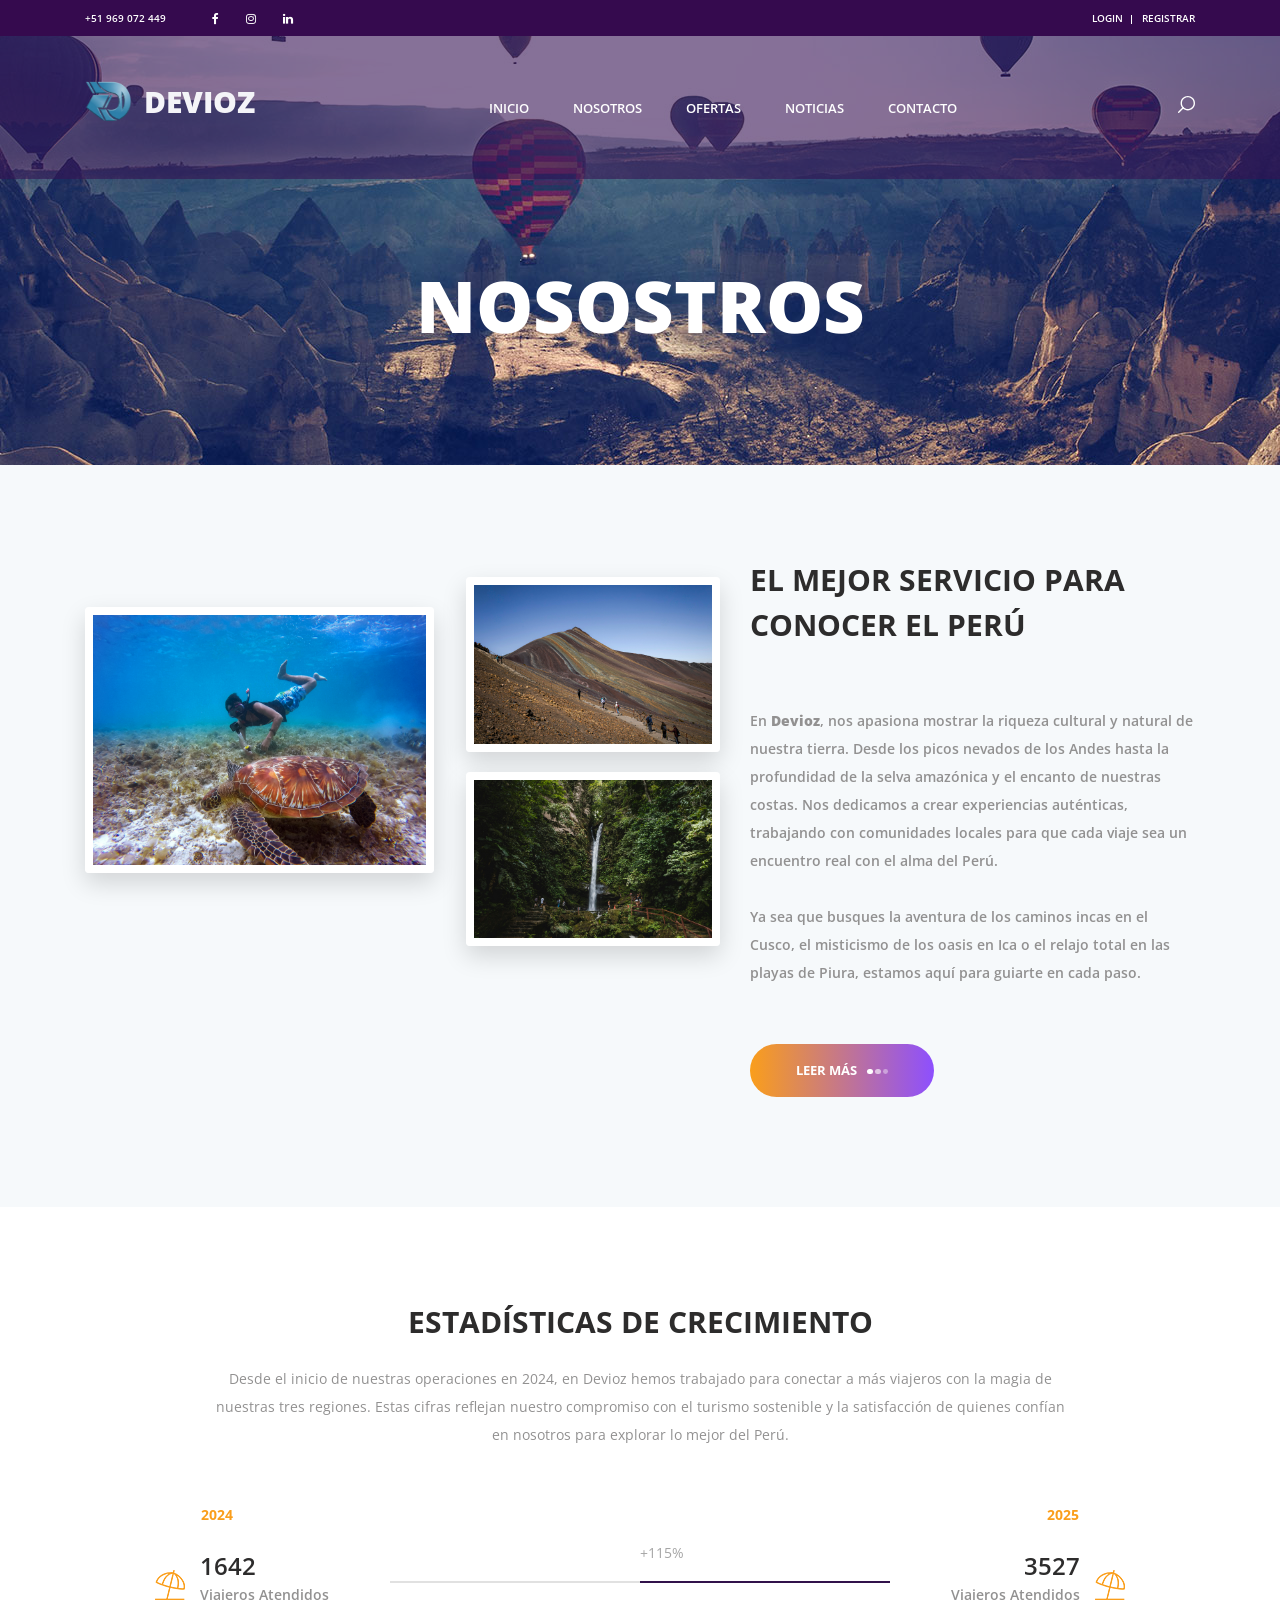
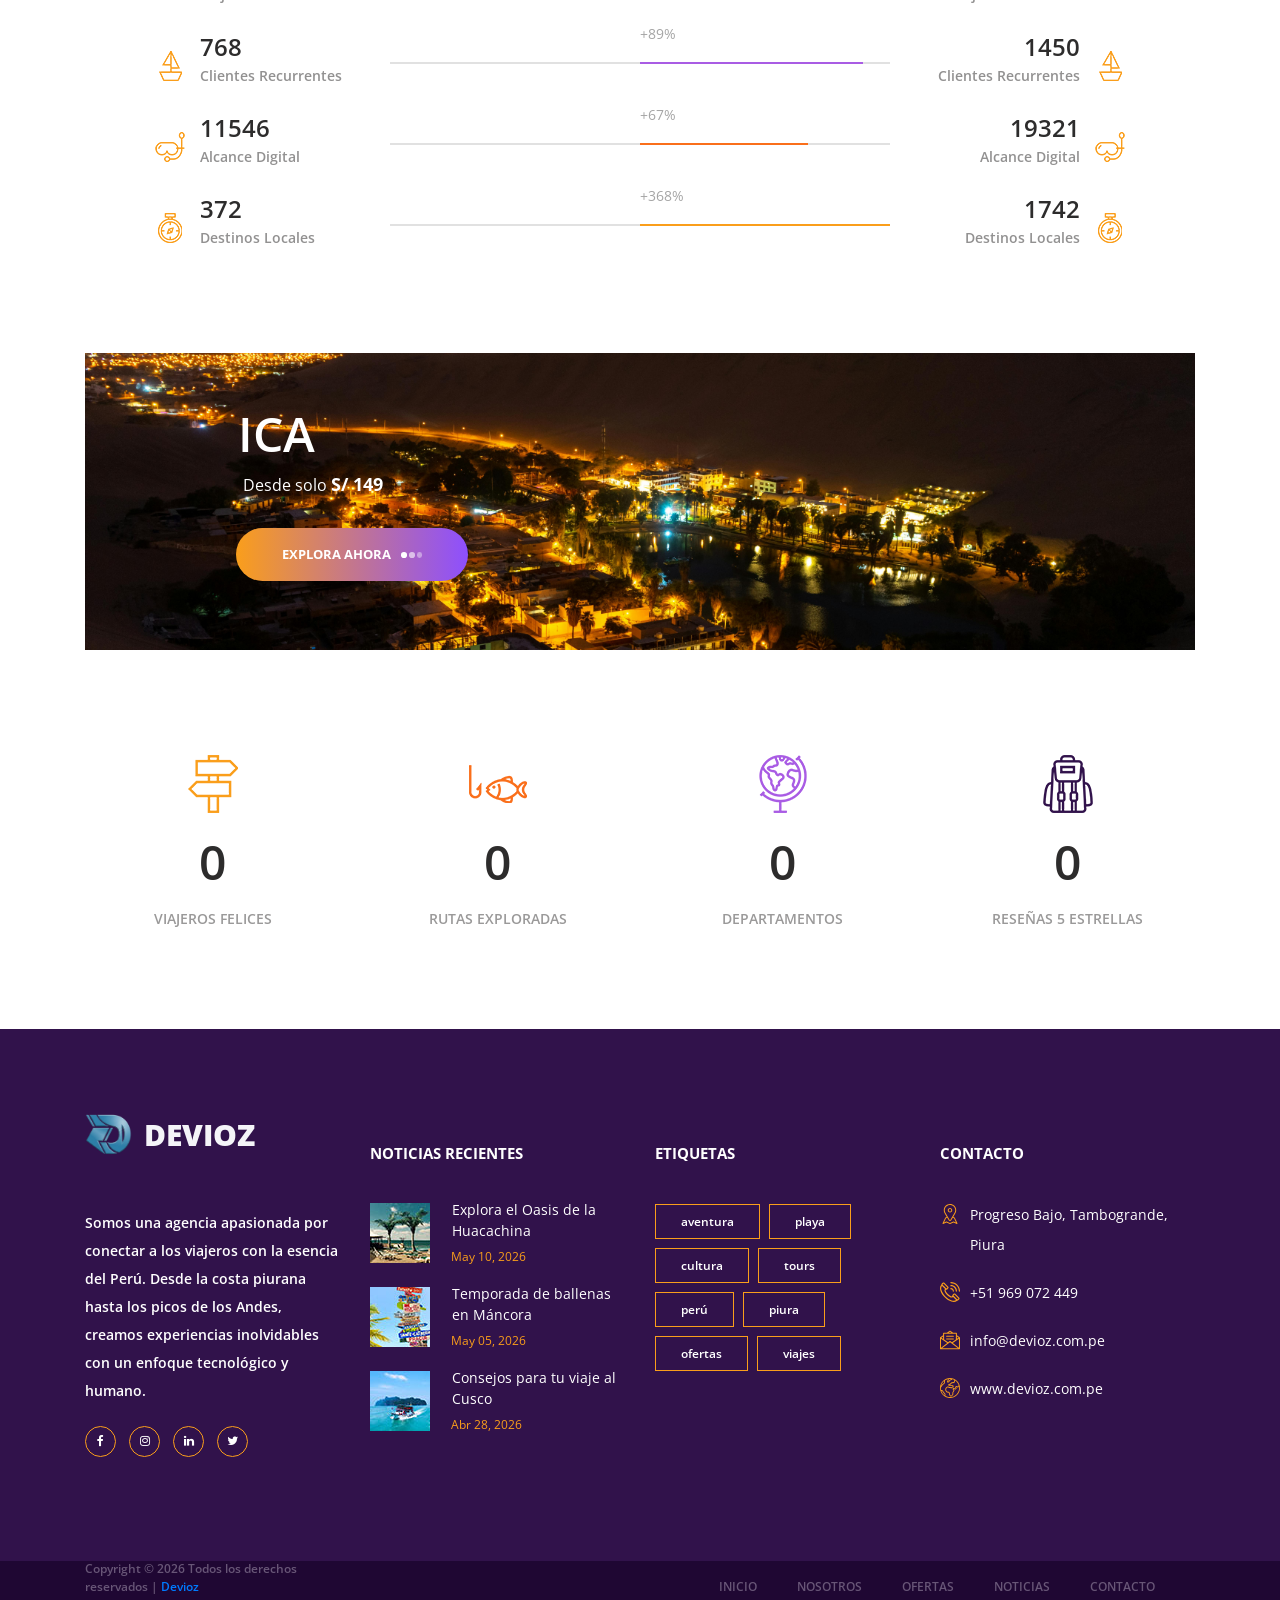
<file: about.html>
<!DOCTYPE html>
<html lang="en">

<head>
	<title>About Us</title>
	<meta charset="utf-8">
	<meta http-equiv="X-UA-Compatible" content="IE=edge">
	<meta name="description" content="Travelix Project">
	<meta name="viewport" content="width=device-width, initial-scale=1">
	<link rel="stylesheet" type="text/css" href="styles/bootstrap4/bootstrap.min.css">
	<link href="plugins/font-awesome-4.7.0/css/font-awesome.min.css" rel="stylesheet" type="text/css">
	<link rel="stylesheet" type="text/css" href="plugins/OwlCarousel2-2.2.1/owl.carousel.css">
	<link rel="stylesheet" type="text/css" href="plugins/OwlCarousel2-2.2.1/owl.theme.default.css">
	<link rel="stylesheet" type="text/css" href="plugins/OwlCarousel2-2.2.1/animate.css">
	<link rel="stylesheet" type="text/css" href="styles/about_styles.css">
	<link rel="stylesheet" type="text/css" href="styles/about_responsive.css">
</head>

<body>

	<div class="super_container">

		<!-- Header -->

		<header class="header">

			<div class="top_bar">
				<div class="container">
					<div class="row">
						<div class="col d-flex flex-row">
							<div class="phone">+51 969 072 449</div>
							<div class="social">
								<ul class="social_list">
									<li class="social_list_item"><a href="https://www.facebook.com/DeviozTI"><i
												class="fa fa-facebook" aria-hidden="true"></i></a></li>
									<li class="social_list_item"><a href="https://www.instagram.com/deviozti/"><i
												class="fa fa-instagram" aria-hidden="true"></i></a></li>
									<li class="social_list_item"><a href="#"><i class="fa fa-linkedin"
												aria-hidden="true"></i></a></li>
								</ul>
							</div>
							<div class="user_box ml-auto">
								<div class="user_box_login user_box_link"><a href="#">login</a></div>
								<div class="user_box_register user_box_link"><a href="#">registrar</a></div>
							</div>
						</div>
					</div>
				</div>
			</div>

			<!-- Main Navigation -->

			<nav class="main_nav">
				<div class="container">
					<div class="row">
						<div class="col main_nav_col d-flex flex-row align-items-center justify-content-start">
							<div class="logo_container">
								<div class="logo"><a href="#"><img src="images/logo.png" alt="">Devioz</a></div>
							</div>
							<div class="main_nav_container ml-auto">
								<ul class="main_nav_list">
									<li class="main_nav_item"><a href="index.html">inicio</a></li>
									<li class="main_nav_item"><a href="#">nosotros</a></li>
									<li class="main_nav_item"><a href="offers.html">ofertas</a></li>
									<li class="main_nav_item"><a href="blog.html">noticias</a></li>
									<li class="main_nav_item"><a href="contact.html">contacto</a></li>
								</ul>
							</div>
							<div class="content_search ml-lg-0 ml-auto">
								<svg version="1.1" id="Layer_1" xmlns="http://www.w3.org/2000/svg"
									xmlns:xlink="http://www.w3.org/1999/xlink" x="0px" y="0px" width="17px"
									height="17px" viewBox="0 0 512 512" enable-background="new 0 0 512 512"
									xml:space="preserve">
									<g>
										<g>
											<g>
												<path class="mag_glass" fill="#FFFFFF" d="M78.438,216.78c0,57.906,22.55,112.343,63.493,153.287c40.945,40.944,95.383,63.494,153.287,63.494
											s112.344-22.55,153.287-63.494C489.451,329.123,512,274.686,512,216.78c0-57.904-22.549-112.342-63.494-153.286
											C407.563,22.549,353.124,0,295.219,0c-57.904,0-112.342,22.549-153.287,63.494C100.988,104.438,78.439,158.876,78.438,216.78z
											M119.804,216.78c0-96.725,78.69-175.416,175.415-175.416s175.418,78.691,175.418,175.416
											c0,96.725-78.691,175.416-175.416,175.416C198.495,392.195,119.804,313.505,119.804,216.78z" />
											</g>
										</g>
										<g>
											<g>
												<path class="mag_glass" fill="#FFFFFF" d="M6.057,505.942c4.038,4.039,9.332,6.058,14.625,6.058s10.587-2.019,14.625-6.058L171.268,369.98
											c8.076-8.076,8.076-21.172,0-29.248c-8.076-8.078-21.172-8.078-29.249,0L6.057,476.693
											C-2.019,484.77-2.019,497.865,6.057,505.942z" />
											</g>
										</g>
									</g>
								</svg>
							</div>

							<form id="search_form" class="search_form bez_1">
								<input type="search" class="search_content_input bez_1">
							</form>

							<div class="hamburger">
								<i class="fa fa-bars trans_200"></i>
							</div>
						</div>
					</div>
				</div>
			</nav>

		</header>

		<div class="menu trans_500">
			<div class="menu_content d-flex flex-column align-items-center justify-content-center text-center">
				<div class="menu_close_container">
					<div class="menu_close"></div>
				</div>
				<div class="logo menu_logo"><a href="#"><img src="images/logo.png" alt=""></a></div>
				<ul>
					<li class="menu_item"><a href="index.html">inicio</a></li>
					<li class="menu_item"><a href="#">nosotros</a></li>
					<li class="menu_item"><a href="offers.html">ofertas</a></li>
					<li class="menu_item"><a href="blog.html">noticias</a></li>
					<li class="menu_item"><a href="contact.html">contacto</a></li>
				</ul>
			</div>
		</div>

		<!-- Home -->

		<div class="home">
			<div class="home_background parallax-window" data-parallax="scroll"
				data-image-src="images/about_background.jpg"></div>
			<div class="home_content">
				<div class="home_title">nosostros</div>
			</div>
		</div>

		<!-- Intro -->

		<div class="intro">
			<div class="container">
				<div class="row">
					<div class="col-lg-7">
						<div class="peru_collage_container">
							<div class="collage_main">
								<img src="images/collage1.jpg" alt="Sierra Peruana">
							</div>
							<div class="collage_side">
								<img src="images/collage2.jpg" alt="Costa Ica">
								<img src="images/collage3.jpg" alt="Playa Piura">
							</div>
						</div>
					</div>
					<div class="col-lg-5">
						<div class="intro_content">
							<div class="intro_title">el mejor servicio para conocer el perú</div>
							<p class="intro_text">
								En <strong>Devioz</strong>, nos apasiona mostrar la riqueza cultural y natural de
								nuestra tierra.
								Desde los picos nevados de los Andes hasta la profundidad de la selva amazónica y el
								encanto de nuestras costas.
								Nos dedicamos a crear experiencias auténticas, trabajando con comunidades locales para
								que cada viaje sea un encuentro real con el alma del Perú.
								<br><br>
								Ya sea que busques la aventura de los caminos incas en el Cusco, el misticismo de los
								oasis en Ica o el relajo total en las playas de Piura, estamos aquí para guiarte en cada
								paso.
							</p>
							<div class="button intro_button">
								<div class="button_bcg"></div><a href="#">leer
									más<span></span><span></span><span></span></a>
							</div>
						</div>
					</div>
				</div>
			</div>
		</div>
		<!-- Stats -->

		<div class="stats">
			<div class="container">
				<div class="row">
					<div class="col text-center">
						<div class="section_title">ESTADÍSTICAS DE CRECIMIENTO</div>
					</div>
				</div>
				<div class="row">
					<div class="col-lg-10 offset-lg-1 text-center">
						<p class="stats_text">Desde el inicio de nuestras operaciones en 2024, en Devioz hemos trabajado
							para conectar a más viajeros con la magia de nuestras tres regiones. Estas cifras reflejan
							nuestro compromiso con el turismo sostenible y la satisfacción de quienes confían en
							nosotros para explorar lo mejor del Perú.</p>
					</div>
				</div>
				<div class="row">
					<div class="col">
						<div class="stats_years">
							<div class="stats_years_last">2024</div>
							<div class="stats_years_new float-right">2025</div>
						</div>
					</div>
				</div>
				<div class="row">
					<div class="col">
						<div class="stats_contents">

							<div class="stats_item d-flex flex-md-row flex-column clearfix">
								<div class="stats_last order-md-1 order-3">
									<div
										class="stats_last_icon d-flex flex-column align-items-center justify-content-end">
										<img src="images/stats_1.png" alt="">
									</div>
									<div class="stats_last_content">
										<div class="stats_number">1642</div>
										<div class="stats_type">Viajeros Atendidos</div>
									</div>
								</div>
								<div class="stats_bar order-md-2 order-2" data-x="1642" data-y="3527"
									data-color="#31124b">
									<div class="stats_bar_perc">
										<div>
											<div class="stats_bar_value"></div>
										</div>
									</div>
								</div>
								<div class="stats_new order-md-3 order-1 text-right">
									<div
										class="stats_new_icon d-flex flex-column align-items-center justify-content-end">
										<img src="images/stats_1.png" alt="">
									</div>
									<div class="stats_new_content">
										<div class="stats_number">3527</div>
										<div class="stats_type">Viajeros Atendidos</div>
									</div>
								</div>
							</div>

							<div class="stats_item d-flex flex-md-row flex-column clearfix">
								<div class="stats_last order-md-1 order-3">
									<div
										class="stats_last_icon d-flex flex-column align-items-center justify-content-end">
										<img src="images/stats_2.png" alt="">
									</div>
									<div class="stats_last_content">
										<div class="stats_number">768</div>
										<div class="stats_type">Clientes Recurrentes</div>
									</div>
								</div>
								<div class="stats_bar order-md-2 order-2" data-x="768" data-y="1450"
									data-color="#a95ce4">
									<div class="stats_bar_perc">
										<div>
											<div class="stats_bar_value"></div>
										</div>
									</div>
								</div>
								<div class="stats_new order-md-3 order-1 text-right">
									<div
										class="stats_new_icon d-flex flex-column align-items-center justify-content-end">
										<img src="images/stats_2.png" alt="">
									</div>
									<div class="stats_new_content">
										<div class="stats_number">1450</div>
										<div class="stats_type">Clientes Recurrentes</div>
									</div>
								</div>
							</div>

							<div class="stats_item d-flex flex-md-row flex-column clearfix">
								<div class="stats_last order-md-1 order-3">
									<div
										class="stats_last_icon d-flex flex-column align-items-center justify-content-end">
										<img src="images/stats_3.png" alt="">
									</div>
									<div class="stats_last_content">
										<div class="stats_number">11546</div>
										<div class="stats_type">Alcance Digital</div>
									</div>
								</div>
								<div class="stats_bar order-md-2 order-2" data-x="11546" data-y="19321"
									data-color="#fa6f1b">
									<div class="stats_bar_perc">
										<div>
											<div class="stats_bar_value"></div>
										</div>
									</div>
								</div>
								<div class="stats_new order-md-3 order-1 text-right">
									<div
										class="stats_new_icon d-flex flex-column align-items-center justify-content-end">
										<img src="images/stats_3.png" alt="">
									</div>
									<div class="stats_new_content">
										<div class="stats_number">19321</div>
										<div class="stats_type">Alcance Digital</div>
									</div>
								</div>
							</div>

							<div class="stats_item d-flex flex-md-row flex-column clearfix">
								<div class="stats_last order-md-1 order-3">
									<div
										class="stats_last_icon d-flex flex-column align-items-center justify-content-end">
										<img src="images/stats_4.png" alt="">
									</div>
									<div class="stats_last_content">
										<div class="stats_number">372</div>
										<div class="stats_type">Destinos Locales</div>
									</div>
								</div>
								<div class="stats_bar order-md-2 order-2" data-x="372" data-y="1742"
									data-color="#fa9e1b">
									<div class="stats_bar_perc">
										<div>
											<div class="stats_bar_value"></div>
										</div>
									</div>
								</div>
								<div class="stats_new order-md-3 order-1 text-right">
									<div
										class="stats_new_icon d-flex flex-column align-items-center justify-content-end">
										<img src="images/stats_4.png" alt="">
									</div>
									<div class="stats_new_content">
										<div class="stats_number">1742</div>
										<div class="stats_type">Destinos Locales</div>
									</div>
								</div>
							</div>

						</div>
					</div>
				</div>
			</div>
		</div>
		<!-- Add -->

		<div class="add">
			<div class="container">
				<div class="row">
					<div class="col">
						<div class="add_container">
							<div class="add_background" style="background-image:url(images/add2.jpg)">
							</div>
							<div class="add_content">
								<h1 class="add_title">ica</h1>
								<div class="add_subtitle">Desde solo <span>S/ 149</span></div>
								<div class="button add_button">
									<div class="button_bcg"></div><a href="#">explora
										ahora<span></span><span></span><span></span></a>
								</div>
							</div>
						</div>
					</div>
				</div>
			</div>
		</div>

		<!-- Milestones -->

		<div class="milestones">
			<div class="container">
				<div class="row">

					<div class="col-lg-3 milestone_col">
						<div class="milestone text-center">
							<div class="milestone_icon"><img src="images/milestone_1.png" alt=""></div>
							<div class="milestone_counter" data-end-value="1250">0</div>
							<div class="milestone_text">Viajeros Felices</div>
						</div>
					</div>

					<div class="col-lg-3 milestone_col">
						<div class="milestone text-center">
							<div class="milestone_icon"><img src="images/milestone_2.png" alt=""></div>
							<div class="milestone_counter" data-end-value="85">0</div>
							<div class="milestone_text">Rutas Exploradas</div>
						</div>
					</div>

					<div class="col-lg-3 milestone_col">
						<div class="milestone text-center">
							<div class="milestone_icon"><img src="images/milestone_3.png" alt=""></div>
							<div class="milestone_counter" data-end-value="24">0</div>
							<div class="milestone_text">Departamentos</div>
						</div>
					</div>

					<div class="col-lg-3 milestone_col">
						<div class="milestone text-center">
							<div class="milestone_icon"><img src="images/milestone_4.png" alt=""></div>
							<div class="milestone_counter" data-end-value="1500">0</div>
							<div class="milestone_text">Reseñas 5 Estrellas</div>
						</div>
					</div>

				</div>
			</div>
		</div>

		<!-- Footer -->

		<footer class="footer">
			<div class="container">
				<div class="row">

					<div class="col-lg-3 footer_column">
						<div class="footer_col">
							<div class="footer_content footer_about">
								<div class="logo_container footer_logo">
									<div class="logo"><a href="#"><img src="images/logo.png" alt="">devioz</a></div>
								</div>
								<p class="footer_about_text">Somos una agencia apasionada por conectar a los viajeros
									con la esencia del Perú. Desde la costa piurana hasta los picos de los Andes,
									creamos experiencias inolvidables con un enfoque tecnológico y humano.</p>
								<ul class="footer_social_list">
									<li class="footer_social_item"><a href="https://www.facebook.com/DeviozTI"><i
												class="fa fa-facebook-f"></i></a></li>
									<li class="footer_social_item"><a href="https://www.instagram.com/deviozti/"><i
												class="fa fa-instagram"></i></a></li>
									<li class="footer_social_item"><a href="#"><i class="fa fa-linkedin"></i></a></li>
									<li class="footer_social_item"><a href="#"><i class="fa fa-twitter"></i></a></li>
								</ul>
							</div>
						</div>
					</div>

					<div class="col-lg-3 footer_column">
						<div class="footer_col">
							<div class="footer_title">noticias recientes</div>
							<div class="footer_content footer_blog">

								<div class="footer_blog_item clearfix">
									<div class="footer_blog_image"><img src="images/footer_blog_1.jpg"
											alt="Aventura en Ica"></div>
									<div class="footer_blog_content">
										<div class="footer_blog_title"><a href="blog.html">Explora el Oasis de la
												Huacachina</a></div>
										<div class="footer_blog_date">May 10, 2026</div>
									</div>
								</div>

								<div class="footer_blog_item clearfix">
									<div class="footer_blog_image"><img src="images/footer_blog_2.jpg"
											alt="Playas de Piura"></div>
									<div class="footer_blog_content">
										<div class="footer_blog_title"><a href="blog.html">Temporada de ballenas en
												Máncora</a></div>
										<div class="footer_blog_date">May 05, 2026</div>
									</div>
								</div>

								<div class="footer_blog_item clearfix">
									<div class="footer_blog_image"><img src="images/footer_blog_3.jpg"
											alt="Cusco Místico"></div>
									<div class="footer_blog_content">
										<div class="footer_blog_title"><a href="blog.html">Consejos para tu viaje al
												Cusco</a></div>
										<div class="footer_blog_date">Abr 28, 2026</div>
									</div>
								</div>

							</div>
						</div>
					</div>

					<div class="col-lg-3 footer_column">
						<div class="footer_col">
							<div class="footer_title">etiquetas</div>
							<div class="footer_content footer_tags">
								<ul class="tags_list clearfix">
									<li class="tag_item"><a href="#">aventura</a></li>
									<li class="tag_item"><a href="#">playa</a></li>
									<li class="tag_item"><a href="#">cultura</a></li>
									<li class="tag_item"><a href="#">tours</a></li>
									<li class="tag_item"><a href="#">perú</a></li>
									<li class="tag_item"><a href="#">piura</a></li>
									<li class="tag_item"><a href="#">ofertas</a></li>
									<li class="tag_item"><a href="#">viajes</a></li>
								</ul>
							</div>
						</div>
					</div>

					<div class="col-lg-3 footer_column">
						<div class="footer_col">
							<div class="footer_title">contacto</div>
							<div class="footer_content footer_contact">
								<ul class="contact_info_list">
									<li class="contact_info_item d-flex flex-row">
										<div>
											<div class="contact_info_icon"><img src="images/placeholder.svg" alt="">
											</div>
										</div>
										<div class="contact_info_text">Progreso Bajo, Tambogrande, Piura</div>
									</li>
									<li class="contact_info_item d-flex flex-row">
										<div>
											<div class="contact_info_icon"><img src="images/phone-call.svg" alt="">
											</div>
										</div>
										<div class="contact_info_text">+51 969 072 449</div>
									</li>
									<li class="contact_info_item d-flex flex-row">
										<div>
											<div class="contact_info_icon"><img src="images/message.svg" alt=""></div>
										</div>
										<div class="contact_info_text"><a
												href="mailto:info@devioz.com.pe">info@devioz.com.pe</a></div>
									</li>
									<li class="contact_info_item d-flex flex-row">
										<div>
											<div class="contact_info_icon"><img src="images/planet-earth.svg" alt="">
											</div>
										</div>
										<div class="contact_info_text"><a
												href="https://devioz.com.pe">www.devioz.com.pe</a></div>
									</li>
								</ul>
							</div>
						</div>
					</div>

				</div>
			</div>
		</footer>

		<!-- Copyright -->

		<div class="copyright">
			<div class="container">
				<div class="row">
					<div class="col-lg-3 order-lg-1 order-2">
						<div class="copyright_content d-flex flex-row align-items-center">
							<div>
								Copyright &copy;
								<script>document.write(new Date().getFullYear());</script>
								Todos los derechos reservados |
								<a href="https://devioz.com.pe" target="_blank">Devioz</a>
								<br>
								<small style="opacity: 0.6;">Template by <a href="https://colorlib.com"
										target="_blank">Colorlib</a></small>
							</div>
						</div>
					</div>
					<div class="col-lg-9 order-lg-2 order-1">
						<div class="footer_nav_container d-flex flex-row align-items-center justify-content-lg-end">
							<div class="footer_nav">
								<ul class="footer_nav_list">
									<li class="footer_nav_item"><a href="index.html">inicio</a></li>
									<li class="footer_nav_item"><a href="about.html">nosotros</a></li>
									<li class="footer_nav_item"><a href="offers.html">ofertas</a></li>
									<li class="footer_nav_item"><a href="blog.html">noticias</a></li>
									<li class="footer_nav_item"><a href="contact.html">contacto</a></li>
								</ul>
							</div>
						</div>
					</div>
				</div>
			</div>
		</div>

	</div>

	<script src="js/jquery-3.2.1.min.js"></script>
	<script src="styles/bootstrap4/popper.js"></script>
	<script src="styles/bootstrap4/bootstrap.min.js"></script>
	<script src="plugins/greensock/TweenMax.min.js"></script>
	<script src="plugins/greensock/TimelineMax.min.js"></script>
	<script src="plugins/scrollmagic/ScrollMagic.min.js"></script>
	<script src="plugins/greensock/animation.gsap.min.js"></script>
	<script src="plugins/greensock/ScrollToPlugin.min.js"></script>
	<script src="plugins/OwlCarousel2-2.2.1/owl.carousel.js"></script>
	<script src="plugins/easing/easing.js"></script>
	<script src="plugins/parallax-js-master/parallax.min.js"></script>
	<script src="js/about_custom.js"></script>

</body>

</html>
</file>
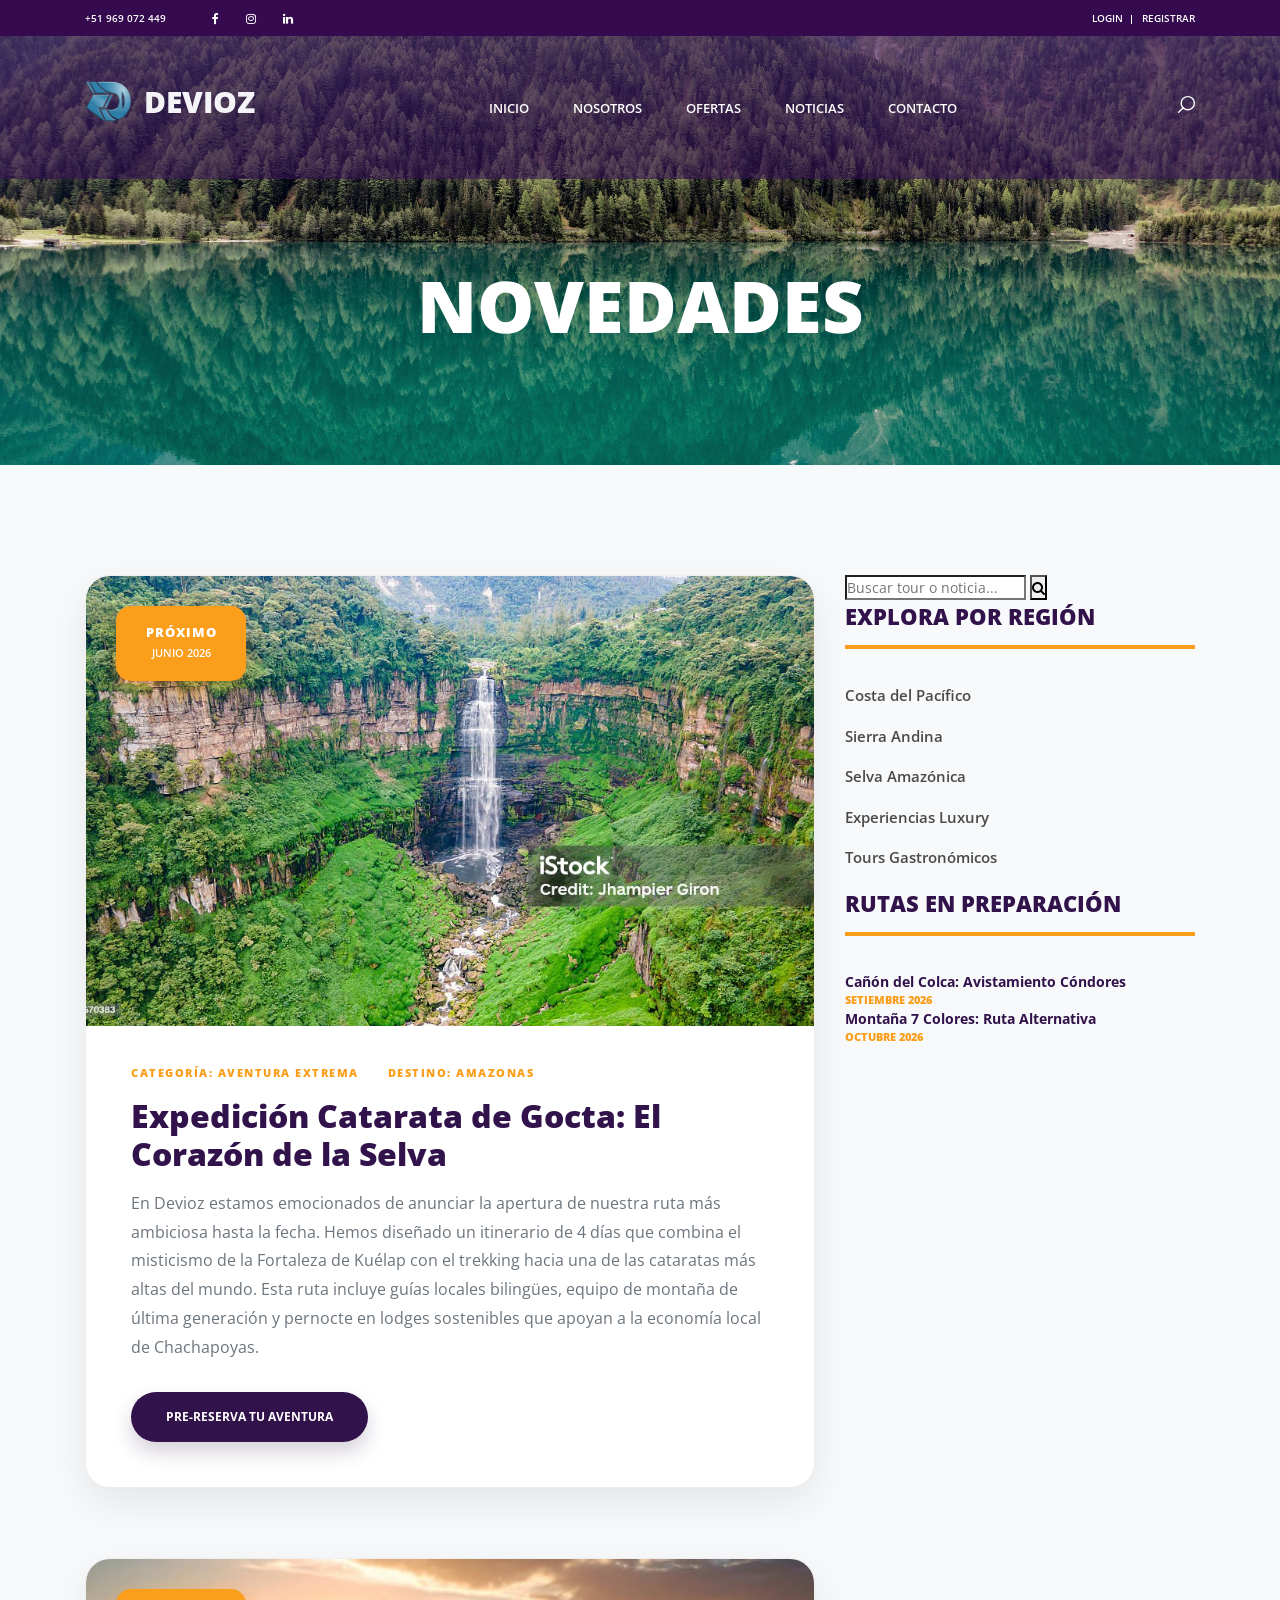
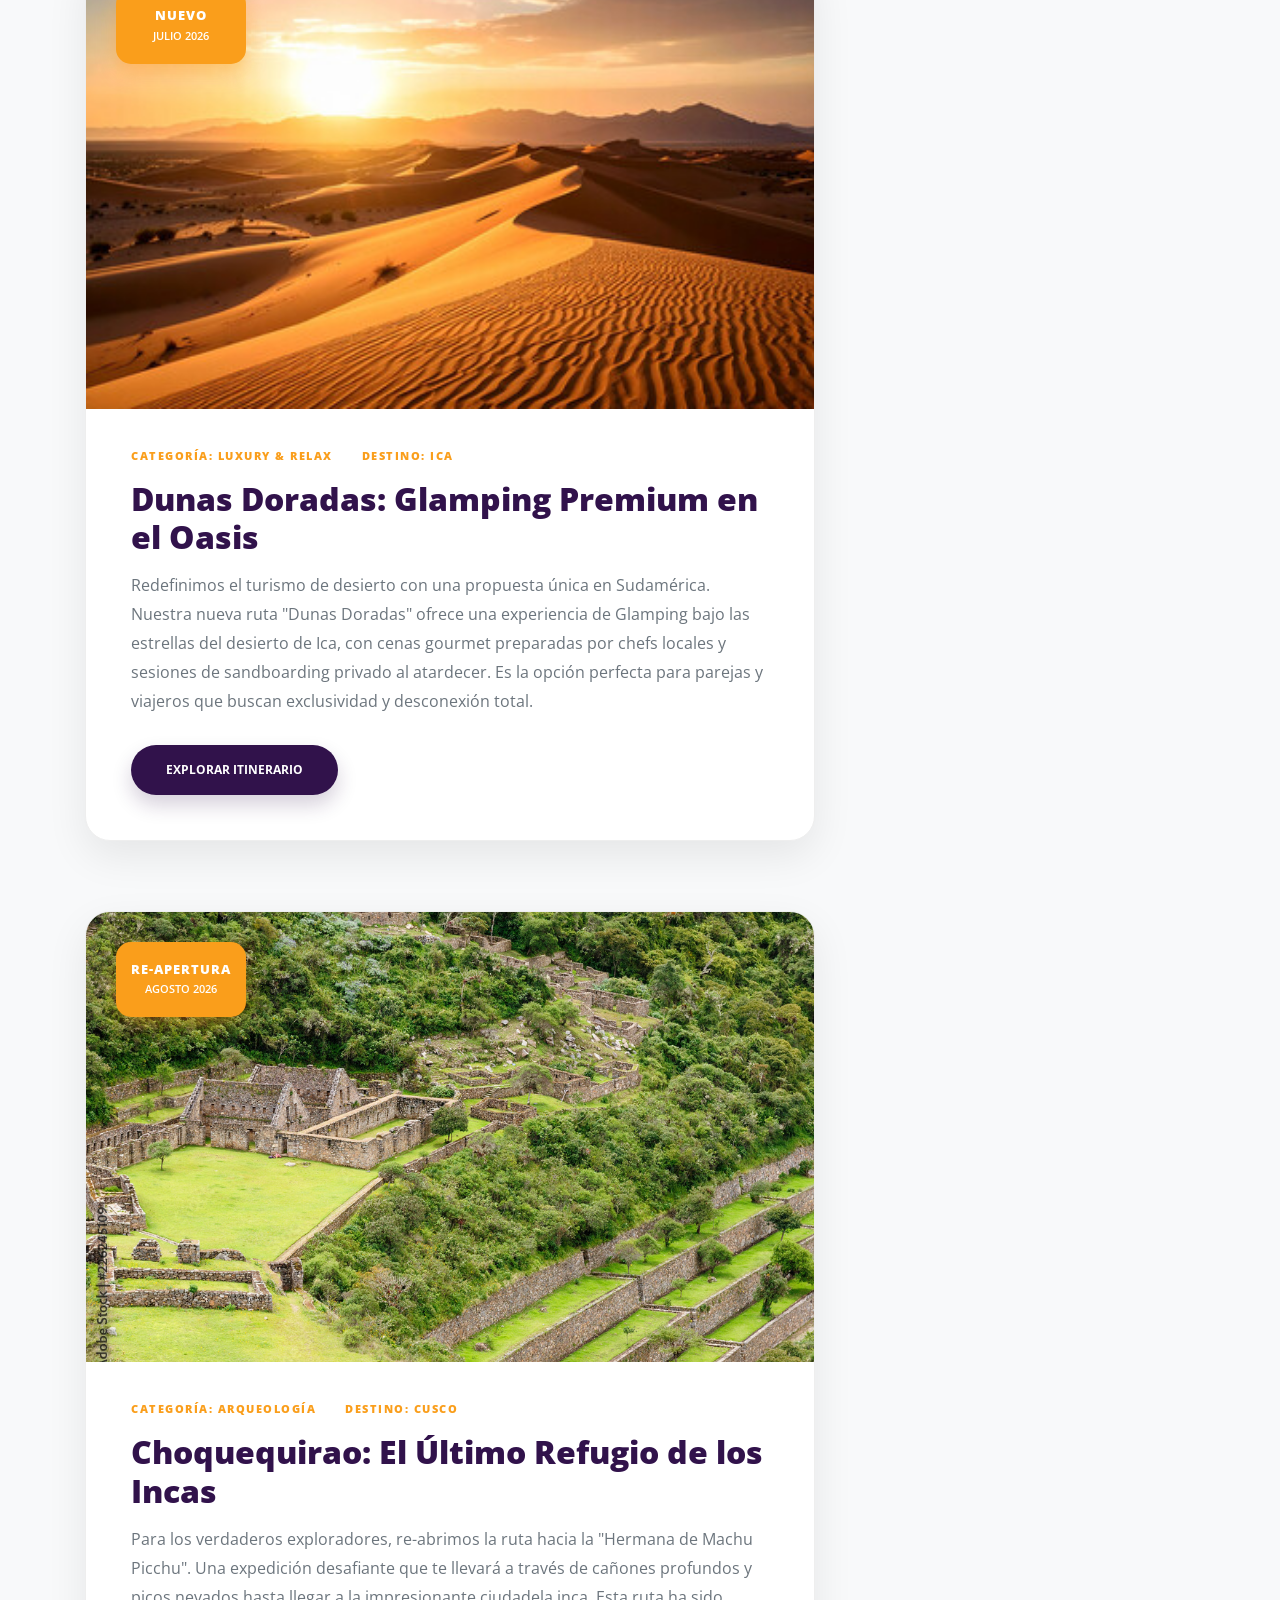
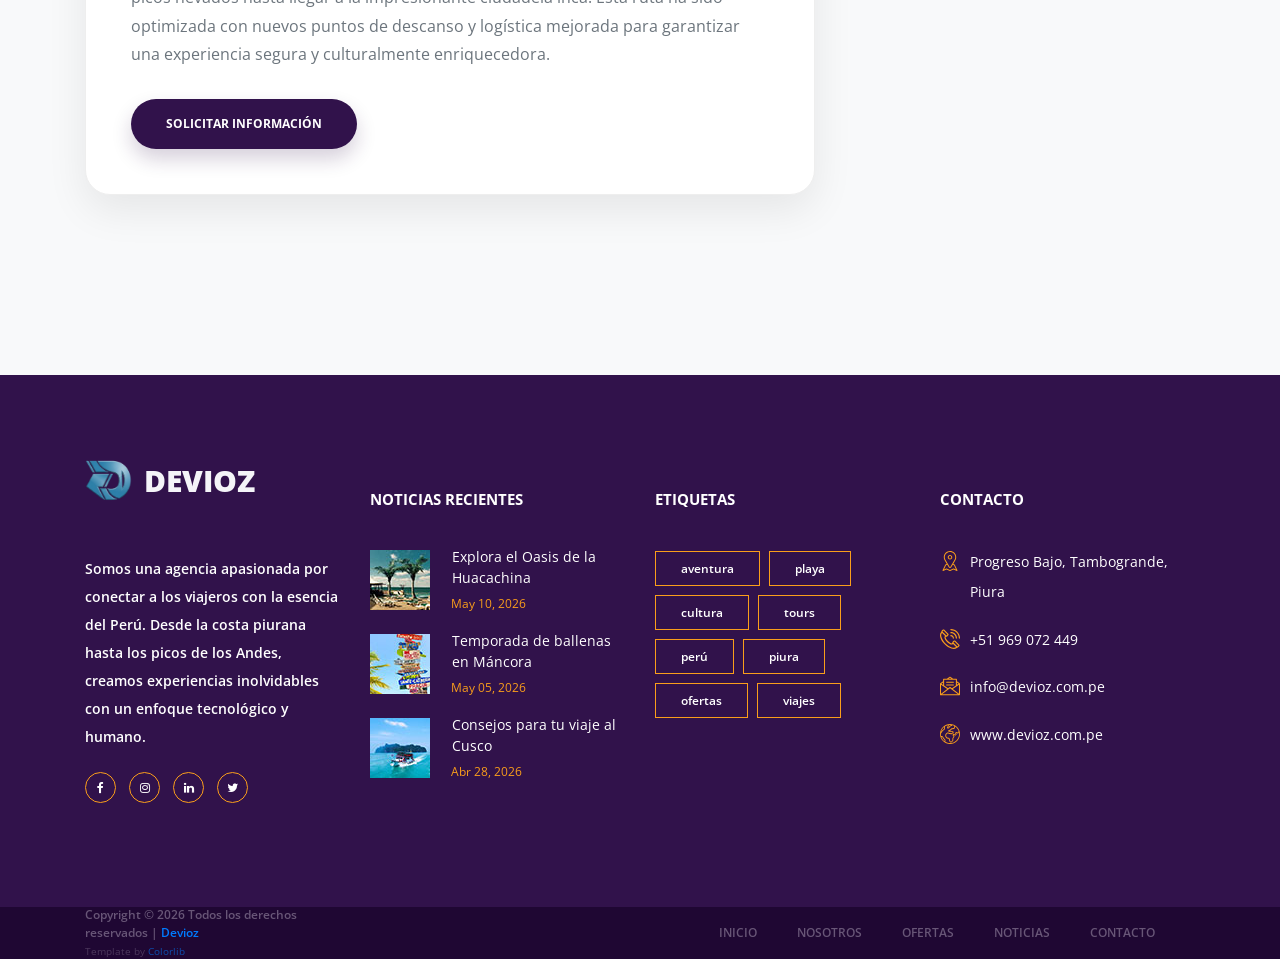
<file: blog.html>
<!DOCTYPE html>
<html lang="en">

<head>
	<title>Blog</title>
	<meta charset="utf-8">
	<meta http-equiv="X-UA-Compatible" content="IE=edge">
	<meta name="description" content="Travelix Project">
	<meta name="viewport" content="width=device-width, initial-scale=1">
	<link rel="stylesheet" type="text/css" href="styles/bootstrap4/bootstrap.min.css">
	<link href="plugins/font-awesome-4.7.0/css/font-awesome.min.css" rel="stylesheet" type="text/css">
	<link href="plugins/colorbox/colorbox.css" rel="stylesheet" type="text/css">
	<link rel="stylesheet" type="text/css" href="styles/blog_styles.css">
	<link rel="stylesheet" type="text/css" href="styles/blog_responsive.css">
</head>

<body>

	<div class="super_container">

		<!-- Header -->

		<header class="header">

			<!-- Top Bar -->

			<div class="top_bar">
				<div class="container">
					<div class="row">
						<div class="col d-flex flex-row">
							<div class="phone">+51 969 072 449</div>
							<div class="social">
								<ul class="social_list">
									<li class="social_list_item"><a href="https://www.facebook.com/DeviozTI"><i
												class="fa fa-facebook" aria-hidden="true"></i></a></li>
									<li class="social_list_item"><a href="https://www.instagram.com/deviozti/"><i
												class="fa fa-instagram" aria-hidden="true"></i></a></li>
									<li class="social_list_item"><a href="#"><i class="fa fa-linkedin"
												aria-hidden="true"></i></a></li>
								</ul>
							</div>
							<div class="user_box ml-auto">
								<div class="user_box_login user_box_link"><a href="#">login</a></div>
								<div class="user_box_register user_box_link"><a href="#">registrar</a></div>
							</div>
						</div>
					</div>
				</div>
			</div>

			<!-- Main Navigation -->

			<nav class="main_nav">
				<div class="container">
					<div class="row">
						<div class="col main_nav_col d-flex flex-row align-items-center justify-content-start">
							<div class="logo_container">
								<div class="logo"><a href="#"><img src="images/logo.png" alt="">Devioz</a></div>
							</div>
							<div class="main_nav_container ml-auto">
								<ul class="main_nav_list">
									<li class="main_nav_item"><a href="index.html">inicio</a></li>
									<li class="main_nav_item"><a href="about.html">nosotros</a></li>
									<li class="main_nav_item"><a href="offers.html">ofertas</a></li>
									<li class="main_nav_item"><a href="#">noticias</a></li>
									<li class="main_nav_item"><a href="contact.html">contacto</a></li>
								</ul>
							</div>
							<div class="content_search ml-lg-0 ml-auto">
								<svg version="1.1" id="Layer_1" xmlns="http://www.w3.org/2000/svg"
									xmlns:xlink="http://www.w3.org/1999/xlink" x="0px" y="0px" width="17px"
									height="17px" viewBox="0 0 512 512" enable-background="new 0 0 512 512"
									xml:space="preserve">
									<g>
										<g>
											<g>
												<path class="mag_glass" fill="#FFFFFF" d="M78.438,216.78c0,57.906,22.55,112.343,63.493,153.287c40.945,40.944,95.383,63.494,153.287,63.494
											s112.344-22.55,153.287-63.494C489.451,329.123,512,274.686,512,216.78c0-57.904-22.549-112.342-63.494-153.286
											C407.563,22.549,353.124,0,295.219,0c-57.904,0-112.342,22.549-153.287,63.494C100.988,104.438,78.439,158.876,78.438,216.78z
											M119.804,216.78c0-96.725,78.69-175.416,175.415-175.416s175.418,78.691,175.418,175.416
											c0,96.725-78.691,175.416-175.416,175.416C198.495,392.195,119.804,313.505,119.804,216.78z" />
											</g>
										</g>
										<g>
											<g>
												<path class="mag_glass" fill="#FFFFFF" d="M6.057,505.942c4.038,4.039,9.332,6.058,14.625,6.058s10.587-2.019,14.625-6.058L171.268,369.98
											c8.076-8.076,8.076-21.172,0-29.248c-8.076-8.078-21.172-8.078-29.249,0L6.057,476.693
											C-2.019,484.77-2.019,497.865,6.057,505.942z" />
											</g>
										</g>
									</g>
								</svg>
							</div>

							<form id="search_form" class="search_form bez_1">
								<input type="search" class="search_content_input bez_1">
							</form>

							<div class="hamburger">
								<i class="fa fa-bars trans_200"></i>
							</div>
						</div>
					</div>
				</div>
			</nav>

		</header>

		<div class="menu trans_500">
			<div class="menu_content d-flex flex-column align-items-center justify-content-center text-center">
				<div class="menu_close_container">
					<div class="menu_close"></div>
				</div>
				<div class="logo menu_logo"><a href="#"><img src="images/logo.png" alt=""></a></div>
				<ul>
					<li class="menu_item"><a href="index.html">inicio</a></li>
					<li class="menu_item"><a href="about.html">nosotros</a></li>
					<li class="menu_item"><a href="offers.html">ofertas</a></li>
					<li class="menu_item"><a href="#">novedades</a></li>
					<li class="menu_item"><a href="contact.html">contacto</a></li>
				</ul>
			</div>
		</div>

		<!-- Home -->

		<div class="home">
			<div class="home_background parallax-window" data-parallax="scroll"
				data-image-src="images/news_huancaya.jpg"></div>
			<div class="home_content">
				<div class="home_title">novedades</div>
			</div>
		</div>

		<!-- Blog -->

		<div class="blog">
			<div class="container">
				<div class="row">

					<div class="col-lg-8">
						<div class="blog_post_container">

							<div class="blog_post">
								<div class="blog_post_image">
									<img src="images/news_amazonas.jpg" alt="Ruta Amazonas Devioz">
									<div
										class="blog_post_date d-flex flex-column align-items-center justify-content-center">
										<div class="blog_post_day">PRÓXIMO</div>
										<div class="blog_post_month">JUNIO 2026</div>
									</div>
								</div>
								<div class="blog_post_meta">
									<ul>
										<li class="blog_post_meta_item"><a href="#">Categoría: Aventura Extrema</a></li>
										<li class="blog_post_meta_item"><a href="#">Destino: Amazonas</a></li>
									</ul>
								</div>
								<div class="blog_post_title"><a href="#">Expedición Catarata de Gocta: El Corazón de la
										Selva</a></div>
								<div class="blog_post_text">
									<p>En Devioz estamos emocionados de anunciar la apertura de nuestra ruta más
										ambiciosa hasta la fecha. Hemos diseñado un itinerario de 4 días que
										combina el misticismo de la Fortaleza de Kuélap con el trekking hacia una de las
										cataratas más altas del mundo. Esta ruta incluye guías locales
										bilingües, equipo de montaña de última generación y pernocte en lodges
										sostenibles que apoyan a la economía local de Chachapoyas.</p>
								</div>
								<div class="blog_post_link"><a href="#">Pre-reserva tu aventura</a></div>
							</div>

							<div class="blog_post">
								<div class="blog_post_image">
									<img src="images/news_huacachina.jpg" alt="Luxury Huacachina">
									<div
										class="blog_post_date d-flex flex-column align-items-center justify-content-center">
										<div class="blog_post_day">NUEVO</div>
										<div class="blog_post_month">JULIO 2026</div>
									</div>
								</div>
								<div class="blog_post_meta">
									<ul>
										<li class="blog_post_meta_item"><a href="#">Categoría: Luxury & Relax</a></li>
										<li class="blog_post_meta_item"><a href="#">Destino: Ica</a></li>
									</ul>
								</div>
								<div class="blog_post_title"><a href="#">Dunas Doradas: Glamping Premium en el Oasis</a>
								</div>
								<div class="blog_post_text">
									<p>Redefinimos el turismo de desierto con una propuesta única en Sudamérica. Nuestra
										nueva ruta "Dunas Doradas" ofrece una experiencia de Glamping bajo las estrellas
										del desierto de Ica, con cenas gourmet preparadas por chefs locales y sesiones
										de sandboarding privado al atardecer. Es la opción perfecta para parejas y
										viajeros que buscan exclusividad y desconexión total.</p>
								</div>
								<div class="blog_post_link"><a href="#">Explorar itinerario</a></div>
							</div>

							<div class="blog_post">
								<div class="blog_post_image">
									<img src="images/news_cusco.jpg" alt="Choquequirao Expedition">
									<div
										class="blog_post_date d-flex flex-column align-items-center justify-content-center">
										<div class="blog_post_day">RE-APERTURA</div>
										<div class="blog_post_month">AGOSTO 2026</div>
									</div>
								</div>
								<div class="blog_post_meta">
									<ul>
										<li class="blog_post_meta_item"><a href="#">Categoría: Arqueología</a></li>
										<li class="blog_post_meta_item"><a href="#">Destino: Cusco</a></li>
									</ul>
								</div>
								<div class="blog_post_title"><a href="#">Choquequirao: El Último Refugio de los
										Incas</a></div>
								<div class="blog_post_text">
									<p>Para los verdaderos exploradores, re-abrimos la ruta hacia la "Hermana de Machu
										Picchu". Una expedición desafiante que te llevará a través de cañones
										profundos y picos nevados hasta llegar a la impresionante ciudadela inca. Esta
										ruta ha sido optimizada con nuevos puntos de descanso y logística mejorada para
										garantizar una experiencia segura y culturalmente enriquecedora.</p>
								</div>
								<div class="blog_post_link"><a href="#">Solicitar información</a></div>
							</div>

						</div>
					</div>

					<div class="col-lg-4 sidebar_col">

						<div class="sidebar_search">
							<form action="#">
								<input type="search" class="sidebar_search_input" placeholder="Buscar tour o noticia..."
									required>
								<button type="submit" class="sidebar_search_button trans_300"><i
										class="fa fa-search"></i></button>
							</form>
						</div>

						<div class="sidebar_categories">
							<div class="sidebar_title">Explora por Región</div>
							<div class="sidebar_list">
								<ul>
									<li><a href="#">Costa del Pacífico</a></li>
									<li><a href="#">Sierra Andina</a></li>
									<li><a href="#">Selva Amazónica</a></li>
									<li><a href="#">Experiencias Luxury</a></li>
									<li><a href="#">Tours Gastronómicos</a></li>
								</ul>
							</div>
						</div>

						<div class="sidebar_latest_posts">
							<div class="sidebar_title">Rutas en Preparación</div>
							<div class="latest_posts_container">
								<ul>
									<li class="latest_post clearfix">
										<div class="latest_post_content">
											<div class="latest_post_title"><a href="#">Cañón del Colca: Avistamiento
													Cóndores</a></div>
											<div class="latest_post_date">SETIEMBRE 2026</div>
										</div>
									</li>
									<li class="latest_post clearfix">
										<div class="latest_post_content">
											<div class="latest_post_title"><a href="#">Montaña 7 Colores: Ruta
													Alternativa</a></div>
											<div class="latest_post_date">OCTUBRE 2026</div>
										</div>
									</li>
								</ul>
							</div>
						</div>

					</div>

				</div>
			</div>
		</div>

		<!-- Footer -->

		<footer class="footer">
			<div class="container">
				<div class="row">

					<div class="col-lg-3 footer_column">
						<div class="footer_col">
							<div class="footer_content footer_about">
								<div class="logo_container footer_logo">
									<div class="logo"><a href="#"><img src="images/logo.png" alt="">devioz</a></div>
								</div>
								<p class="footer_about_text">Somos una agencia apasionada por conectar a los viajeros
									con la esencia del Perú. Desde la costa piurana hasta los picos de los Andes,
									creamos experiencias inolvidables con un enfoque tecnológico y humano.</p>
								<ul class="footer_social_list">
									<li class="footer_social_item"><a href="https://www.facebook.com/DeviozTI"><i
												class="fa fa-facebook-f"></i></a></li>
									<li class="footer_social_item"><a href="https://www.instagram.com/deviozti/"><i
												class="fa fa-instagram"></i></a></li>
									<li class="footer_social_item"><a href="#"><i class="fa fa-linkedin"></i></a></li>
									<li class="footer_social_item"><a href="#"><i class="fa fa-twitter"></i></a></li>
								</ul>
							</div>
						</div>
					</div>

					<div class="col-lg-3 footer_column">
						<div class="footer_col">
							<div class="footer_title">noticias recientes</div>
							<div class="footer_content footer_blog">

								<div class="footer_blog_item clearfix">
									<div class="footer_blog_image"><img src="images/footer_blog_1.jpg"
											alt="Aventura en Ica"></div>
									<div class="footer_blog_content">
										<div class="footer_blog_title"><a href="blog.html">Explora el Oasis de la
												Huacachina</a></div>
										<div class="footer_blog_date">May 10, 2026</div>
									</div>
								</div>

								<div class="footer_blog_item clearfix">
									<div class="footer_blog_image"><img src="images/footer_blog_2.jpg"
											alt="Playas de Piura"></div>
									<div class="footer_blog_content">
										<div class="footer_blog_title"><a href="blog.html">Temporada de ballenas en
												Máncora</a></div>
										<div class="footer_blog_date">May 05, 2026</div>
									</div>
								</div>

								<div class="footer_blog_item clearfix">
									<div class="footer_blog_image"><img src="images/footer_blog_3.jpg"
											alt="Cusco Místico"></div>
									<div class="footer_blog_content">
										<div class="footer_blog_title"><a href="blog.html">Consejos para tu viaje al
												Cusco</a></div>
										<div class="footer_blog_date">Abr 28, 2026</div>
									</div>
								</div>

							</div>
						</div>
					</div>

					<div class="col-lg-3 footer_column">
						<div class="footer_col">
							<div class="footer_title">etiquetas</div>
							<div class="footer_content footer_tags">
								<ul class="tags_list clearfix">
									<li class="tag_item"><a href="#">aventura</a></li>
									<li class="tag_item"><a href="#">playa</a></li>
									<li class="tag_item"><a href="#">cultura</a></li>
									<li class="tag_item"><a href="#">tours</a></li>
									<li class="tag_item"><a href="#">perú</a></li>
									<li class="tag_item"><a href="#">piura</a></li>
									<li class="tag_item"><a href="#">ofertas</a></li>
									<li class="tag_item"><a href="#">viajes</a></li>
								</ul>
							</div>
						</div>
					</div>

					<div class="col-lg-3 footer_column">
						<div class="footer_col">
							<div class="footer_title">contacto</div>
							<div class="footer_content footer_contact">
								<ul class="contact_info_list">
									<li class="contact_info_item d-flex flex-row">
										<div>
											<div class="contact_info_icon"><img src="images/placeholder.svg" alt="">
											</div>
										</div>
										<div class="contact_info_text">Progreso Bajo, Tambogrande, Piura</div>
									</li>
									<li class="contact_info_item d-flex flex-row">
										<div>
											<div class="contact_info_icon"><img src="images/phone-call.svg" alt="">
											</div>
										</div>
										<div class="contact_info_text">+51 969 072 449</div>
									</li>
									<li class="contact_info_item d-flex flex-row">
										<div>
											<div class="contact_info_icon"><img src="images/message.svg" alt=""></div>
										</div>
										<div class="contact_info_text"><a
												href="mailto:info@devioz.com.pe">info@devioz.com.pe</a></div>
									</li>
									<li class="contact_info_item d-flex flex-row">
										<div>
											<div class="contact_info_icon"><img src="images/planet-earth.svg" alt="">
											</div>
										</div>
										<div class="contact_info_text"><a
												href="https://devioz.com.pe">www.devioz.com.pe</a></div>
									</li>
								</ul>
							</div>
						</div>
					</div>

				</div>
			</div>
		</footer>

		<!-- Copyright -->

		<div class="copyright">
			<div class="container">
				<div class="row">
					<div class="col-lg-3 order-lg-1 order-2">
						<div class="copyright_content d-flex flex-row align-items-center">
							<div>
								Copyright &copy;
								<script>document.write(new Date().getFullYear());</script>
								Todos los derechos reservados |
								<a href="https://devioz.com.pe" target="_blank">Devioz</a>
								<br>
								<small style="opacity: 0.6;">Template by <a href="https://colorlib.com"
										target="_blank">Colorlib</a></small>
							</div>
						</div>
					</div>
					<div class="col-lg-9 order-lg-2 order-1">
						<div class="footer_nav_container d-flex flex-row align-items-center justify-content-lg-end">
							<div class="footer_nav">
								<ul class="footer_nav_list">
									<li class="footer_nav_item"><a href="index.html">inicio</a></li>
									<li class="footer_nav_item"><a href="about.html">nosotros</a></li>
									<li class="footer_nav_item"><a href="offers.html">ofertas</a></li>
									<li class="footer_nav_item"><a href="blog.html">noticias</a></li>
									<li class="footer_nav_item"><a href="contact.html">contacto</a></li>
								</ul>
							</div>
						</div>
					</div>
				</div>
			</div>
		</div>

	</div>

	<script src="js/jquery-3.2.1.min.js"></script>
	<script src="styles/bootstrap4/popper.js"></script>
	<script src="styles/bootstrap4/bootstrap.min.js"></script>
	<script src="plugins/colorbox/jquery.colorbox-min.js"></script>
	<script src="plugins/parallax-js-master/parallax.min.js"></script>
	<script src="js/blog_custom.js"></script>

</body>

</html>
</file>
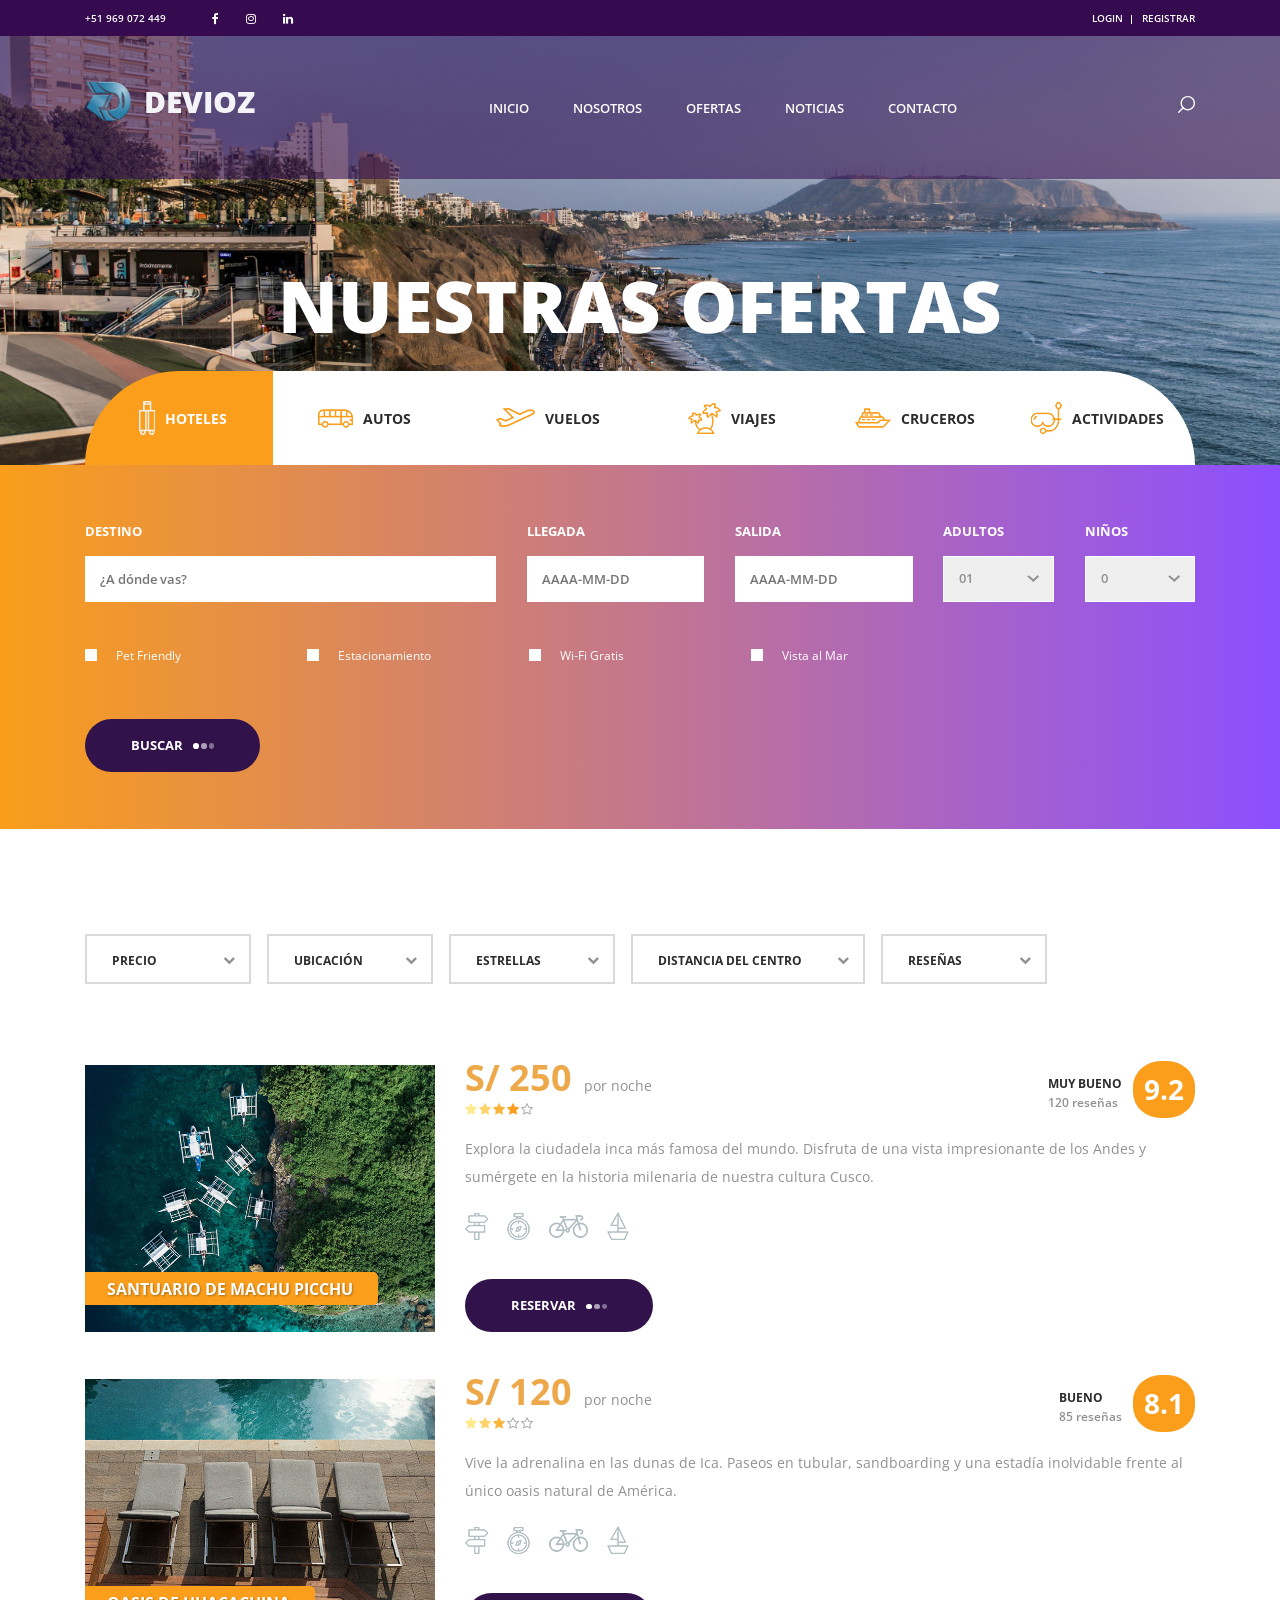
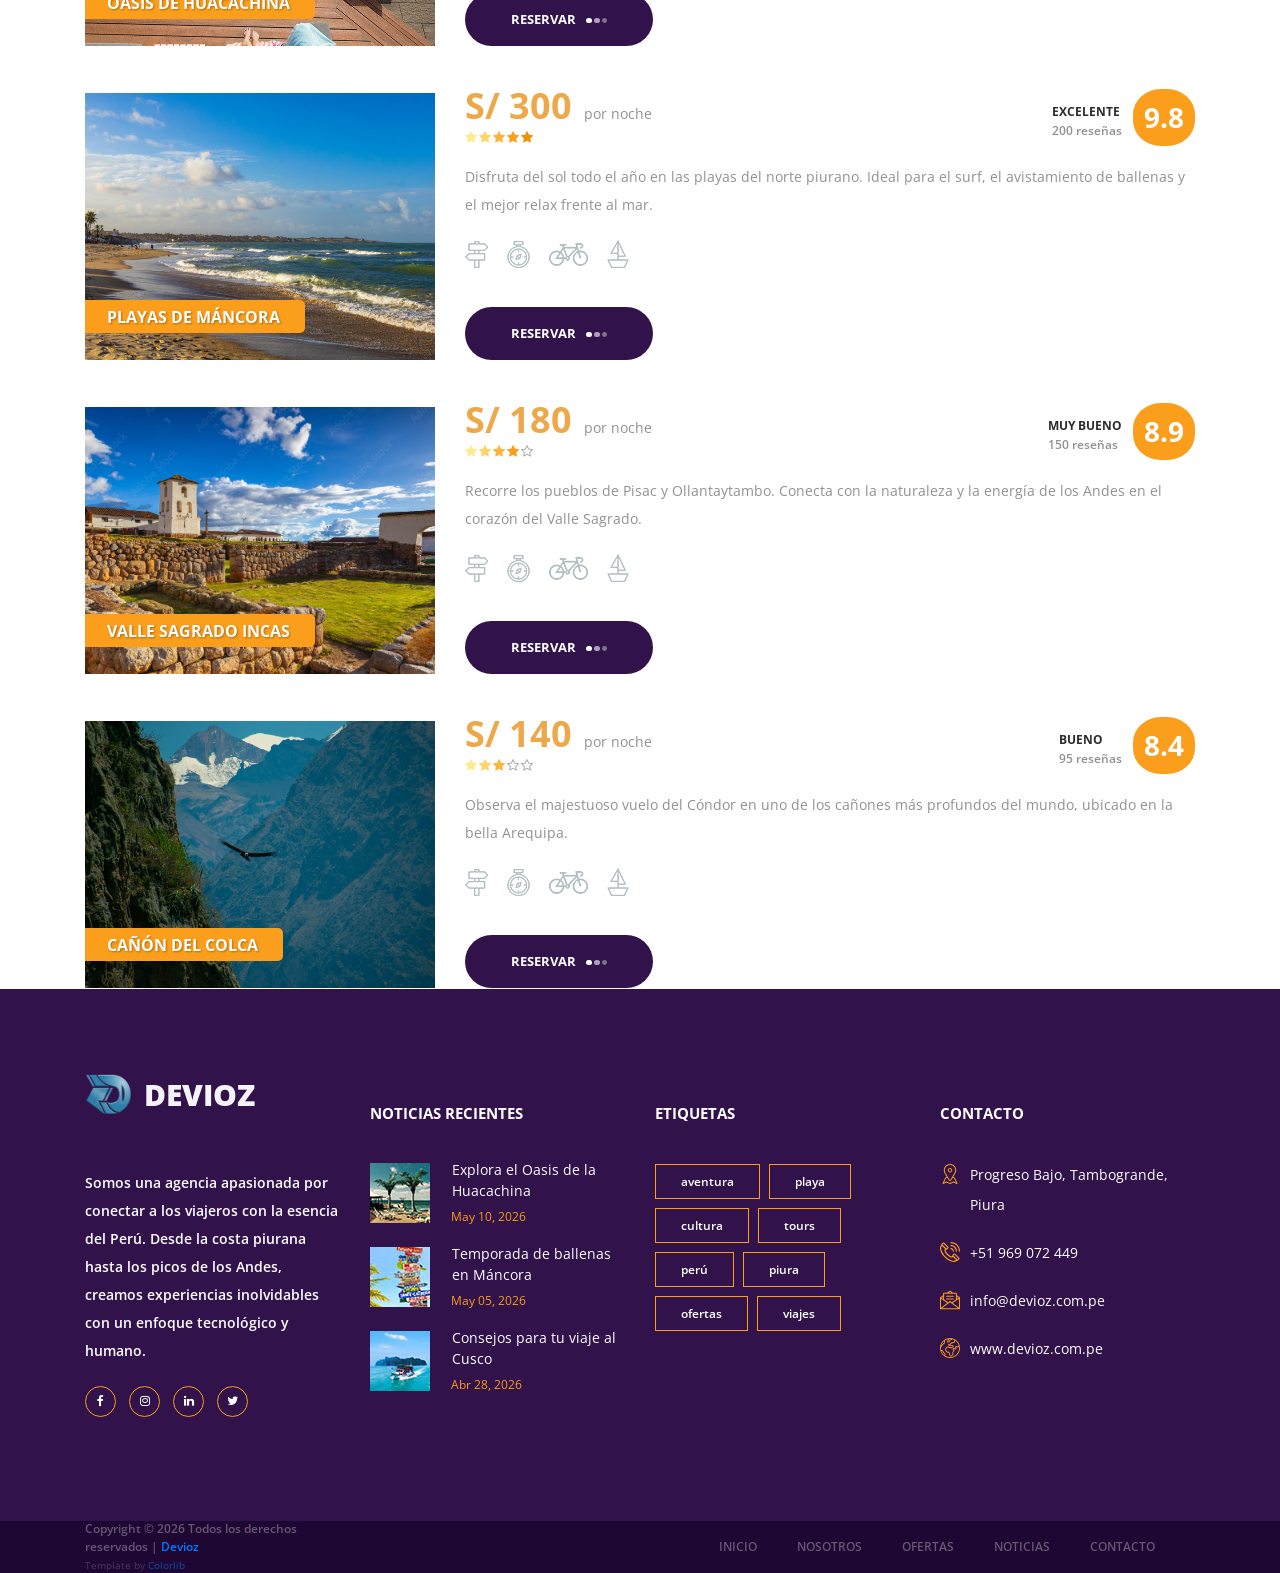
<file: offers.html>
<!DOCTYPE html>
<html lang="en">

<head>
	<title>Offers</title>
	<meta charset="utf-8">
	<meta http-equiv="X-UA-Compatible" content="IE=edge">
	<meta name="description" content="Travelix Project">
	<meta name="viewport" content="width=device-width, initial-scale=1">
	<link rel="stylesheet" type="text/css" href="styles/bootstrap4/bootstrap.min.css">
	<link href="plugins/font-awesome-4.7.0/css/font-awesome.min.css" rel="stylesheet" type="text/css">
	<link rel="stylesheet" type="text/css" href="styles/offers_styles.css">
	<link rel="stylesheet" type="text/css" href="styles/offers_responsive.css">
</head>

<body>

	<div class="super_container">

		<!-- Header -->

		<header class="header">

			<div class="top_bar">
				<div class="container">
					<div class="row">
						<div class="col d-flex flex-row">
							<div class="phone">+51 969 072 449</div>
							<div class="social">
								<ul class="social_list">
									<li class="social_list_item"><a href="https://www.facebook.com/DeviozTI"><i
												class="fa fa-facebook" aria-hidden="true"></i></a></li>
									<li class="social_list_item"><a href="https://www.instagram.com/deviozti/"><i
												class="fa fa-instagram" aria-hidden="true"></i></a></li>
									<li class="social_list_item"><a href="#"><i class="fa fa-linkedin"
												aria-hidden="true"></i></a></li>
								</ul>
							</div>
							<div class="user_box ml-auto">
								<div class="user_box_login user_box_link"><a href="#">login</a></div>
								<div class="user_box_register user_box_link"><a href="#">registrar</a></div>
							</div>
						</div>
					</div>
				</div>
			</div>

			<!-- Main Navigation -->

			<nav class="main_nav">
				<div class="container">
					<div class="row">
						<div class="col main_nav_col d-flex flex-row align-items-center justify-content-start">
							<div class="logo_container">
								<div class="logo"><a href="#"><img src="images/logo.png" alt="">Devioz</a></div>
							</div>
							<div class="main_nav_container ml-auto">
								<ul class="main_nav_list">
									<li class="main_nav_item"><a href="index.html">inicio</a></li>
									<li class="main_nav_item"><a href="about.html">nosotros</a></li>
									<li class="main_nav_item"><a href="#">ofertas</a></li>
									<li class="main_nav_item"><a href="blog.html">noticias</a></li>
									<li class="main_nav_item"><a href="contact.html">contacto</a></li>
								</ul>
							</div>
							<div class="content_search ml-lg-0 ml-auto">
								<svg version="1.1" id="Layer_1" xmlns="http://www.w3.org/2000/svg"
									xmlns:xlink="http://www.w3.org/1999/xlink" x="0px" y="0px" width="17px"
									height="17px" viewBox="0 0 512 512" enable-background="new 0 0 512 512"
									xml:space="preserve">
									<g>
										<g>
											<g>
												<path class="mag_glass" fill="#FFFFFF" d="M78.438,216.78c0,57.906,22.55,112.343,63.493,153.287c40.945,40.944,95.383,63.494,153.287,63.494
											s112.344-22.55,153.287-63.494C489.451,329.123,512,274.686,512,216.78c0-57.904-22.549-112.342-63.494-153.286
											C407.563,22.549,353.124,0,295.219,0c-57.904,0-112.342,22.549-153.287,63.494C100.988,104.438,78.439,158.876,78.438,216.78z
											M119.804,216.78c0-96.725,78.69-175.416,175.415-175.416s175.418,78.691,175.418,175.416
											c0,96.725-78.691,175.416-175.416,175.416C198.495,392.195,119.804,313.505,119.804,216.78z" />
											</g>
										</g>
										<g>
											<g>
												<path class="mag_glass" fill="#FFFFFF" d="M6.057,505.942c4.038,4.039,9.332,6.058,14.625,6.058s10.587-2.019,14.625-6.058L171.268,369.98
											c8.076-8.076,8.076-21.172,0-29.248c-8.076-8.078-21.172-8.078-29.249,0L6.057,476.693
											C-2.019,484.77-2.019,497.865,6.057,505.942z" />
											</g>
										</g>
									</g>
								</svg>
							</div>

							<form id="search_form" class="search_form bez_1">
								<input type="search" class="search_content_input bez_1">
							</form>

							<div class="hamburger">
								<i class="fa fa-bars trans_200"></i>
							</div>
						</div>
					</div>
				</div>
			</nav>

		</header>

		<div class="menu trans_500">
			<div class="menu_content d-flex flex-column align-items-center justify-content-center text-center">
				<div class="menu_close_container">
					<div class="menu_close"></div>
				</div>
				<div class="logo menu_logo"><a href="#"><img src="images/logo.png" alt=""></a></div>
				<ul>
					<li class="menu_item"><a href="index.html">inicio</a></li>
					<li class="menu_item"><a href="about.html">nosotros</a></li>
					<li class="menu_item"><a href="#">ofertas</a></li>
					<li class="menu_item"><a href="blog.html">noticias</a></li>
					<li class="menu_item"><a href="contact.html">contacto</a></li>
				</ul>
			</div>
		</div>

		<!-- Home -->

		<div class="home">
			<div class="home_background parallax-window" data-parallax="scroll" data-image-src="images/oferta.jpg">
			</div>
			<div class="home_content">
				<div class="home_title">nuestras Ofertas</div>
			</div>
		</div>

		<!-- Offers -->

		<div class="search">
			<div class="search_inner">

				<div class="container fill_height no-padding">
					<div class="row fill_height no-margin">
						<div class="col fill_height no-padding">

							<div class="search_tabs_container">
								<div
									class="search_tabs d-flex flex-lg-row flex-column align-items-lg-center align-items-start justify-content-lg-between justify-content-start">
									<div
										class="search_tab active d-flex flex-row align-items-center justify-content-lg-center justify-content-start">
										<img src="images/suitcase.png" alt=""><span>hoteles</span>
									</div>
									<div
										class="search_tab d-flex flex-row align-items-center justify-content-lg-center justify-content-start">
										<img src="images/bus.png" alt="">autos
									</div>
									<div
										class="search_tab d-flex flex-row align-items-center justify-content-lg-center justify-content-start">
										<img src="images/departure.png" alt="">vuelos
									</div>
									<div
										class="search_tab d-flex flex-row align-items-center justify-content-lg-center justify-content-start">
										<img src="images/island.png" alt="">viajes
									</div>
									<div
										class="search_tab d-flex flex-row align-items-center justify-content-lg-center justify-content-start">
										<img src="images/cruise.png" alt="">cruceros
									</div>
									<div
										class="search_tab d-flex flex-row align-items-center justify-content-lg-center justify-content-start">
										<img src="images/diving.png" alt="">actividades
									</div>
								</div>
							</div>

							<div class="search_panel active">
								<form action="#" id="search_form_1"
									class="search_panel_content d-flex flex-lg-row flex-column align-items-lg-center align-items-start justify-content-lg-between justify-content-start">
									<div class="search_item">
										<div>destino</div>
										<input type="text" class="destination search_input" required="required"
											placeholder="¿A dónde vas?">
									</div>
									<div class="search_item">
										<div>llegada</div>
										<input type="text" class="check_in search_input" placeholder="AAAA-MM-DD">
									</div>
									<div class="search_item">
										<div>salida</div>
										<input type="text" class="check_out search_input" placeholder="AAAA-MM-DD">
									</div>
									<div class="search_item">
										<div>adultos</div>
										<select name="adults" id="adults_1" class="dropdown_item_select search_input">
											<option>01</option>
											<option>02</option>
											<option>03</option>
										</select>
									</div>
									<div class="search_item">
										<div>niños</div>
										<select name="children" id="children_1"
											class="dropdown_item_select search_input">
											<option>0</option>
											<option>01</option>
											<option>02</option>
										</select>
									</div>

									<div class="extras">
										<ul class="search_extras clearfix">
											<li class="search_extras_item">
												<div class="clearfix">
													<input type="checkbox" id="search_extras_1"
														class="search_extras_cb">
													<label for="search_extras_1">Pet Friendly</label>
												</div>
											</li>
											<li class="search_extras_item">
												<div class="clearfix">
													<input type="checkbox" id="search_extras_2"
														class="search_extras_cb">
													<label for="search_extras_2">Estacionamiento</label>
												</div>
											</li>
											<li class="search_extras_item">
												<div class="clearfix">
													<input type="checkbox" id="search_extras_3"
														class="search_extras_cb">
													<label for="search_extras_3">Wi-Fi Gratis</label>
												</div>
											</li>
											<li class="search_extras_item">
												<div class="clearfix">
													<input type="checkbox" id="search_extras_4"
														class="search_extras_cb">
													<label for="search_extras_4">Vista al Mar</label>
												</div>
											</li>
										</ul>
									</div>
									<button
										class="button search_button">buscar<span></span><span></span><span></span></button>
								</form>
							</div>

							<div class="search_panel">
								<form action="#" id="search_form_2"
									class="search_panel_content d-flex flex-lg-row flex-column align-items-lg-center align-items-start justify-content-lg-between justify-content-start">
									<div class="search_item">
										<div>lugar de entrega</div>
										<input type="text" class="destination search_input" required="required">
									</div>
									<div class="search_item">
										<div>fecha inicio</div>
										<input type="text" class="check_in search_input" placeholder="AAAA-MM-DD">
									</div>
									<div class="search_item">
										<div>fecha fin</div>
										<input type="text" class="check_out search_input" placeholder="AAAA-MM-DD">
									</div>
									<div class="search_item">
										<div>pasajeros</div>
										<select name="adults" id="adults_2" class="dropdown_item_select search_input">
											<option>01</option>
											<option>02</option>
											<option>04+</option>
										</select>
									</div>
									<button
										class="button search_button">buscar<span></span><span></span><span></span></button>
								</form>
							</div>

							<div class="search_panel">
								<form action="#" id="search_form_3"
									class="search_panel_content d-flex flex-lg-row flex-column align-items-lg-center align-items-start justify-content-lg-between justify-content-start">
									<div class="search_item">
										<div>origen</div>
										<input type="text" class="destination search_input" required="required">
									</div>
									<div class="search_item">
										<div>destino</div>
										<input type="text" class="destination search_input" required="required">
									</div>
									<div class="search_item">
										<div>fecha</div>
										<input type="text" class="check_in search_input" placeholder="AAAA-MM-DD">
									</div>
									<div class="search_item">
										<div>clase</div>
										<select name="class" id="class_3" class="dropdown_item_select search_input">
											<option>Económica</option>
											<option>Business</option>
										</select>
									</div>
									<button
										class="button search_button">buscar<span></span><span></span><span></span></button>
								</form>
							</div>

							<div class="search_panel">
								<form action="#" id="search_form_4"
									class="search_panel_content d-flex flex-lg-row flex-column align-items-lg-center align-items-start justify-content-lg-between justify-content-start">
									<div class="search_item">
										<div>destino</div>
										<input type="text" class="destination search_input" required="required">
									</div>
									<div class="search_item">
										<div>mes de viaje</div>
										<select name="month" id="month_4" class="dropdown_item_select search_input">
											<option>Cualquier mes</option>
											<option>Enero</option>
											<option>Julio</option>
										</select>
									</div>
									<div class="search_item">
										<div>estilo</div>
										<select name="style" id="style_4" class="dropdown_item_select search_input">
											<option>Aventura</option>
											<option>Familiar</option>
										</select>
									</div>
									<button
										class="button search_button">buscar<span></span><span></span><span></span></button>
								</form>
							</div>

							<div class="search_panel">
								<form action="#" id="search_form_5"
									class="search_panel_content d-flex flex-lg-row flex-column align-items-lg-center align-items-start justify-content-lg-between justify-content-start">
									<div class="search_item">
										<div>puerto</div>
										<input type="text" class="destination search_input" required="required">
									</div>
									<div class="search_item">
										<div>duración</div>
										<select name="duration" id="duration_5"
											class="dropdown_item_select search_input">
											<option>1-3 noches</option>
											<option>4-7 noches</option>
										</select>
									</div>
									<div class="search_item">
										<div>cabinas</div>
										<select name="cabins" id="cabins_5" class="dropdown_item_select search_input">
											<option>01</option>
											<option>02</option>
										</select>
									</div>
									<button
										class="button search_button">buscar<span></span><span></span><span></span></button>
								</form>
							</div>

							<div class="search_panel">
								<form action="#" id="search_form_6"
									class="search_panel_content d-flex flex-lg-row flex-column align-items-lg-center align-items-start justify-content-lg-between justify-content-start">
									<div class="search_item">
										<div>ciudad</div>
										<input type="text" class="destination search_input" required="required">
									</div>
									<div class="search_item">
										<div>categoría</div>
										<select name="cat" id="cat_6" class="dropdown_item_select search_input">
											<option>Tours</option>
											<option>Aventura</option>
											<option>Gastronomía</option>
										</select>
									</div>
									<button
										class="button search_button">buscar<span></span><span></span><span></span></button>
								</form>
							</div>
						</div>
					</div>
				</div>
			</div>
		</div>

		<!-- Offers -->

		<div class="container">
			<div class="row">
				<div class="col-lg-1 temp_col"></div>
				<div class="col-lg-11">

					<div class="offers_sorting_container">
						<ul class="offers_sorting">
							<li>
								<span class="sorting_text">precio</span>
								<i class="fa fa-chevron-down"></i>
								<ul>
									<li class="sort_btn" data-isotope-option='{ "sortBy": "original-order" }'
										data-parent=".price_sorting"><span>mostrar todos</span></li>
									<li class="sort_btn" data-isotope-option='{ "sortBy": "price" }'
										data-parent=".price_sorting"><span>ascendente</span></li>
								</ul>
							</li>
							<li>
								<span class="sorting_text">ubicación</span>
								<i class="fa fa-chevron-down"></i>
								<ul>
									<li class="sort_btn" data-isotope-option='{ "sortBy": "original-order" }'>
										<span>por defecto</span>
									</li>
									<li class="sort_btn" data-isotope-option='{ "sortBy": "name" }'>
										<span>alfabético</span>
									</li>
								</ul>
							</li>
							<li>
								<span class="sorting_text">estrellas</span>
								<i class="fa fa-chevron-down"></i>
								<ul>
									<li class="filter_btn" data-filter="*"><span>mostrar todas</span></li>
									<li class="sort_btn" data-isotope-option='{ "sortBy": "stars" }'>
										<span>ascendente</span>
									</li>
									<li class="filter_btn" data-filter=".rating_3"><span>3</span></li>
									<li class="filter_btn" data-filter=".rating_4"><span>4</span></li>
									<li class="filter_btn" data-filter=".rating_5"><span>5</span></li>
								</ul>
							</li>
							<li class="distance_item">
								<span class="sorting_text">distancia del centro</span>
								<i class="fa fa-chevron-down"></i>
								<ul>
									<li class="num_sorting_btn"><span>distancia</span></li>
									<li class="num_sorting_btn"><span>distancia</span></li>
									<li class="num_sorting_btn"><span>distancia</span></li>
								</ul>
							</li>
							<li>
								<span class="sorting_text">reseñas</span>
								<i class="fa fa-chevron-down"></i>
								<ul>
									<li class="num_sorting_btn"><span>reseña</span></li>
									<li class="num_sorting_btn"><span>reseña</span></li>
									<li class="num_sorting_btn"><span>reseña</span></li>
								</ul>
							</li>
						</ul>
					</div>
				</div>

				<div class="col-lg-12">
					<div class="offers_grid">

						<div class="offers_item rating_4">
							<div class="row">
								<div class="col-lg-1 temp_col"></div>
								<div class="col-lg-3 col-1680-4">
									<div class="offers_image_container">
										<div class="offers_image_background"
											style="background-image:url(images/offer_1.jpg)"></div>
										<div class="offer_name"><a href="single_listing.html?id=machupicchu">Santuario
												de Machu Picchu</a></div>
									</div>
								</div>
								<div class="col-lg-8">
									<div class="offers_content">
										<div class="offers_price">S/ 250<span>por noche</span></div>
										<div class="rating_r rating_r_4 offers_rating" data-rating="4">
											<i></i><i></i><i></i><i></i><i></i>
										</div>
										<p class="offers_text">Explora la ciudadela inca más famosa del mundo. Disfruta
											de una vista impresionante de los Andes y sumérgete en la historia milenaria
											de nuestra cultura Cusco.</p>
										<div class="offers_icons">
											<ul class="offers_icons_list">
												<li class="offers_icons_item"><img src="images/post.png" alt=""></li>
												<li class="offers_icons_item"><img src="images/compass.png" alt=""></li>
												<li class="offers_icons_item"><img src="images/bicycle.png" alt=""></li>
												<li class="offers_icons_item"><img src="images/sailboat.png" alt="">
												</li>
											</ul>
										</div>
										<div class="button book_button"><a
												href="#">reservar<span></span><span></span><span></span></a></div>
										<div class="offer_reviews">
											<div class="offer_reviews_content">
												<div class="offer_reviews_title">muy bueno</div>
												<div class="offer_reviews_subtitle">120 reseñas</div>
											</div>
											<div class="offer_reviews_rating text-center">9.2</div>
										</div>
									</div>
								</div>
							</div>
						</div>

						<div class="offers_item rating_3">
							<div class="row">
								<div class="col-lg-1 temp_col"></div>
								<div class="col-lg-3 col-1680-4">
									<div class="offers_image_container">
										<div class="offers_image_background"
											style="background-image:url(images/offer_5.jpg)"></div>
										<div class="offer_name"><a href="single_listing.html?id=huacachina">Oasis de
												Huacachina</a></div>
									</div>
								</div>
								<div class="col-lg-8">
									<div class="offers_content">
										<div class="offers_price">S/ 120<span>por noche</span></div>
										<div class="rating_r rating_r_3 offers_rating" data-rating="3">
											<i></i><i></i><i></i><i></i><i></i>
										</div>
										<p class="offers_text">Vive la adrenalina en las dunas de Ica. Paseos en
											tubular, sandboarding y una estadía inolvidable frente al único oasis
											natural de América.</p>
										<div class="offers_icons">
											<ul class="offers_icons_list">
												<li class="offers_icons_item"><img src="images/post.png" alt=""></li>
												<li class="offers_icons_item"><img src="images/compass.png" alt=""></li>
												<li class="offers_icons_item"><img src="images/bicycle.png" alt=""></li>
												<li class="offers_icons_item"><img src="images/sailboat.png" alt="">
												</li>
											</ul>
										</div>
										<div class="button book_button"><a
												href="#">reservar<span></span><span></span><span></span></a></div>
										<div class="offer_reviews">
											<div class="offer_reviews_content">
												<div class="offer_reviews_title">bueno</div>
												<div class="offer_reviews_subtitle">85 reseñas</div>
											</div>
											<div class="offer_reviews_rating text-center">8.1</div>
										</div>
									</div>
								</div>
							</div>
						</div>

						<div class="offers_item rating_5">
							<div class="row">
								<div class="col-lg-1 temp_col"></div>
								<div class="col-lg-3 col-1680-4">
									<div class="offers_image_container">
										<div class="offers_image_background"
											style="background-image:url(images/offer_6.jpg)"></div>
										<div class="offer_name"><a href="single_listing.html?id=mancora">Playas de
												Máncora</a></div>
									</div>
								</div>
								<div class="col-lg-8">
									<div class="offers_content">
										<div class="offers_price">S/ 300<span>por noche</span></div>
										<div class="rating_r rating_r_5 offers_rating" data-rating="5">
											<i></i><i></i><i></i><i></i><i></i>
										</div>
										<p class="offers_text">Disfruta del sol todo el año en las playas del norte
											piurano. Ideal para el surf, el avistamiento de ballenas y el mejor relax
											frente al mar.</p>
										<div class="offers_icons">
											<ul class="offers_icons_list">
												<li class="offers_icons_item"><img src="images/post.png" alt=""></li>
												<li class="offers_icons_item"><img src="images/compass.png" alt=""></li>
												<li class="offers_icons_item"><img src="images/bicycle.png" alt=""></li>
												<li class="offers_icons_item"><img src="images/sailboat.png" alt="">
												</li>
											</ul>
										</div>
										<div class="button book_button"><a
												href="#">reservar<span></span><span></span><span></span></a></div>
										<div class="offer_reviews">
											<div class="offer_reviews_content">
												<div class="offer_reviews_title">excelente</div>
												<div class="offer_reviews_subtitle">200 reseñas</div>
											</div>
											<div class="offer_reviews_rating text-center">9.8</div>
										</div>
									</div>
								</div>
							</div>
						</div>

						<div class="offers_item rating_4">
							<div class="row">
								<div class="col-lg-1 temp_col"></div>
								<div class="col-lg-3 col-1680-4">
									<div class="offers_image_container">
										<div class="offers_image_background"
											style="background-image:url(images/offer_7.jpg)"></div>
										<div class="offer_name"><a href="single_listing.html?id=vallesagrado">Valle
												Sagrado Incas</a></div>
									</div>
								</div>
								<div class="col-lg-8">
									<div class="offers_content">
										<div class="offers_price">S/ 180<span>por noche</span></div>
										<div class="rating_r rating_r_4 offers_rating" data-rating="4">
											<i></i><i></i><i></i><i></i><i></i>
										</div>
										<p class="offers_text">Recorre los pueblos de Pisac y Ollantaytambo. Conecta con
											la naturaleza y la energía de los Andes en el corazón del Valle Sagrado.</p>
										<div class="offers_icons">
											<ul class="offers_icons_list">
												<li class="offers_icons_item"><img src="images/post.png" alt=""></li>
												<li class="offers_icons_item"><img src="images/compass.png" alt=""></li>
												<li class="offers_icons_item"><img src="images/bicycle.png" alt=""></li>
												<li class="offers_icons_item"><img src="images/sailboat.png" alt="">
												</li>
											</ul>
										</div>
										<div class="button book_button"><a
												href="#">reservar<span></span><span></span><span></span></a></div>
										<div class="offer_reviews">
											<div class="offer_reviews_content">
												<div class="offer_reviews_title">muy bueno</div>
												<div class="offer_reviews_subtitle">150 reseñas</div>
											</div>
											<div class="offer_reviews_rating text-center">8.9</div>
										</div>
									</div>
								</div>
							</div>
						</div>

						<div class="offers_item rating_3">
							<div class="row">
								<div class="col-lg-1 temp_col"></div>
								<div class="col-lg-3 col-1680-4">
									<div class="offers_image_container">
										<div class="offers_image_background"
											style="background-image:url(images/offer_8.jpg)"></div>
										<div class="offer_name"><a href="single_listing.html?id=colca">Cañón del
												Colca</a></div>
									</div>
								</div>
								<div class="col-lg-8">
									<div class="offers_content">
										<div class="offers_price">S/ 140<span>por noche</span></div>
										<div class="rating_r rating_r_3 offers_rating" data-rating="3">
											<i></i><i></i><i></i><i></i><i></i>
										</div>
										<p class="offers_text">Observa el majestuoso vuelo del Cóndor en uno de los
											cañones más profundos del mundo, ubicado en la bella Arequipa.</p>
										<div class="offers_icons">
											<ul class="offers_icons_list">
												<li class="offers_icons_item"><img src="images/post.png" alt=""></li>
												<li class="offers_icons_item"><img src="images/compass.png" alt=""></li>
												<li class="offers_icons_item"><img src="images/bicycle.png" alt=""></li>
												<li class="offers_icons_item"><img src="images/sailboat.png" alt="">
												</li>
											</ul>
										</div>
										<div class="button book_button"><a
												href="#">reservar<span></span><span></span><span></span></a></div>
										<div class="offer_reviews">
											<div class="offer_reviews_content">
												<div class="offer_reviews_title">bueno</div>
												<div class="offer_reviews_subtitle">95 reseñas</div>
											</div>
											<div class="offer_reviews_rating text-center">8.4</div>
										</div>
									</div>
								</div>
							</div>
						</div>

					</div>
				</div>
			</div>
		</div>

		<!-- Footer -->

		<footer class="footer">
			<div class="container">
				<div class="row">

					<div class="col-lg-3 footer_column">
						<div class="footer_col">
							<div class="footer_content footer_about">
								<div class="logo_container footer_logo">
									<div class="logo"><a href="#"><img src="images/logo.png" alt="">devioz</a></div>
								</div>
								<p class="footer_about_text">Somos una agencia apasionada por conectar a los viajeros
									con la esencia del Perú. Desde la costa piurana hasta los picos de los Andes,
									creamos experiencias inolvidables con un enfoque tecnológico y humano.</p>
								<ul class="footer_social_list">
									<li class="footer_social_item"><a href="https://www.facebook.com/DeviozTI"><i
												class="fa fa-facebook-f"></i></a></li>
									<li class="footer_social_item"><a href="https://www.instagram.com/deviozti/"><i
												class="fa fa-instagram"></i></a></li>
									<li class="footer_social_item"><a href="#"><i class="fa fa-linkedin"></i></a></li>
									<li class="footer_social_item"><a href="#"><i class="fa fa-twitter"></i></a></li>
								</ul>
							</div>
						</div>
					</div>

					<div class="col-lg-3 footer_column">
						<div class="footer_col">
							<div class="footer_title">noticias recientes</div>
							<div class="footer_content footer_blog">

								<div class="footer_blog_item clearfix">
									<div class="footer_blog_image"><img src="images/footer_blog_1.jpg"
											alt="Aventura en Ica"></div>
									<div class="footer_blog_content">
										<div class="footer_blog_title"><a href="blog.html">Explora el Oasis de la
												Huacachina</a></div>
										<div class="footer_blog_date">May 10, 2026</div>
									</div>
								</div>

								<div class="footer_blog_item clearfix">
									<div class="footer_blog_image"><img src="images/footer_blog_2.jpg"
											alt="Playas de Piura"></div>
									<div class="footer_blog_content">
										<div class="footer_blog_title"><a href="blog.html">Temporada de ballenas en
												Máncora</a></div>
										<div class="footer_blog_date">May 05, 2026</div>
									</div>
								</div>

								<div class="footer_blog_item clearfix">
									<div class="footer_blog_image"><img src="images/footer_blog_3.jpg"
											alt="Cusco Místico">
									</div>
									<div class="footer_blog_content">
										<div class="footer_blog_title"><a href="blog.html">Consejos para tu viaje al
												Cusco</a></div>
										<div class="footer_blog_date">Abr 28, 2026</div>
									</div>
								</div>

							</div>
						</div>
					</div>

					<div class="col-lg-3 footer_column">
						<div class="footer_col">
							<div class="footer_title">etiquetas</div>
							<div class="footer_content footer_tags">
								<ul class="tags_list clearfix">
									<li class="tag_item"><a href="#">aventura</a></li>
									<li class="tag_item"><a href="#">playa</a></li>
									<li class="tag_item"><a href="#">cultura</a></li>
									<li class="tag_item"><a href="#">tours</a></li>
									<li class="tag_item"><a href="#">perú</a></li>
									<li class="tag_item"><a href="#">piura</a></li>
									<li class="tag_item"><a href="#">ofertas</a></li>
									<li class="tag_item"><a href="#">viajes</a></li>
								</ul>
							</div>
						</div>
					</div>

					<div class="col-lg-3 footer_column">
						<div class="footer_col">
							<div class="footer_title">contacto</div>
							<div class="footer_content footer_contact">
								<ul class="contact_info_list">
									<li class="contact_info_item d-flex flex-row">
										<div>
											<div class="contact_info_icon"><img src="images/placeholder.svg" alt="">
											</div>
										</div>
										<div class="contact_info_text">Progreso Bajo, Tambogrande, Piura</div>
									</li>
									<li class="contact_info_item d-flex flex-row">
										<div>
											<div class="contact_info_icon"><img src="images/phone-call.svg" alt="">
											</div>
										</div>
										<div class="contact_info_text">+51 969 072 449</div>
									</li>
									<li class="contact_info_item d-flex flex-row">
										<div>
											<div class="contact_info_icon"><img src="images/message.svg" alt=""></div>
										</div>
										<div class="contact_info_text"><a
												href="mailto:info@devioz.com.pe">info@devioz.com.pe</a></div>
									</li>
									<li class="contact_info_item d-flex flex-row">
										<div>
											<div class="contact_info_icon"><img src="images/planet-earth.svg" alt="">
											</div>
										</div>
										<div class="contact_info_text"><a
												href="https://devioz.com.pe">www.devioz.com.pe</a>
										</div>
									</li>
								</ul>
							</div>
						</div>
					</div>

				</div>
			</div>
		</footer>

		<!-- Copyright -->

		<div class="copyright">
			<div class="container">
				<div class="row">
					<div class="col-lg-3 order-lg-1 order-2">
						<div class="copyright_content d-flex flex-row align-items-center">
							<div>
								Copyright &copy;
								<script>document.write(new Date().getFullYear());</script>
								Todos los derechos reservados |
								<a href="https://devioz.com.pe" target="_blank">Devioz</a>
								<br>
								<small style="opacity: 0.6;">Template by <a href="https://colorlib.com"
										target="_blank">Colorlib</a></small>
							</div>
						</div>
					</div>
					<div class="col-lg-9 order-lg-2 order-1">
						<div class="footer_nav_container d-flex flex-row align-items-center justify-content-lg-end">
							<div class="footer_nav">
								<ul class="footer_nav_list">
									<li class="footer_nav_item"><a href="index.html">inicio</a></li>
									<li class="footer_nav_item"><a href="about.html">nosotros</a></li>
									<li class="footer_nav_item"><a href="offers.html">ofertas</a></li>
									<li class="footer_nav_item"><a href="blog.html">noticias</a></li>
									<li class="footer_nav_item"><a href="contact.html">contacto</a></li>
								</ul>
							</div>
						</div>
					</div>
				</div>
			</div>
		</div>

	</div>

	<script src="js/jquery-3.2.1.min.js"></script>
	<script src="styles/bootstrap4/popper.js"></script>
	<script src="styles/bootstrap4/bootstrap.min.js"></script>
	<script src="plugins/Isotope/isotope.pkgd.min.js"></script>
	<script src="plugins/easing/easing.js"></script>
	<script src="plugins/parallax-js-master/parallax.min.js"></script>
	<script src="js/offers_custom.js"></script>

</body>

</html>
</file>
<file: styles/about_styles.css>
@charset "utf-8";
/* CSS Document */

/******************************

[Table of Contents]

1. Fonts
2. Body and some general stuff
3. Header
	3.1 Top Bar
	3.2 Logo
	3.3 Main Nav
	3.4 Menu
4. Home
	4.1 Home Slider
	4.2 Home Slider Nav
	4.3 Home Slider Dots
5. Search
6. Section Title
7. Rating
8. Stats
9. Add
10. Milestones
11. Footer
	11.1 Footer - About
	11.2 Footer - Blog
	11.3 Footer - Tags
	11.4 Footer - Contact Info
12. Copyright


******************************/

/***********
1. Fonts
***********/

@import url('https://fonts.googleapis.com/css?family=Open+Sans:300,400,600,700,800');
@font-face
{
	font-family: 'Beyond';
	src: url('../fonts/beyond_the_mountains.otf')  format('truetype'),
		 url('../fonts/beyond_the_mountains.ttf')  format('opentype');
}

/*********************************
2. Body and some general stuff
*********************************/

*
{
	margin: 0;
	padding: 0;
	-webkit-font-smoothing: antialiased;
	-webkit-text-shadow: rgba(0,0,0,.01) 0 0 1px;
	text-shadow: rgba(0,0,0,.01) 0 0 1px;
}
body
{
	font-family: 'Open Sans', sans-serif;
	font-size: 14px;
	font-weight: 400;
	background: #FFFFFF;
	color: #a5a5a5;
}
div
{
	display: block;
	position: relative;
	-webkit-box-sizing: border-box;
    -moz-box-sizing: border-box;
    box-sizing: border-box;
}
ul
{
	list-style: none;
	margin-bottom: 0px;
}
p
{
	font-family: 'Open Sans', sans-serif;
	font-size: 14px;
	line-height: 2;
	font-weight: 400;
	color: #929191;
	-webkit-font-smoothing: antialiased;
	-webkit-text-shadow: rgba(0,0,0,.01) 0 0 1px;
	text-shadow: rgba(0,0,0,.01) 0 0 1px;
}
p a
{
	display: inline;
	position: relative;
	color: inherit;
	border-bottom: solid 1px #ffa07f;
	-webkit-transition: all 200ms ease;
	-moz-transition: all 200ms ease;
	-ms-transition: all 200ms ease;
	-o-transition: all 200ms ease;
	transition: all 200ms ease;
}
a, a:hover, a:visited, a:active, a:link
{
	text-decoration: none;
	-webkit-font-smoothing: antialiased;
	-webkit-text-shadow: rgba(0,0,0,.01) 0 0 1px;
	text-shadow: rgba(0,0,0,.01) 0 0 1px;
}
p a:active
{
	position: relative;
	color: #FF6347;
}
p a:hover
{
	color: #FFFFFF;
	background: #ffa07f;
}
p a:hover::after
{
	opacity: 0.2;
}
::selection
{
	
}
p::selection
{
	
}
h1{font-size: 48px;}
h2{font-size: 36px;}
h3{font-size: 24px;}
h4{font-size: 18px;}
h5{font-size: 14px;}
h1, h2, h3, h4, h5, h6
{
	font-family: 'Open Sans', sans-serif;
	-webkit-font-smoothing: antialiased;
	-webkit-text-shadow: rgba(0,0,0,.01) 0 0 1px;
	text-shadow: rgba(0,0,0,.01) 0 0 1px;
}
h1::selection, 
h2::selection, 
h3::selection, 
h4::selection, 
h5::selection, 
h6::selection
{
	
}
.form-control
{
	color: #db5246;
}
section
{
	display: block;
	position: relative;
	box-sizing: border-box;
}
.clear
{
	clear: both;
}
.clearfix::before, .clearfix::after
{
	content: "";
	display: table;
}
.clearfix::after
{
	clear: both;
}
.clearfix
{
	zoom: 1;
}
.float_left
{
	float: left;
}
.float_right
{
	float: right;
}
.trans_200
{
	-webkit-transition: all 200ms ease;
	-moz-transition: all 200ms ease;
	-ms-transition: all 200ms ease;
	-o-transition: all 200ms ease;
	transition: all 200ms ease;
}
.trans_300
{
	-webkit-transition: all 300ms ease;
	-moz-transition: all 300ms ease;
	-ms-transition: all 300ms ease;
	-o-transition: all 300ms ease;
	transition: all 300ms ease;
}
.trans_400
{
	-webkit-transition: all 400ms ease;
	-moz-transition: all 400ms ease;
	-ms-transition: all 400ms ease;
	-o-transition: all 400ms ease;
	transition: all 400ms ease;
}
.trans_500
{
	-webkit-transition: all 500ms ease;
	-moz-transition: all 500ms ease;
	-ms-transition: all 500ms ease;
	-o-transition: all 500ms ease;
	transition: all 500ms ease;
}
.fill_height
{
	height: 100%;
}
.super_container
{
	width: 100%;
	overflow: hidden;
}
.prlx_parent
{
	overflow: hidden;
}
.prlx
{
	height: 130% !important;
}
.nopadding
{
	padding: 0px !important;
}
.button
{
	display: inline-block;
	height: 53px;
	border-radius: 27px;
	overflow: hidden;
	z-index: 1;
}
.button_bcg
{
	position: absolute;
	top: 0;
	left: 0;
	width: 200%;
	height: 100%;
	background: linear-gradient(to right, #fa9e1b, #8d4fff, #fa9e1b);
	z-index: -1;
	-webkit-transition: all 400ms ease;
	-moz-transition: all 400ms ease;
	-ms-transition: all 400ms ease;
	-o-transition: all 400ms ease;
	transition: all 400ms ease;
}
.button:hover .button_bcg
{
	left: -100%;
}
.button a
{
	display: block;
	font-size: 13px;
	font-weight: 700;
	color: #fff;
	text-transform: uppercase;
	line-height: 53px;
	padding-left: 46px;
	padding-right: 46px;
	white-space: nowrap;
	z-index: 2;
}
.button span
{
	display: inline-block;
	vertical-align: middle;
	width: 5.75px;
	height: 5.63px;
	background: #FFFFFF;
	border-radius: 50%;
	margin-right: 2px;
}
.button span:first-child
{
	margin-left: 10px;
}
.button span:nth-child(2)
{
	opacity: 0.6;
}
.button span:last-child
{
	opacity: 0.4;
	margin-right: 0px;
}
.parallax-window
{
    min-height: 400px;
    background: transparent;
}

/*********************************
3. Header
*********************************/

.header
{
	position: fixed;
	width: 100%;
	background: rgba(54, 19, 84, 0.6);
	z-index: 12;
}
.header.scrolled
{
	background: rgba(54, 19, 84, 0.85);
}

/*********************************
3.1 Top Bar
*********************************/

.top_bar
{
	width: 100%;
	height: 36px;
	background: #350a4e;
	-webkit-transition: all 400ms ease;
	-moz-transition: all 400ms ease;
	-ms-transition: all 400ms ease;
	-o-transition: all 400ms ease;
	transition: all 400ms ease;
}
.header.scrolled .top_bar
{
	visibility: hidden;
	opacity: 0;
	height: 0px;
}
.phone
{
	display: inline-block;
	margin-right: 36px;
	line-height: 36px;
	font-size: 10px;
	font-weight: 600;
	color: #FFFFFF;
}
.social_list_item
{
	position: relative;
	display: inline-block;
	margin-right: 3px;
}
.social_list_item:last-child
{
	margin-right: 0px;
}
.social_list_item a
{
	display: block;
	width: 100%;
	padding-left: 10px;
	padding-right: 10px;
	line-height: 36px;
}
.social_list_item:hover a i
{
	color: #fa9e1c;
}
.social_list_item a i
{
	font-size: 12px;
	color: #FFFFFF;
	-webkit-transition: all 200ms ease;
	-moz-transition: all 200ms ease;
	-ms-transition: all 200ms ease;
	-o-transition: all 200ms ease;
	transition: all 200ms ease;
}
.social_list_item a:hover
{
	color: #FFFFFF;
}
.user_box_link
{
	display: inline-block;
}
.user_box_link a
{
	display: block;
	font-size: 10px;
	line-height: 36px;
	font-weight: 600;
	color: #FFFFFF;
	text-transform: uppercase;
}
.user_box_link a:hover
{
	color: #fa9e1c;
}
.user_box_login
{
	margin-right: 15px;
}
.user_box_login::after
{
	display: block;
	position: absolute;
	top: 15px;
	right: -9px;
	background: #FFFFFF;
	width: 1px;
	height: 9px;
	content: '';
}
.main_nav_col
{
	height: 143px;
	-webkit-transition: all 400ms ease;
	-moz-transition: all 400ms ease;
	-ms-transition: all 400ms ease;
	-o-transition: all 400ms ease;
	transition: all 400ms ease;
}
.header.scrolled .main_nav_col
{
	height: 100px;
}

/*********************************
3.2 Logo
*********************************/

.logo_container
{
	-webkit-transform: translateY(-6px);
	-moz-transform: translateY(-6px);
	-ms-transform: translateY(-6px);
	-o-transform: translateY(-6px);
	transform: translateY(-6px);
}
.header.scrolled .logo_container
{
	-webkit-transform: none;
	-moz-transform: none;
	-ms-transform: none;
	-o-transform: none;
	transform: none;
}
.logo a
{
	/* Agregamos Flexbox para asegurar que la imagen y el texto se centren */
	display: flex;
	align-items: center;
	font-family: 'Open Sans', sans-serif;
	font-size: 30px;
	color: #f4f4f8;
	font-weight: 800;
	text-transform: uppercase;
}
.logo a img
{
	/* Aquí controlamos el tamaño de tu logo.jpg */
	height: 45px;
	width: auto;
	margin-right: 12px;
}

/*********************************
3.3 Main Nav
*********************************/

.main_nav_container
{
	margin-right: 221px;
}
.main_nav_item
{
	position: relative;
	display: inline-block;
	margin-right: 40px;
}
.main_nav_item:last-child
{
	margin-right: 0px;
}
.main_nav_item a
{
	font-family: 'Open Sans', sans-serif;
	font-size: 13px;
	font-weight: 600;
	color: #FFFFFF;
	text-transform: uppercase;
	padding-bottom: 10px;
	padding-top: 10px;
}
.main_nav_item::after
{
	display: block;
	position: absolute;
	left: -1px;
	bottom: -11px;
	width: calc(100% + 2px);
	height: 2px;
	background: linear-gradient(to right, #fa9e1b, #8d4fff);
	content: '';
	opacity: 0;
	-webkit-transition: all 200ms ease;
	-moz-transition: all 200ms ease;
	-ms-transition: all 200ms ease;
	-o-transition: all 200ms ease;
	transition: all 200ms ease;
}
.main_nav_item:hover::after
{
	opacity: 1;
}
.content_search
{
	-webkit-transform: translateY(-1px);
	-moz-transform: translateY(-1px);
	-ms-transform: translateY(-1px);
	-o-transform: translateY(-1px);
	transform: translateY(-1px);
	cursor: pointer;
}
.header.scrolled .content_search
{
	-webkit-transform: none;
	-moz-transform: none;
	-ms-transform: none;
	-o-transform: none;
	transform: none;
}
.mag_glass
{
	-webkit-transition: all 200ms ease;
	-moz-transition: all 200ms ease;
	-ms-transition: all 200ms ease;
	-o-transition: all 200ms ease;
	transition: all 200ms ease;
}
.content_search img
{
	width: 17px;
	height: 17px;
}
.content_search:hover .mag_glass
{
	fill: #fa9e1c;
}
.content_search:hover .mag_glass
{
	fill: #fa9e1c;
}
.search_form
{
	position: absolute;
	right: 15px;
	top: 120px;
	width: 237px;
	height: 40px;
	visibility: hidden;
	opacity: 0;
}
.search_form.active
{
	top: 105px;
	visibility: visible;
	opacity: 1;
}
.search_content_input
{
	width: 100%;
	height: 100%;
	background: #FFFFFF;
	color: #1b0b32;
	padding-left: 20px;
	outline: none !important;
	border: none !important;
	box-shadow: 0px 8px 20px rgba(0,0,0,0.15);
}
.bez_1
{
	-webkit-transition: all 0.3s cubic-bezier(0.7, 0, 0.3, 1);
	-moz-transition: all 0.3s cubic-bezier(0.7, 0, 0.3, 1);
	-ms-transition: all 0.3s cubic-bezier(0.7, 0, 0.3, 1);
	-o-transition: all 0.3s cubic-bezier(0.7, 0, 0.3, 1);
	transition: all 0.3s cubic-bezier(0.7, 0, 0.3, 1);
}

/*********************************
3.4 Menu
*********************************/

.hamburger
{
	display: none;
	-webkit-transform: translateY(-3px);
	-moz-transform: translateY(-3px);
	-ms-transform: translateY(-3px);
	-o-transform: translateY(-3px);
	transform: translateY(-3px);
	cursor: pointer;
	margin-left: 20px;
}
.header.scrolled .hamburger
{
	-webkit-transform: none;
	-moz-transform: none;
	-ms-transform: none;
	-o-transform: none;
	transform: none;
}
.hamburger i
{
	font-size: 24px;
	color: #FFFFFF;
}
.hamburger:hover i
{
	color: #fa9e1c;
}
.menu
{
	position: fixed;
	width: 100vw;
	height: 100vh;
	background: linear-gradient(to right, #fa9e1b, #8d4fff);
	z-index: 100;
	opacity: 0;
	visibility: hidden;
}
.menu.active
{
	opacity: 0.95;
	visibility: visible;
}
.menu_content
{
	width: 100%;
	height: 100%;
}
.menu_item
{
	position: relative;
	margin-bottom: 3px;
}
.menu_item:last-child
{
	margin-bottom: 0px;
}
.menu_logo
{
	margin-bottom: 28px;
}
.menu_logo a img
{
	width: 40px !important;
}
.menu_item a
{
	display: inline-block;
	position: relative;
	font-family: 'Beyond';
	font-size: 36px;
	color: #FFFFFF;
	font-weight: 400;
}
.menu_item a::after
{
	display: block;
	position: absolute;
	top: 60%;
	left: 0;
	width: 0;
	height: 4px;
	background: #FFFFFF;
	letter-spacing: 2px;
	content: '';
	z-index: 10;
	pointer-events: none;
	-webkit-transition: all 200ms ease;
	-moz-transition: all 200ms ease;
	-ms-transition: all 200ms ease;
	-o-transition: all 200ms ease;
	transition: all 400ms ease;
}
.menu_item:hover a::after
{
	width: 100%;
}
.menu_close_container
{
	position: absolute;
	top: 94px;
	right: 122px;
	width: 21px;
	height: 21px;
	cursor: pointer;
	-webkit-transform: rotate(45deg);
	-moz-transform: rotate(45deg);
	-ms-transform: rotate(45deg);
	-o-transform: rotate(45deg);
	transform: rotate(45deg);
}
.menu_close
{
	top: 9px;
	width: 21px;
	height: 3px;
	background: #FFFFFF;
	-webkit-transition: all 200ms ease;
	-moz-transition: all 200ms ease;
	-ms-transition: all 200ms ease;
	-o-transition: all 200ms ease;
	transition: all 200ms ease;
}
.menu_close::after
{
	display: block;
	position: absolute;
	top: -9px;
	left: 9px;
	content: '';
	width: 3px;
	height: 21px;
	background: #FFFFFF;
	-webkit-transition: all 200ms ease;
	-moz-transition: all 200ms ease;
	-ms-transition: all 200ms ease;
	-o-transition: all 200ms ease;
	transition: all 200ms ease;
}
.menu_close_container:hover .menu_close,
.menu_close_container:hover .menu_close::after
{
	background: #fa9e1c;
}

/*********************************
4. Home
*********************************/

.home
{
	width: 100%;
	height: 465px;
	background: transparent;
}
.home_background
{
	position: absolute;
	top: 0;
	left: 0;
	width: 100%;
	height: 100%;
	background-repeat: no-repeat;
	background-size: cover;
	background-position: center center;
}
.home_content
{
	position: absolute;
	bottom: 106px;
	left: 50%;
	-webkit-transform: translateX(-50%);
	-moz-transform: translateX(-50%);
	-ms-transform: translateX(-50%);
	-o-transform: translateX(-50%);
	transform: translateX(-50%);
}
.home_title
{
	font-size: 72px;
	font-weight: 800;
	color: #FFFFFF;
	text-transform: uppercase;
}

/*********************************
5. Intro
*********************************/

.intro
{
	width: 100%;
	padding-top: 92px;
	padding-bottom: 105px;
	background: #f6f9fb;
}
.intro_image
{
	position: absolute;
    right: 0;
    top: 13px;
}
.intro_title
{
	font-size: 30px;
	font-weight: 700;
	color: #2d2c2c;
	text-transform: uppercase;
}
.intro_text
{
	margin-bottom: 0px;
	font-weight: 600;
	color: #929191;
	margin-top: 60px;
}
.intro_button
{
	margin-top: 57px;
	z-index: 1;
}

/*********************************
6. Section Title
*********************************/

.section_title
{
	font-size: 30px;
	font-weight: 700;
	color: #2d2c2c;
	margin-top: -8px;
	text-transform: uppercase;
}

/*********************************
7. Rating
*********************************/

.rating
{
	margin-top: 10px;
}
.rating i
{
	font-size: 19px;
	margin-right: 4px;
}
.rating i:last-child
{
	margin-right: 0px;
}
.rating_1 i:first-child{color: #ffeb8d;}
.rating_2 i:first-child{color: #ffeb8d;}
.rating_2 i:nth-child(2){color: #fed46b;}
.rating_3 i:first-child{color: #ffeb8d;}
.rating_3 i:nth-child(2){color: #fed46b;}
.rating_3 i:nth-child(3){color: #fbb53d;}
.rating_4 i:first-child{color: #ffeb8d;}
.rating_4 i:nth-child(2){color: #fed46b;}
.rating_4 i:nth-child(3){color: #fbb53d;}
.rating_4 i:nth-child(4){color: #fa9e1b;}
.rating_5 i:first-child{color: #ffeb8d;}
.rating_5 i:nth-child(2){color: #fed46b;}
.rating_5 i:nth-child(3){color: #fbb53d;}
.rating_5 i:nth-child(4){color: #fa9e1b;}
.rating_r i::before
{
	font-family: 'FontAwesome';
	content: "\f006";
	font-style: normal;
	font-size: 19px;
	margin-right: 4px;
}
.rating_r_1 i:first-child::before{color: #ffeb8d; content: "\f005";}
.rating_r_2 i:first-child::before{color: #ffeb8d; content: "\f005";}
.rating_r_2 i:nth-child(2)::before{color: #fed46b; content: "\f005";}
.rating_r_3 i:first-child::before{color: #ffeb8d; content: "\f005";}
.rating_r_3 i:nth-child(2)::before{color: #fed46b; content: "\f005";}
.rating_r_3 i:nth-child(3)::before{color: #fbb53d; content: "\f005";}
.rating_r_4 i:first-child::before{color: #ffeb8d; content: "\f005";}
.rating_r_4 i:nth-child(2)::before{color: #fed46b; content: "\f005";}
.rating_r_4 i:nth-child(3)::before{color: #fbb53d; content: "\f005";}
.rating_r_4 i:nth-child(4)::before{color: #fa9e1b; content: "\f005";}
.rating_r_5 i:first-child::before{color: #ffeb8d; content: "\f005";}
.rating_r_5 i:nth-child(2)::before{color: #fed46b; content: "\f005";}
.rating_r_5 i:nth-child(3)::before{color: #fbb53d; content: "\f005";}
.rating_r_5 i:nth-child(4)::before{color: #fa9e1b; content: "\f005";}
.rating_r_5 i:nth-child(5)::before{color: #ef910a; content: "\f005";}

/*********************************
8. Stats
*********************************/

.stats
{
	padding-top: 100px;
	padding-bottom: 105px;
}
.stats_text
{
	margin-top: 21px;
	padding-left: 30px;
	padding-right: 30px;
}
.stats_years
{
	padding-left: 116px;
	padding-right: 116px;
	margin-top: 39px;
}
.stats_contents
{
	margin-top: 23px;
	padding-left: 55px;
	padding-right: 55px;
}
.stats_years div
{
	display: inline-block;
	font-size: 14px;
	font-weight: 700;
	color: #fa9e1b;
}
.stats_item
{
	margin-bottom: 24px;
}
.stats_item:last-child
{
	margin-bottom: 0px;
}
.stats_last
{
	width: 25%;
	float: left;
	padding-left: 60px;
}
.stats_new
{
	width: 25%;
	float: left;
	padding-right: 60px;
}
.stats_last_icon
{
	position: absolute;
	bottom:0;
	left:0;
	width: 60px;
	height: 100%;
	padding-bottom: 5px;
}
.stats_new_icon
{
	position: absolute;
	bottom:0;
	right:0;
	width: 60px;
	height: 100%;
	padding-bottom: 5px;
}
.stats_last_content
{

}
.stats_number
{
	font-size: 24px;
	font-weight: 600;
	color: #2d2c2c;
}
.stats_type
{
	font-size: 14px;
	font-weight: 600;
	color: #929191;
}
.stats_bar
{
	width: 50%;
	height: 2px;
	background: #e1e1e1;
	float: left;
	margin-top: 33px;
}
.stats_bar_perc
{
	position: absolute;
	top: 0;
	height: 2px;
	background: #31124b;
	max-width: 100% !important;
}
.stats_bar_perc div
{
	width: 100%;
}
.stats_bar_value
{
	position: absolute;
	top: -39px;
}

/*********************************
9. Add
*********************************/

.add
{
	width: 100%;
}
.add_background
{
	position: absolute;
	top: 0;
	left: 0;
	width: 100%;
	height: 100%;
	background-repeat: no-repeat;
	background-size: cover;
	background-position: center center;
}
.add_container
{
	padding-top: 52px;
	padding-bottom: 64px;
}
.add_content
{
	padding-left: 151px;
}
.add_title
{
	font-weight: 600;
	text-transform: uppercase;
	color: #FFFFFF;
	padding-left: 2px;
}
.add_subtitle
{
	font-size: 16px;
	font-weight: 400;
	color: #FFFFFF;
	padding-left: 7px;
}
.add_subtitle span
{
	font-size: 18px;
	font-weight: 700;
}
.add_button
{
	margin-top: 30px;
}

/*********************************
10. Milestones
*********************************/

.milestones
{
	padding-top: 105px;
	padding-bottom: 100px;
}
.milestone
{
	width: 100%;
}
.milestone_icon
{
	display: inline-block;
	height: 58px;
}
.milestone_icon img
{
	position: relative;
	top: 50%;
	-webkit-transform: translateY(-50%);
	-moz-transform: translateY(-50%);
	-ms-transform: translateY(-50%);
	-o-transform: translateY(-50%);
	transform: translateY(-50%);
}
.milestone_counter
{
	font-size: 48px;
	font-weight: 600;
	color: #2d2c2c;
	line-height: 1;
	margin-top: 25px;
}
.milestone_text
{
	font-size: 14px;
	font-weight: 600;
	color: #9a9999;
	margin-top: 22px;
	text-transform: uppercase;
}

/*********************************
11. Footer
*********************************/

.footer
{
	width: 100%;
	padding-top: 113px;
	padding-bottom: 104px;
	background: #31124b;
}
.footer_title
{
	font-size: 15px;
	font-weight: 700;
	color: #FFFFFF;
	text-transform: uppercase;
}

/*********************************
11.1 Footer - About
*********************************/

.footer_about
{
	padding-top: 67px;
}
.footer_logo
{
	position: absolute;
	left: 0;
	top: -24px;
}
.footer_about_text
{
	font-size: 14px;
	font-weight: 600;
	color: #FFFFFF;
}
.footer_social_item
{
	display: inline-block;
	width: 31px;
	height: 31px;
	border: solid 1px #fa9e1b;
	border-radius: 50%;
	text-align: center;
	-webkit-transition: all 200ms ease;
	-moz-transition: all 200ms ease;
	-ms-transition: all 200ms ease;
	-o-transition: all 200ms ease;
	transition: all 200ms ease;
	margin-right: 9px;
}
.footer_social_item:last-child
{
	margin-right: 0px;
}
.footer_social_item a
{
	display: block;
	position: relative;
	width: 100%;
	height: 100%;
}
.footer_social_item a i
{
	display: block;
	position: relative;
	color: #FFFFFF;
	top: 50%;
	-webkit-transform: translateY(-50%);
	-moz-transform: translateY(-50%);
	-ms-transform: translateY(-50%);
	-o-transform: translateY(-50%);
	transform: translateY(-50%);
	font-size: 12px;
	-webkit-transition: all 200ms ease;
	-moz-transition: all 200ms ease;
	-ms-transition: all 200ms ease;
	-o-transition: all 200ms ease;
	transition: all 200ms ease;
}
.footer_social_item:hover
{
	background: #fa9e1b;
}
.footer_social_item:hover a i
{
	color: #31124b;
}

/*********************************
11.2 Footer - Blog
*********************************/

.footer_blog
{
	margin-top: 39px;
}
.footer_blog_item
{
	margin-bottom: 21px;
}
.footer_blog_item:last-child
{
	margin-bottom: 0px;
}
.footer_blog_image
{
	width: 60px;
	height: 60px;
	float: left;
}
.footer_blog_image img
{
	width: 100%;
}
.footer_blog_content
{
	padding-left: 81px;
}
.footer_blog_title
{
	margin-top: -4px;
	padding-left: 1px;
}
.footer_blog_title a
{
	font-size: 14px;
	font-weight: 400;
	color: #FFFFFF;
}
.footer_blog_title a:hover
{
	color: #fa9e1b;
}
.footer_blog_date
{
	font-size: 12px;
	font-weight: 400;
	color: #fa9e1b;
	margin-top: 7px;
}

/*********************************
11.3 Footer - Tags
*********************************/

.footer_tags
{
	margin-top: 40px;
}
.tag_item
{
	height: 35px;
	float: left;
	margin-right: 9px;
	margin-bottom: 9px;
	border: solid 1px #fa9e1b;
	-webkit-transition: all 200ms ease;
	-moz-transition: all 200ms ease;
	-ms-transition: all 200ms ease;
	-o-transition: all 200ms ease;
	transition: all 200ms ease;
}
.tag_item:hover
{
	background: #fa9e1b;
}
.tag_item a
{
	display: block;
	font-size: 12px;
	font-weight: 600;
	color: #FFFFFF;
	line-height: 33px;
	padding-left: 25px;
	padding-right: 25px;
}

/*********************************
11.4 Footer - Contact Info
*********************************/

.contact_info_list
{
	margin-top: 40px;
}
.contact_info_item
{
	margin-bottom: 22px;
}
.contact_info_icon
{
	width: 20px;
	height: 20px;
	margin-right: 10px;
}
.contact_info_icon img
{
	display: block;
	width: 100%;
}
.contact_info_text,
.contact_info_text a
{
	color: #FFFFFF;
	line-height: 2.14;
	margin-top: -4px;
}
.contact_info_item:hover .contact_info_text,
.contact_info_item:hover .contact_info_text a
{
	color: #fa9e1b;
}

/*********************************
12. Copyright
*********************************/

.copyright
{
	background: #1f0733;
}
.copyright_content
{
	height: 52px;
}
.copyright_content div
{
	font-size: 12px;
	font-weight: 600;
	color: #685677;
}
.footer_nav_container
{
	height: 52px;
}
.footer_nav
{
	
}
.footer_nav_list
{
	font-size: 0px;
}
.footer_nav_item
{
	display: inline-block;
	margin-right: 40px;
}
.footer_nav_item a
{
	font-size: 12px;
	font-weight: 600;
	color: #685677;
	text-transform: uppercase;
	line-height: 2;
	-webkit-transition: all 200ms ease;
	-moz-transition: all 200ms ease;
	-ms-transition: all 200ms ease;
	-o-transition: all 200ms ease;
	transition: all 200ms ease;
}
.footer_nav_item a:hover
{
	color: #FFFFFF;
}

/*Estilos del Collage*/
.peru_collage_container {
    display: flex;
    justify-content: space-between;
    align-items: flex-start;
    padding: 20px 0;
}

.collage_main {
    width: 55%;
    margin-top: 30px; 
}

.collage_side {
    width: 40%;
    display: flex;
    flex-direction: column;
    gap: 20px; 
}

.peru_collage_container img {
    width: 100%;
    height: auto;
    border: 8px solid #ffffff;
    box-shadow: 0px 10px 25px rgba(0,0,0,0.15);
    border-radius: 4px;
    transition: transform 0.3s ease;
}


.peru_collage_container img:hover {
    transform: scale(1.02);
    z-index: 10;
}
</file>
<file: styles/about_responsive.css>
@charset "utf-8";
/* CSS Document */

/******************************

[Table of Contents]

1. 1600px
2. 1440px
3. 1280px
4. 1199px
5. 1024px
6. 991px
7. 959px
8. 880px
9. 768px
10. 767px
11. 539px
12. 479px
13. 400px

******************************/

/************
1. 1600px
************/

@media only screen and (max-width: 1600px)
{
	
}

/************
2. 1440px
************/

@media only screen and (max-width: 1440px)
{
	
}

/************
3. 1380px
************/

@media only screen and (max-width: 1380px)
{
	
}

/************
3. 1280px
************/

@media only screen and (max-width: 1280px)
{
	
}

/************
4. 1199px
************/

@media only screen and (max-width: 1199px)
{
	.main_nav_container
	{
		margin-right: 121px;
	}
	.intro_image
	{
		position: relative;
	    top: -13px;
	}
	.intro_image img
	{
		width: 100%;
	}
	.footer_blog_content
	{
		padding-left: 74px;
	}
}

/************
4. 1100px
************/

@media only screen and (max-width: 1100px)
{
	
}

/************
5. 1024px
************/

@media only screen and (max-width: 1024px)
{
	
}

/************
6. 991px
************/

@media only screen and (max-width: 991px)
{
	.main_nav_container
	{
		display: none;
	}
	.hamburger
	{
		display: block;
	}
	.intro
	{
		padding-top: 71px;
	}
	.intro_image
	{
		position: relative;
	    right: auto;
	    top: auto;
	}
	.intro_content
	{
		margin-top: 30px;
	}
	.add_content
	{
		padding-left: 71px;
	}
	.milestone_col
	{
		margin-bottom: 60px;
	}
	.milestone_col:last-child
	{
		margin-bottom: 0px;
	}
	.footer_column
	{
		margin-bottom: 60px;
	}
	.footer_column:last-child
	{
		margin-bottom: 0px;
	}
	.copyright
	{
		padding-top: 30px;
		padding-bottom: 30px;
	}
	.copyright_content
	{
		height: auto;
		margin-top: 15px;
	}
	.footer_nav_container
	{
		height: auto;
	}
	.footer_nav_item
	{
		display: block;
	}
}

/************
7. 959px
************/

@media only screen and (max-width: 959px)
{
	
}

/************
8. 880px
************/

@media only screen and (max-width: 880px)
{
	
}

/************
9. 768px
************/

@media only screen and (max-width: 768px)
{
	.home_title
	{
		font-size: 48px;
	}
	.stats_years
	{
		padding-left: 107px;
	}
	.stats_years_last
	{
		display: none !important;
	}
	.stats_years_new
	{
		float: left !important;
	}
	.stats_bar
	{
		width: 100%;
	}
	.stats_new
	{
		padding-right: 0px;
	    padding-left: 40px;
	    width: 40px;
	    -webkit-transform: translateY(14px);
	    -moz-transform: translateY(14px);
	    -ms-transform: translateY(14px);
	    -o-transform: translateY(14px);
	    transform: translateY(15px);
	}
	.stats_new_icon
	{
		right: auto;
	    left: 0;
	    width: 40px;
	}
	.stats_new_content
	{
		margin-left: 10px;
	}
	.stats_last
	{
		display: none;
	}
}

/************
10. 767px
************/

@media only screen and (max-width: 767px)
{
	
}

/************
11. 575px
************/

@media only screen and (max-width: 575px)
{
	p{font-size: 13px;}
	h1{font-size: 28px;}
	.top_bar
	{
		display: none;
	}
	.button
	{
		height: 44px;
		border-radius: 22px;
	}
	.button a
	{
		line-height: 44px;
		padding-left: 36px;
		padding-right: 36px;
	}
	.logo a img
	{
		width: 24px;
	}
	.logo a
	{
		font-size: 24px;
	}
	.main_nav_col
	{
		height: 60px;
	}
	.header.scrolled .main_nav_col
	{
		height: 60px;
	}
	.logo_container
	{
		-webkit-transform: none;
		-moz-transform: none;
		-ms-transform: none;
		-o-transform: none;
		transform: none;
	}
	.content_search
	{
		-webkit-transform: translateY(2px);
		-moz-transform: translateY(2px);
		-ms-transform: translateY(2px);
		-o-transform: translateY(2px);
		transform: translateY(2px);
	}
	.header.scrolled .content_search
	{
		-webkit-transform: translateY(2px);
		-moz-transform: translateY(2px);
		-ms-transform: translateY(2px);
		-o-transform: translateY(2px);
		transform: translateY(2px);
	}
	.hamburger
	{
		-webkit-transform: none;
		-moz-transform: none;
		-ms-transform: none;
		-o-transform: none;
		transform: none;
	}
	.logo a
	{
		font-size: 16px;
	}
	.logo a img
	{
		width: 16px;
		margin-right: 7px;
	}
	.hamburger i
	{
		font-size: 18px;
	}
	.content_search svg
	{
		width: 15px;
		height: 15px;
	}
	.menu_close_container
	{
		top: 15px;
		right: 28px;
	}
	.menu_logo
	{
		margin-bottom: 17px;
	}
	.menu_logo a img
	{
		width: 28px !important;
	}
	.menu_item a
	{
		font-size: 24px;
	}
	.section_title
	{
		font-size: 21px;
	}
	.home
	{
		width: 100%;
		height: 375px;
		background: transparent;
	}
	.home_title
	{
		font-size: 24px;
	}
	.intro_title
	{
		font-size: 21px;
	}
	.intro_text
	{
		margin-top: 45px;
	}
	.stats_text
	{
		padding-left: 0px;
		padding-right: 0px;
	}
	.stats_years
	{
		float: none !important;
		padding-left: 0px;
	}
	.stats_contents
	{
		padding-left: 0px;
		padding-right: 0px;
	}
	.stats_number
	{
		font-size: 18px;
	}
	.stats_type
	{
		font-size: 12px;
	}
	.add_content
	{
		padding-left: 40px;
	}
	.footer_about_text
	{
		font-size: 13px;
	}
}

/************
11. 539px
************/

@media only screen and (max-width: 539px)
{
	
}

/************
12. 480px
************/

@media only screen and (max-width: 480px)
{
	
}

/************
13. 479px
************/

@media only screen and (max-width: 479px)
{
	h2{font-size: 24px;}
	p{font-size: 13px;}
	.milestone_counter
	{
		font-size: 36px;
	}
}

/************
14. 400px
************/

@media only screen and (max-width: 400px)
{
	
}
</file>
<file: plugins/colorbox/colorbox.css>
/*
    Colorbox Core Style:
    The following CSS is consistent between example themes and should not be altered.
*/
#colorbox, #cboxOverlay, #cboxWrapper{position:absolute; top:0; left:0; z-index:9999; overflow:hidden; -webkit-transform: translate3d(0,0,0);}
#cboxWrapper {max-width:none;}
#cboxOverlay{position:fixed; width:100%; height:100%;}
#cboxMiddleLeft, #cboxBottomLeft{clear:left;}
#cboxContent{position:relative;}
#cboxLoadedContent{overflow:auto; -webkit-overflow-scrolling: touch;}
#cboxTitle{margin:0;}
#cboxLoadingOverlay, #cboxLoadingGraphic{position:absolute; top:0; left:0; width:100%; height:100%;}
#cboxPrevious, #cboxNext, #cboxClose, #cboxSlideshow{cursor:pointer;}
.cboxPhoto{float:left; margin:auto; border:0; display:block; max-width:none; -ms-interpolation-mode:bicubic;}
.cboxIframe{width:100%; height:100%; display:block; border:0; padding:0; margin:0;}
#colorbox, #cboxContent, #cboxLoadedContent{box-sizing:content-box; -moz-box-sizing:content-box; -webkit-box-sizing:content-box;}

/* 
    User Style:
    Change the following styles to modify the appearance of Colorbox.  They are
    ordered & tabbed in a way that represents the nesting of the generated HTML.
*/
#cboxOverlay
{
    /*background:url(images/overlay.png) repeat 0 0;*/
    background: rgba(0,0,0,0.95);
    opacity: 0.9; filter: alpha(opacity = 90);
}
#colorbox{outline:0;}
    #cboxTopLeft{width:21px; height:21px; background:url(images/controls.png) no-repeat -101px 0;}
    #cboxTopRight{width:21px; height:21px; background:url(images/controls.png) no-repeat -130px 0;}
    #cboxBottomLeft{width:21px; height:21px; background:url(images/controls.png) no-repeat -101px -29px;}
    #cboxBottomRight{width:21px; height:21px; background:url(images/controls.png) no-repeat -130px -29px;}
    #cboxMiddleLeft{width:21px; background:url(images/controls.png) left top repeat-y;}
    #cboxMiddleRight{width:21px; background:url(images/controls.png) right top repeat-y;}
    #cboxTopCenter{height:21px; background:url(images/border.png) 0 0 repeat-x;}
    #cboxBottomCenter{height:21px; background:url(images/border.png) 0 -29px repeat-x;}
    #cboxContent{background:#fff; overflow:hidden;}
        .cboxIframe{background:#fff;}
        #cboxError{padding:50px; border:1px solid #ccc;}
        #cboxLoadedContent{margin-bottom:28px;}
        #cboxTitle{position:absolute; bottom:4px; left:0; text-align:center; width:100%; color:#949494;}
        #cboxCurrent{position:absolute; bottom:4px; left:58px; color:#949494;}
        #cboxLoadingOverlay{background:url(images/loading_background.png) no-repeat center center;}
        #cboxLoadingGraphic{background:url(images/loading.gif) no-repeat center center;}

        /* these elements are buttons, and may need to have additional styles reset to avoid unwanted base styles */
        #cboxPrevious, #cboxNext, #cboxSlideshow, #cboxClose {border:0; padding:0; margin:0; overflow:visible; width:auto; background:none; }
        
        /* avoid outlines on :active (mouseclick), but preserve outlines on :focus (tabbed navigating) */
        #cboxPrevious:active, #cboxNext:active, #cboxSlideshow:active, #cboxClose:active {outline:0;}

        #cboxSlideshow{position:absolute; bottom:4px; right:30px; color:#0092ef;}
        #cboxPrevious{position:absolute; bottom:0; left:0; background:url(images/controls.png) no-repeat -75px 0; width:25px; height:25px; text-indent:-9999px;}
        #cboxPrevious:hover{background-position:-75px -25px;}
        #cboxNext{position:absolute; bottom:0; left:27px; background:url(images/controls.png) no-repeat -50px 0; width:25px; height:25px; text-indent:-9999px;}
        #cboxNext:hover{background-position:-50px -25px;}
        #cboxClose{position:absolute; bottom:0; right:0; background:url(images/controls.png) no-repeat -25px 0; width:25px; height:25px; text-indent:-9999px;}
        #cboxClose:hover{background-position:-25px -25px;}

/*
  The following fixes a problem where IE7 and IE8 replace a PNG's alpha transparency with a black fill
  when an alpha filter (opacity change) is set on the element or ancestor element.  This style is not applied to or needed in IE9.
  See: http://jacklmoore.com/notes/ie-transparency-problems/
*/
.cboxIE #cboxTopLeft,
.cboxIE #cboxTopCenter,
.cboxIE #cboxTopRight,
.cboxIE #cboxBottomLeft,
.cboxIE #cboxBottomCenter,
.cboxIE #cboxBottomRight,
.cboxIE #cboxMiddleLeft,
.cboxIE #cboxMiddleRight {
    filter: progid:DXImageTransform.Microsoft.gradient(startColorstr=#00FFFFFF,endColorstr=#00FFFFFF);
}
</file>
<file: styles/blog_styles.css>
@charset "utf-8";
/* CSS Document */

/******************************

[Table of Contents]

1. Fonts
2. Body and some general stuff
3. Header
	3.1 Top Bar
	3.2 Logo
	3.3 Main Nav
	3.4 Menu
4. Home
	4.1 Home Slider
	4.2 Home Slider Nav
	4.3 Home Slider Dots
5. Search
6. Blog
7. Sidebar
8. Footer
	8.1 Footer - About
	8.2 Footer - Blog
	8.3 Footer - Tags
	8.4 Footer - Contact Info
9. Copyright


******************************/

/***********
1. Fonts
***********/

@import url('https://fonts.googleapis.com/css?family=Open+Sans:300,400,600,700,800');

@font-face {
	font-family: 'Beyond';
	src: url('../fonts/beyond_the_mountains.otf') format('truetype'),
		url('../fonts/beyond_the_mountains.ttf') format('opentype');
}

/*********************************
2. Body and some general stuff
*********************************/

* {
	margin: 0;
	padding: 0;
	-webkit-font-smoothing: antialiased;
	-webkit-text-shadow: rgba(0, 0, 0, .01) 0 0 1px;
	text-shadow: rgba(0, 0, 0, .01) 0 0 1px;
}

body {
	font-family: 'Open Sans', sans-serif;
	font-size: 14px;
	font-weight: 400;
	background: #FFFFFF;
	color: #a5a5a5;
}

div {
	display: block;
	position: relative;
	-webkit-box-sizing: border-box;
	-moz-box-sizing: border-box;
	box-sizing: border-box;
}

ul {
	list-style: none;
	margin-bottom: 0px;
}

p {
	font-family: 'Open Sans', sans-serif;
	font-size: 14px;
	line-height: 2;
	font-weight: 400;
	color: #929191;
	-webkit-font-smoothing: antialiased;
	-webkit-text-shadow: rgba(0, 0, 0, .01) 0 0 1px;
	text-shadow: rgba(0, 0, 0, .01) 0 0 1px;
}

p a {
	display: inline;
	position: relative;
	color: inherit;
	border-bottom: solid 1px #ffa07f;
	-webkit-transition: all 200ms ease;
	-moz-transition: all 200ms ease;
	-ms-transition: all 200ms ease;
	-o-transition: all 200ms ease;
	transition: all 200ms ease;
}

a,
a:hover,
a:visited,
a:active,
a:link {
	text-decoration: none;
	-webkit-font-smoothing: antialiased;
	-webkit-text-shadow: rgba(0, 0, 0, .01) 0 0 1px;
	text-shadow: rgba(0, 0, 0, .01) 0 0 1px;
}

p a:active {
	position: relative;
	color: #FF6347;
}

p a:hover {
	color: #FFFFFF;
	background: #ffa07f;
}

p a:hover::after {
	opacity: 0.2;
}

::selection {}

p::selection {}

h1 {
	font-size: 48px;
}

h2 {
	font-size: 36px;
}

h3 {
	font-size: 24px;
}

h4 {
	font-size: 18px;
}

h5 {
	font-size: 14px;
}

h1,
h2,
h3,
h4,
h5,
h6 {
	font-family: 'Open Sans', sans-serif;
	-webkit-font-smoothing: antialiased;
	-webkit-text-shadow: rgba(0, 0, 0, .01) 0 0 1px;
	text-shadow: rgba(0, 0, 0, .01) 0 0 1px;
}

h1::selection,
h2::selection,
h3::selection,
h4::selection,
h5::selection,
h6::selection {}

.form-control {
	color: #db5246;
}

section {
	display: block;
	position: relative;
	box-sizing: border-box;
}

.clear {
	clear: both;
}

.clearfix::before,
.clearfix::after {
	content: "";
	display: table;
}

.clearfix::after {
	clear: both;
}

.clearfix {
	zoom: 1;
}

.float_left {
	float: left;
}

.float_right {
	float: right;
}

.trans_200 {
	-webkit-transition: all 200ms ease;
	-moz-transition: all 200ms ease;
	-ms-transition: all 200ms ease;
	-o-transition: all 200ms ease;
	transition: all 200ms ease;
}

.trans_300 {
	-webkit-transition: all 300ms ease;
	-moz-transition: all 300ms ease;
	-ms-transition: all 300ms ease;
	-o-transition: all 300ms ease;
	transition: all 300ms ease;
}

.trans_400 {
	-webkit-transition: all 400ms ease;
	-moz-transition: all 400ms ease;
	-ms-transition: all 400ms ease;
	-o-transition: all 400ms ease;
	transition: all 400ms ease;
}

.trans_500 {
	-webkit-transition: all 500ms ease;
	-moz-transition: all 500ms ease;
	-ms-transition: all 500ms ease;
	-o-transition: all 500ms ease;
	transition: all 500ms ease;
}

.fill_height {
	height: 100%;
}

.super_container {
	width: 100%;
	overflow: hidden;
}

.prlx_parent {
	overflow: hidden;
}

.prlx {
	height: 130% !important;
}

.nopadding {
	padding: 0px !important;
}

.button {
	display: inline-block;
	height: 53px;
	border-radius: 27px;
	overflow: hidden;
	z-index: 1;
}

.button_bcg {
	position: absolute;
	top: 0;
	left: 0;
	width: 200%;
	height: 100%;
	background: linear-gradient(to right, #fa9e1b, #8d4fff, #fa9e1b);
	z-index: -1;
	-webkit-transition: all 400ms ease;
	-moz-transition: all 400ms ease;
	-ms-transition: all 400ms ease;
	-o-transition: all 400ms ease;
	transition: all 400ms ease;
}

.button:hover .button_bcg {
	left: -100%;
}

.button a {
	display: block;
	font-size: 13px;
	font-weight: 700;
	color: #fff;
	text-transform: uppercase;
	line-height: 53px;
	padding-left: 46px;
	padding-right: 46px;
	white-space: nowrap;
	z-index: 2;
}

.button span {
	display: inline-block;
	vertical-align: middle;
	width: 5.75px;
	height: 5.63px;
	background: #FFFFFF;
	border-radius: 50%;
	margin-right: 2px;
}

.button span:first-child {
	margin-left: 10px;
}

.button span:nth-child(2) {
	opacity: 0.6;
}

.button span:last-child {
	opacity: 0.4;
	margin-right: 0px;
}

.parallax-window {
	min-height: 400px;
	background: transparent;
}

/*********************************
3. Header
*********************************/

.header {
	position: fixed;
	width: 100%;
	background: rgba(54, 19, 84, 0.6);
	z-index: 12;
}

.header.scrolled {
	background: rgba(54, 19, 84, 0.85);
}

/*********************************
3.1 Top Bar
*********************************/

.top_bar {
	width: 100%;
	height: 36px;
	background: #350a4e;
	-webkit-transition: all 400ms ease;
	-moz-transition: all 400ms ease;
	-ms-transition: all 400ms ease;
	-o-transition: all 400ms ease;
	transition: all 400ms ease;
}

.header.scrolled .top_bar {
	visibility: hidden;
	opacity: 0;
	height: 0px;
}

.phone {
	display: inline-block;
	margin-right: 36px;
	line-height: 36px;
	font-size: 10px;
	font-weight: 600;
	color: #FFFFFF;
}

.social_list_item {
	position: relative;
	display: inline-block;
	margin-right: 3px;
}

.social_list_item:last-child {
	margin-right: 0px;
}

.social_list_item a {
	display: block;
	width: 100%;
	padding-left: 10px;
	padding-right: 10px;
	line-height: 36px;
}

.social_list_item:hover a i {
	color: #fa9e1c;
}

.social_list_item a i {
	font-size: 12px;
	color: #FFFFFF;
	-webkit-transition: all 200ms ease;
	-moz-transition: all 200ms ease;
	-ms-transition: all 200ms ease;
	-o-transition: all 200ms ease;
	transition: all 200ms ease;
}

.social_list_item a:hover {
	color: #FFFFFF;
}

.user_box_link {
	display: inline-block;
}

.user_box_link a {
	display: block;
	font-size: 10px;
	line-height: 36px;
	font-weight: 600;
	color: #FFFFFF;
	text-transform: uppercase;
}

.user_box_link a:hover {
	color: #fa9e1c;
}

.user_box_login {
	margin-right: 15px;
}

.user_box_login::after {
	display: block;
	position: absolute;
	top: 15px;
	right: -9px;
	background: #FFFFFF;
	width: 1px;
	height: 9px;
	content: '';
}

.main_nav_col {
	height: 143px;
	-webkit-transition: all 400ms ease;
	-moz-transition: all 400ms ease;
	-ms-transition: all 400ms ease;
	-o-transition: all 400ms ease;
	transition: all 400ms ease;
}

.header.scrolled .main_nav_col {
	height: 100px;
}

/*********************************
3.2 Logo
*********************************/

.logo_container {
	-webkit-transform: translateY(-6px);
	-moz-transform: translateY(-6px);
	-ms-transform: translateY(-6px);
	-o-transform: translateY(-6px);
	transform: translateY(-6px);
}

.header.scrolled .logo_container {
	-webkit-transform: none;
	-moz-transform: none;
	-ms-transform: none;
	-o-transform: none;
	transform: none;
}

.logo a {
	/* Agregamos Flexbox para asegurar que la imagen y el texto se centren */
	display: flex;
	align-items: center;
	font-family: 'Open Sans', sans-serif;
	font-size: 30px;
	color: #f4f4f8;
	font-weight: 800;
	text-transform: uppercase;
}

.logo a img {
	/* Aquí controlamos el tamaño de tu logo.jpg */
	height: 45px;
	width: auto;
	margin-right: 12px;
}

/*********************************
3.3 Main Nav
*********************************/

.main_nav_container {
	margin-right: 221px;
}

.main_nav_item {
	position: relative;
	display: inline-block;
	margin-right: 40px;
}

.main_nav_item:last-child {
	margin-right: 0px;
}

.main_nav_item a {
	font-family: 'Open Sans', sans-serif;
	font-size: 13px;
	font-weight: 600;
	color: #FFFFFF;
	text-transform: uppercase;
	padding-bottom: 10px;
	padding-top: 10px;
}

.main_nav_item::after {
	display: block;
	position: absolute;
	left: -1px;
	bottom: -11px;
	width: calc(100% + 2px);
	height: 2px;
	background: linear-gradient(to right, #fa9e1b, #8d4fff);
	content: '';
	opacity: 0;
	-webkit-transition: all 200ms ease;
	-moz-transition: all 200ms ease;
	-ms-transition: all 200ms ease;
	-o-transition: all 200ms ease;
	transition: all 200ms ease;
}

.main_nav_item:hover::after {
	opacity: 1;
}

.content_search {
	-webkit-transform: translateY(-1px);
	-moz-transform: translateY(-1px);
	-ms-transform: translateY(-1px);
	-o-transform: translateY(-1px);
	transform: translateY(-1px);
	cursor: pointer;
}

.header.scrolled .content_search {
	-webkit-transform: none;
	-moz-transform: none;
	-ms-transform: none;
	-o-transform: none;
	transform: none;
}

.mag_glass {
	-webkit-transition: all 200ms ease;
	-moz-transition: all 200ms ease;
	-ms-transition: all 200ms ease;
	-o-transition: all 200ms ease;
	transition: all 200ms ease;
}

.content_search img {
	width: 17px;
	height: 17px;
}

.content_search:hover .mag_glass {
	fill: #fa9e1c;
}

.content_search:hover .mag_glass {
	fill: #fa9e1c;
}

.search_form {
	position: absolute;
	right: 15px;
	top: 120px;
	width: 237px;
	height: 40px;
	visibility: hidden;
	opacity: 0;
}

.search_form.active {
	top: 105px;
	visibility: visible;
	opacity: 1;
}

.search_content_input {
	width: 100%;
	height: 100%;
	background: #FFFFFF;
	color: #1b0b32;
	padding-left: 20px;
	outline: none !important;
	border: none !important;
	box-shadow: 0px 8px 20px rgba(0, 0, 0, 0.15);
}

.bez_1 {
	-webkit-transition: all 0.3s cubic-bezier(0.7, 0, 0.3, 1);
	-moz-transition: all 0.3s cubic-bezier(0.7, 0, 0.3, 1);
	-ms-transition: all 0.3s cubic-bezier(0.7, 0, 0.3, 1);
	-o-transition: all 0.3s cubic-bezier(0.7, 0, 0.3, 1);
	transition: all 0.3s cubic-bezier(0.7, 0, 0.3, 1);
}

/*********************************
3.4 Menu
*********************************/

.hamburger {
	display: none;
	-webkit-transform: translateY(-3px);
	-moz-transform: translateY(-3px);
	-ms-transform: translateY(-3px);
	-o-transform: translateY(-3px);
	transform: translateY(-3px);
	cursor: pointer;
	margin-left: 20px;
}

.header.scrolled .hamburger {
	-webkit-transform: none;
	-moz-transform: none;
	-ms-transform: none;
	-o-transform: none;
	transform: none;
}

.hamburger i {
	font-size: 24px;
	color: #FFFFFF;
}

.hamburger:hover i {
	color: #fa9e1c;
}

.menu {
	position: fixed;
	width: 100vw;
	height: 100vh;
	background: linear-gradient(to right, #fa9e1b, #8d4fff);
	z-index: 100;
	opacity: 0;
	visibility: hidden;
}

.menu.active {
	opacity: 0.95;
	visibility: visible;
}

.menu_content {
	width: 100%;
	height: 100%;
}

.menu_item {
	position: relative;
	margin-bottom: 3px;
}

.menu_item:last-child {
	margin-bottom: 0px;
}

.menu_logo {
	margin-bottom: 28px;
}

.menu_logo a img {
	width: 40px !important;
}

.menu_item a {
	display: inline-block;
	position: relative;
	font-family: 'Beyond';
	font-size: 36px;
	color: #FFFFFF;
	font-weight: 400;
}

.menu_item a::after {
	display: block;
	position: absolute;
	top: 60%;
	left: 0;
	width: 0;
	height: 4px;
	background: #FFFFFF;
	letter-spacing: 2px;
	content: '';
	z-index: 10;
	pointer-events: none;
	-webkit-transition: all 200ms ease;
	-moz-transition: all 200ms ease;
	-ms-transition: all 200ms ease;
	-o-transition: all 200ms ease;
	transition: all 400ms ease;
}

.menu_item:hover a::after {
	width: 100%;
}

.menu_close_container {
	position: absolute;
	top: 94px;
	right: 122px;
	width: 21px;
	height: 21px;
	cursor: pointer;
	-webkit-transform: rotate(45deg);
	-moz-transform: rotate(45deg);
	-ms-transform: rotate(45deg);
	-o-transform: rotate(45deg);
	transform: rotate(45deg);
}

.menu_close {
	top: 9px;
	width: 21px;
	height: 3px;
	background: #FFFFFF;
	-webkit-transition: all 200ms ease;
	-moz-transition: all 200ms ease;
	-ms-transition: all 200ms ease;
	-o-transition: all 200ms ease;
	transition: all 200ms ease;
}

.menu_close::after {
	display: block;
	position: absolute;
	top: -9px;
	left: 9px;
	content: '';
	width: 3px;
	height: 21px;
	background: #FFFFFF;
	-webkit-transition: all 200ms ease;
	-moz-transition: all 200ms ease;
	-ms-transition: all 200ms ease;
	-o-transition: all 200ms ease;
	transition: all 200ms ease;
}

.menu_close_container:hover .menu_close,
.menu_close_container:hover .menu_close::after {
	background: #fa9e1c;
}

/*********************************
4. Home
*********************************/

.home {
	width: 100%;
	height: 465px;
	background: transparent;
}

.home_background {
	position: absolute;
	top: 0;
	left: 0;
	width: 100%;
	height: 100%;
	background-repeat: no-repeat;
	background-size: cover;
	background-position: center center;
}

.home_content {
	position: absolute;
	bottom: 106px;
	left: 50%;
	-webkit-transform: translateX(-50%);
	-moz-transform: translateX(-50%);
	-ms-transform: translateX(-50%);
	-o-transform: translateX(-50%);
	transform: translateX(-50%);
}

.home_title {
	font-size: 72px;
	font-weight: 800;
	color: #FFFFFF;
	text-transform: uppercase;
}

/*********************************
6. Novedades y Rutas - ESTRUCTURA PROFESIONAL DEVIOZ
*********************************/

.blog {
	padding-top: 110px;
	padding-bottom: 110px;
	background: #f8f9fa;
	/* Fondo gris suave para resaltar las tarjetas blancas */
}

.blog_post {
	margin-bottom: 70px;
	border-radius: 25px;
	overflow: hidden;
	background: #ffffff;
	box-shadow: 0 15px 40px rgba(0, 0, 0, 0.08);
	transition: all 400ms ease;
	border: 1px solid #eee;
}

.blog_post:hover {
	transform: translateY(-8px);
	box-shadow: 0 20px 50px rgba(49, 18, 75, 0.1);
}

.blog_post_image {
	width: 100%;
	height: 450px;
	position: relative;
}

.blog_post_image img {
	width: 100%;
	height: 100%;
	object-fit: cover;
}

/* Etiqueta de Estado de Ruta (Naranja Devioz) */
.blog_post_date {
	position: absolute;
	top: 30px;
	left: 30px;
	width: 130px;
	height: 75px;
	background: #fa9e1b;
	border-radius: 15px;
	color: #ffffff;
	box-shadow: 0 8px 20px rgba(250, 158, 27, 0.4);
	z-index: 10;
	display: flex;
	flex-direction: column;
	align-items: center;
	justify-content: center;
	text-align: center;
}

.blog_post_day {
	font-size: 13px;
	font-weight: 800;
	letter-spacing: 1px;
	line-height: 1.2;
}

.blog_post_month {
	font-size: 11px;
	font-weight: 600;
	margin-top: 4px;
	text-transform: uppercase;
}

/* Contenido de la Noticia */
.blog_post_meta {
	padding: 35px 45px 0 45px;
}

.blog_post_meta_item {
	display: inline-block;
	margin-right: 25px;
}

.blog_post_meta_item a {
	font-size: 11px;
	font-weight: 800;
	color: #fa9e1b;
	text-transform: uppercase;
	letter-spacing: 1.5px;
}

.blog_post_title {
	padding: 15px 45px;
}

.blog_post_title a {
	font-size: 32px;
	font-weight: 800;
	color: #31124b;
	/* Morado Devioz */
	line-height: 1.2;
	transition: color 0.3s;
}

.blog_post_title a:hover {
	color: #fa9e1b;
}

.blog_post_text {
	padding: 0 45px 30px 45px;
}

.blog_post_text p {
	font-size: 16px;
	line-height: 1.8;
	color: #6c757d;
	margin: 0;
}

/* Botón de Acción Directa */
.blog_post_link {
	padding: 0 45px 45px 45px;
}

.blog_post_link a {
	display: inline-block;
	height: 50px;
	line-height: 50px;
	padding: 0 35px;
	background: #31124b;
	color: #ffffff;
	border-radius: 25px;
	font-weight: 700;
	text-transform: uppercase;
	font-size: 12px;
	transition: all 0.3s ease;
	box-shadow: 0 10px 20px rgba(49, 18, 75, 0.2);
}

.blog_post_link a:hover {
	background: #fa9e1b;
	transform: scale(1.05);
}

/*********************************
7. Sidebar - Calendario de Aperturas
*********************************/

.sidebar_title {
	font-size: 22px;
	font-weight: 800;
	color: #31124b;
	margin-bottom: 35px;
	padding-bottom: 12px;
	border-bottom: 4px solid #fa9e1b;
	text-transform: uppercase;
}

.sidebar_list li {
	margin-bottom: 18px;
}

.sidebar_list li a {
	font-size: 15px;
	font-weight: 600;
	color: #4a4a4a;
	transition: all 0.2s;
}

.sidebar_list li a:hover {
	color: #fa9e1b;
	padding-left: 8px;
}

.latest_post_title a {
	font-weight: 700;
	color: #31124b;
}

.latest_post_date {
	color: #fa9e1b;
	font-weight: 800;
	font-size: 11px;
}

/*********************************
8. Footer
*********************************/

.footer {
	width: 100%;
	padding-top: 113px;
	padding-bottom: 104px;
	background: #31124b;
}

.footer_title {
	font-size: 15px;
	font-weight: 700;
	color: #FFFFFF;
	text-transform: uppercase;
}

/*********************************
8.1 Footer - About
*********************************/

.footer_about {
	padding-top: 67px;
}

.footer_logo {
	position: absolute;
	left: 0;
	top: -24px;
}

.footer_about_text {
	font-size: 14px;
	font-weight: 600;
	color: #FFFFFF;
}

.footer_social_item {
	display: inline-block;
	width: 31px;
	height: 31px;
	border: solid 1px #fa9e1b;
	border-radius: 50%;
	text-align: center;
	-webkit-transition: all 200ms ease;
	-moz-transition: all 200ms ease;
	-ms-transition: all 200ms ease;
	-o-transition: all 200ms ease;
	transition: all 200ms ease;
	margin-right: 9px;
}

.footer_social_item:last-child {
	margin-right: 0px;
}

.footer_social_item a {
	display: block;
	position: relative;
	width: 100%;
	height: 100%;
}

.footer_social_item a i {
	display: block;
	position: relative;
	color: #FFFFFF;
	top: 50%;
	-webkit-transform: translateY(-50%);
	-moz-transform: translateY(-50%);
	-ms-transform: translateY(-50%);
	-o-transform: translateY(-50%);
	transform: translateY(-50%);
	font-size: 12px;
	-webkit-transition: all 200ms ease;
	-moz-transition: all 200ms ease;
	-ms-transition: all 200ms ease;
	-o-transition: all 200ms ease;
	transition: all 200ms ease;
}

.footer_social_item:hover {
	background: #fa9e1b;
}

.footer_social_item:hover a i {
	color: #31124b;
}

/*********************************
8.2 Footer - Blog
*********************************/

.footer_blog {
	margin-top: 39px;
}

.footer_blog_item {
	margin-bottom: 21px;
}

.footer_blog_item:last-child {
	margin-bottom: 0px;
}

.footer_blog_image {
	width: 60px;
	height: 60px;
	float: left;
}

.footer_blog_image img {
	width: 100%;
}

.footer_blog_content {
	padding-left: 81px;
}

.footer_blog_title {
	margin-top: -4px;
	padding-left: 1px;
}

.footer_blog_title a {
	font-size: 14px;
	font-weight: 400;
	color: #FFFFFF;
}

.footer_blog_title a:hover {
	color: #fa9e1b;
}

.footer_blog_date {
	font-size: 12px;
	font-weight: 400;
	color: #fa9e1b;
	margin-top: 7px;
}

/*********************************
8.3 Footer - Tags
*********************************/

.footer_tags {
	margin-top: 40px;
}

.tag_item {
	height: 35px;
	float: left;
	margin-right: 9px;
	margin-bottom: 9px;
	border: solid 1px #fa9e1b;
	-webkit-transition: all 200ms ease;
	-moz-transition: all 200ms ease;
	-ms-transition: all 200ms ease;
	-o-transition: all 200ms ease;
	transition: all 200ms ease;
}

.tag_item:hover {
	background: #fa9e1b;
}

.tag_item a {
	display: block;
	font-size: 12px;
	font-weight: 600;
	color: #FFFFFF;
	line-height: 33px;
	padding-left: 25px;
	padding-right: 25px;
}

/*********************************
8.4 Footer - Contact Info
*********************************/

.contact_info_list {
	margin-top: 40px;
}

.contact_info_item {
	margin-bottom: 22px;
}

.contact_info_icon {
	width: 20px;
	height: 20px;
	margin-right: 10px;
}

.contact_info_icon img {
	display: block;
	width: 100%;
}

.contact_info_text,
.contact_info_text a {
	color: #FFFFFF;
	line-height: 2.14;
	margin-top: -4px;
}

.contact_info_item:hover .contact_info_text,
.contact_info_item:hover .contact_info_text a {
	color: #fa9e1b;
}

/*********************************
9. Copyright
*********************************/

.copyright {
	background: #1f0733;
}

.copyright_content {
	height: 52px;
}

.copyright_content div {
	font-size: 12px;
	font-weight: 600;
	color: #685677;
}

.footer_nav_container {
	height: 52px;
}

.footer_nav {}

.footer_nav_list {
	font-size: 0px;
}

.footer_nav_item {
	display: inline-block;
	margin-right: 40px;
}

.footer_nav_item a {
	font-size: 12px;
	font-weight: 600;
	color: #685677;
	text-transform: uppercase;
	line-height: 2;
	-webkit-transition: all 200ms ease;
	-moz-transition: all 200ms ease;
	-ms-transition: all 200ms ease;
	-o-transition: all 200ms ease;
	transition: all 200ms ease;
}

.footer_nav_item a:hover {
	color: #FFFFFF;
}
</file>
<file: styles/blog_responsive.css>
@charset "utf-8";
/* CSS Document */

/******************************

[Table of Contents]

1. 1600px
2. 1440px
3. 1280px
4. 1199px
5. 1024px
6. 991px
7. 959px
8. 880px
9. 768px
10. 767px
11. 539px
12. 479px
13. 400px

******************************/

/************
1. 1600px
************/

@media only screen and (max-width: 1600px)
{
	
}

/************
2. 1440px
************/

@media only screen and (max-width: 1440px)
{
	
}

/************
3. 1380px
************/

@media only screen and (max-width: 1380px)
{
	
}

/************
3. 1280px
************/

@media only screen and (max-width: 1280px)
{
	
}

/************
4. 1199px
************/

@media only screen and (max-width: 1199px)
{
	.main_nav_container
	{
		margin-right: 121px;
	}
	.footer_blog_content
	{
		padding-left: 74px;
	}
}

/************
4. 1100px
************/

@media only screen and (max-width: 1100px)
{
	
}

/************
5. 1024px
************/

@media only screen and (max-width: 1024px)
{
	
}

/************
6. 991px
************/

@media only screen and (max-width: 991px)
{
	.main_nav_container
	{
		display: none;
	}
	.hamburger
	{
		display: block;
	}
	.sidebar_col
	{
		margin-top: 105px;
	}
	.footer_column
	{
		margin-bottom: 60px;
	}
	.footer_column:last-child
	{
		margin-bottom: 0px;
	}
	.copyright
	{
		padding-top: 30px;
		padding-bottom: 30px;
	}
	.copyright_content
	{
		height: auto;
		margin-top: 15px;
	}
	.footer_nav_container
	{
		height: auto;
	}
	.footer_nav_item
	{
		display: block;
	}
}

/************
7. 959px
************/

@media only screen and (max-width: 959px)
{
	
}

/************
8. 880px
************/

@media only screen and (max-width: 880px)
{
	
}

/************
9. 768px
************/

@media only screen and (max-width: 768px)
{
	.home_title
	{
		font-size: 48px;
	}
}

/************
10. 767px
************/

@media only screen and (max-width: 767px)
{

}

/************
11. 575px
************/

@media only screen and (max-width: 575px)
{
	p{font-size: 13px;}
	h1{font-size: 28px;}
	.top_bar
	{
		display: none;
	}
	.button
	{
		height: 44px;
		border-radius: 22px;
	}
	.button a
	{
		line-height: 44px;
		padding-left: 36px;
		padding-right: 36px;
	}
	.logo a img
	{
		width: 24px;
	}
	.logo a
	{
		font-size: 24px;
	}
	.main_nav_col
	{
		height: 60px;
	}
	.header.scrolled .main_nav_col
	{
		height: 60px;
	}
	.logo_container
	{
		-webkit-transform: none;
		-moz-transform: none;
		-ms-transform: none;
		-o-transform: none;
		transform: none;
	}
	.content_search
	{
		-webkit-transform: translateY(2px);
		-moz-transform: translateY(2px);
		-ms-transform: translateY(2px);
		-o-transform: translateY(2px);
		transform: translateY(2px);
	}
	.header.scrolled .content_search
	{
		-webkit-transform: translateY(2px);
		-moz-transform: translateY(2px);
		-ms-transform: translateY(2px);
		-o-transform: translateY(2px);
		transform: translateY(2px);
	}
	.hamburger
	{
		-webkit-transform: none;
		-moz-transform: none;
		-ms-transform: none;
		-o-transform: none;
		transform: none;
	}
	.logo a
	{
		font-size: 16px;
	}
	.logo a img
	{
		width: 16px;
		margin-right: 7px;
	}
	.hamburger i
	{
		font-size: 18px;
	}
	.content_search svg
	{
		width: 15px;
		height: 15px;
	}
	.menu_close_container
	{
		top: 15px;
		right: 28px;
	}
	.menu_logo
	{
		margin-bottom: 17px;
	}
	.menu_logo a img
	{
		width: 28px !important;
	}
	.menu_item a
	{
		font-size: 24px;
	}
	.section_title
	{
		font-size: 21px;
	}
	.home
	{
		width: 100%;
		height: 375px;
		background: transparent;
	}
	.home_title
	{
		font-size: 24px;
	}
	.blog_post_date
	{
		top: 15px;
		left: 15px;
		width: 85px;
		height: 55px;
	}
	.blog_post_day
	{
		font-size: 24px;
	}
	.blog_post_month
	{
		font-size: 10px;
		margin-top: 1px;
	}
	.blog_post_meta_item a
	{
		font-size: 10px;
	}
	.blog_post_title a
	{
		font-size: 21px;
	}
	.footer_about_text
	{
		font-size: 13px;
	}
}

/************
11. 539px
************/

@media only screen and (max-width: 539px)
{
	
}

/************
12. 480px
************/

@media only screen and (max-width: 480px)
{
	
}

/************
13. 479px
************/

@media only screen and (max-width: 479px)
{
	h2{font-size: 24px;}
	p{font-size: 13px;}
}

/************
14. 400px
************/

@media only screen and (max-width: 400px)
{
	
}
</file>
<file: styles/offers_styles.css>
@charset "utf-8";
/* CSS Document */

/******************************

[Table of Contents]

1. Fonts
2. Body and some general stuff
3. Header
	3.1 Top Bar
	3.2 Logo
	3.3 Main Nav
	3.4 Menu
4. Home
	4.1 Home Slider
	4.2 Home Slider Nav
	4.3 Home Slider Dots
5. Search
6. Section Title
7. Rating
8. Search
	8.1 Search Extras
	8.2 Search More Options
9. Offers
	9.1 Sorting
	9.2 Offers Grid
10. Footer
	10.1 Footer - About
	10.2 Footer - Blog
	10.3 Footer - Tags
	10.4 Footer - Contact Info
11. Copyright


******************************/

/***********
1. Fonts
***********/

@import url('https://fonts.googleapis.com/css?family=Open+Sans:300,400,600,700,800');

@font-face {
	font-family: 'Beyond';
	src: url('../fonts/beyond_the_mountains.otf') format('truetype'),
		url('../fonts/beyond_the_mountains.ttf') format('opentype');
}

/*********************************
2. Body and some general stuff
*********************************/

* {
	margin: 0;
	padding: 0;
	-webkit-font-smoothing: antialiased;
	-webkit-text-shadow: rgba(0, 0, 0, .01) 0 0 1px;
	text-shadow: rgba(0, 0, 0, .01) 0 0 1px;
}

body {
	font-family: 'Open Sans', sans-serif;
	font-size: 14px;
	font-weight: 400;
	background: #FFFFFF;
	color: #a5a5a5;
}

div {
	display: block;
	position: relative;
	-webkit-box-sizing: border-box;
	-moz-box-sizing: border-box;
	box-sizing: border-box;
}

ul {
	list-style: none;
	margin-bottom: 0px;
}

p {
	font-family: 'Open Sans', sans-serif;
	font-size: 14px;
	line-height: 2;
	font-weight: 400;
	color: #929191;
	-webkit-font-smoothing: antialiased;
	-webkit-text-shadow: rgba(0, 0, 0, .01) 0 0 1px;
	text-shadow: rgba(0, 0, 0, .01) 0 0 1px;
}

p a {
	display: inline;
	position: relative;
	color: inherit;
	border-bottom: solid 1px #ffa07f;
	-webkit-transition: all 200ms ease;
	-moz-transition: all 200ms ease;
	-ms-transition: all 200ms ease;
	-o-transition: all 200ms ease;
	transition: all 200ms ease;
}

a,
a:hover,
a:visited,
a:active,
a:link {
	text-decoration: none;
	-webkit-font-smoothing: antialiased;
	-webkit-text-shadow: rgba(0, 0, 0, .01) 0 0 1px;
	text-shadow: rgba(0, 0, 0, .01) 0 0 1px;
}

p a:active {
	position: relative;
	color: #FF6347;
}

p a:hover {
	color: #FFFFFF;
	background: #ffa07f;
}

p a:hover::after {
	opacity: 0.2;
}

::selection {}

p::selection {}

h1 {
	font-size: 48px;
}

h2 {
	font-size: 36px;
}

h3 {
	font-size: 24px;
}

h4 {
	font-size: 18px;
}

h5 {
	font-size: 14px;
}

h1,
h2,
h3,
h4,
h5,
h6 {
	font-family: 'Open Sans', sans-serif;
	-webkit-font-smoothing: antialiased;
	-webkit-text-shadow: rgba(0, 0, 0, .01) 0 0 1px;
	text-shadow: rgba(0, 0, 0, .01) 0 0 1px;
}

h1::selection,
h2::selection,
h3::selection,
h4::selection,
h5::selection,
h6::selection {}

.form-control {
	color: #db5246;
}

section {
	display: block;
	position: relative;
	box-sizing: border-box;
}

.clear {
	clear: both;
}

.clearfix::before,
.clearfix::after {
	content: "";
	display: table;
}

.clearfix::after {
	clear: both;
}

.clearfix {
	zoom: 1;
}

.float_left {
	float: left;
}

.float_right {
	float: right;
}

.trans_200 {
	-webkit-transition: all 200ms ease;
	-moz-transition: all 200ms ease;
	-ms-transition: all 200ms ease;
	-o-transition: all 200ms ease;
	transition: all 200ms ease;
}

.trans_300 {
	-webkit-transition: all 300ms ease;
	-moz-transition: all 300ms ease;
	-ms-transition: all 300ms ease;
	-o-transition: all 300ms ease;
	transition: all 300ms ease;
}

.trans_400 {
	-webkit-transition: all 400ms ease;
	-moz-transition: all 400ms ease;
	-ms-transition: all 400ms ease;
	-o-transition: all 400ms ease;
	transition: all 400ms ease;
}

.trans_500 {
	-webkit-transition: all 500ms ease;
	-moz-transition: all 500ms ease;
	-ms-transition: all 500ms ease;
	-o-transition: all 500ms ease;
	transition: all 500ms ease;
}

.fill_height {
	height: 100%;
}

.super_container {
	width: 100%;
	overflow: hidden;
}

.prlx_parent {
	overflow: hidden;
}

.prlx {
	height: 130% !important;
}

.nopadding {
	padding: 0px !important;
}

.button {
	display: inline-block;
	height: 53px;
	border-radius: 27px;
	overflow: hidden;
	z-index: 1;
}

.button_bcg {
	position: absolute;
	top: 0;
	left: 0;
	width: 200%;
	height: 100%;
	background: linear-gradient(to right, #fa9e1b, #8d4fff, #fa9e1b);
	z-index: -1;
	-webkit-transition: all 400ms ease;
	-moz-transition: all 400ms ease;
	-ms-transition: all 400ms ease;
	-o-transition: all 400ms ease;
	transition: all 400ms ease;
}

.button:hover .button_bcg {
	left: -100%;
}

.button a {
	display: block;
	font-size: 13px;
	font-weight: 700;
	color: #fff;
	text-transform: uppercase;
	line-height: 53px;
	padding-left: 46px;
	padding-right: 46px;
	white-space: nowrap;
	z-index: 2;
}

.button span {
	display: inline-block;
	vertical-align: middle;
	width: 5.75px;
	height: 5.63px;
	background: #FFFFFF;
	border-radius: 50%;
	margin-right: 2px;
}

.button span:first-child {
	margin-left: 10px;
}

.button span:nth-child(2) {
	opacity: 0.6;
}

.button span:last-child {
	opacity: 0.4;
	margin-right: 0px;
}

.parallax-window {
	min-height: 400px;
	background: transparent;
}

/*********************************
3. Header
*********************************/

.header {
	position: fixed;
	width: 100%;
	background: rgba(54, 19, 84, 0.6);
	z-index: 12;
}

.header.scrolled {
	background: rgba(54, 19, 84, 0.85);
}

/*********************************
3.1 Top Bar
*********************************/

.top_bar {
	width: 100%;
	height: 36px;
	background: #350a4e;
	-webkit-transition: all 400ms ease;
	-moz-transition: all 400ms ease;
	-ms-transition: all 400ms ease;
	-o-transition: all 400ms ease;
	transition: all 400ms ease;
}

.header.scrolled .top_bar {
	visibility: hidden;
	opacity: 0;
	height: 0px;
}

.phone {
	display: inline-block;
	margin-right: 36px;
	line-height: 36px;
	font-size: 10px;
	font-weight: 600;
	color: #FFFFFF;
}

.social_list_item {
	position: relative;
	display: inline-block;
	margin-right: 3px;
}

.social_list_item:last-child {
	margin-right: 0px;
}

.social_list_item a {
	display: block;
	width: 100%;
	padding-left: 10px;
	padding-right: 10px;
	line-height: 36px;
}

.social_list_item:hover a i {
	color: #fa9e1c;
}

.social_list_item a i {
	font-size: 12px;
	color: #FFFFFF;
	-webkit-transition: all 200ms ease;
	-moz-transition: all 200ms ease;
	-ms-transition: all 200ms ease;
	-o-transition: all 200ms ease;
	transition: all 200ms ease;
}

.social_list_item a:hover {
	color: #FFFFFF;
}

.user_box_link {
	display: inline-block;
}

.user_box_link a {
	display: block;
	font-size: 10px;
	line-height: 36px;
	font-weight: 600;
	color: #FFFFFF;
	text-transform: uppercase;
}

.user_box_link a:hover {
	color: #fa9e1c;
}

.user_box_login {
	margin-right: 15px;
}

.user_box_login::after {
	display: block;
	position: absolute;
	top: 15px;
	right: -9px;
	background: #FFFFFF;
	width: 1px;
	height: 9px;
	content: '';
}

.main_nav_col {
	height: 143px;
	-webkit-transition: all 400ms ease;
	-moz-transition: all 400ms ease;
	-ms-transition: all 400ms ease;
	-o-transition: all 400ms ease;
	transition: all 400ms ease;
}

.header.scrolled .main_nav_col {
	height: 100px;
}

/*********************************
3.2 Logo
*********************************/

.logo_container {
	-webkit-transform: translateY(-6px);
	-moz-transform: translateY(-6px);
	-ms-transform: translateY(-6px);
	-o-transform: translateY(-6px);
	transform: translateY(-6px);
}

.header.scrolled .logo_container {
	-webkit-transform: none;
	-moz-transform: none;
	-ms-transform: none;
	-o-transform: none;
	transform: none;
}

.logo a {
	/* Agregamos Flexbox para asegurar que la imagen y el texto se centren */
	display: flex;
	align-items: center;
	font-family: 'Open Sans', sans-serif;
	font-size: 30px;
	color: #f4f4f8;
	font-weight: 800;
	text-transform: uppercase;
}

.logo a img {
	/* Aquí controlamos el tamaño de tu logo.jpg */
	height: 45px;
	width: auto;
	margin-right: 12px;
}

/*********************************
3.3 Main Nav
*********************************/

.main_nav_container {
	margin-right: 221px;
}

.main_nav_item {
	position: relative;
	display: inline-block;
	margin-right: 40px;
}

.main_nav_item:last-child {
	margin-right: 0px;
}

.main_nav_item a {
	font-family: 'Open Sans', sans-serif;
	font-size: 13px;
	font-weight: 600;
	color: #FFFFFF;
	text-transform: uppercase;
	padding-bottom: 10px;
	padding-top: 10px;
}

.main_nav_item::after {
	display: block;
	position: absolute;
	left: -1px;
	bottom: -11px;
	width: calc(100% + 2px);
	height: 2px;
	background: linear-gradient(to right, #fa9e1b, #8d4fff);
	content: '';
	opacity: 0;
	-webkit-transition: all 200ms ease;
	-moz-transition: all 200ms ease;
	-ms-transition: all 200ms ease;
	-o-transition: all 200ms ease;
	transition: all 200ms ease;
}

.main_nav_item:hover::after {
	opacity: 1;
}

.content_search {
	-webkit-transform: translateY(-1px);
	-moz-transform: translateY(-1px);
	-ms-transform: translateY(-1px);
	-o-transform: translateY(-1px);
	transform: translateY(-1px);
	cursor: pointer;
}

.header.scrolled .content_search {
	-webkit-transform: none;
	-moz-transform: none;
	-ms-transform: none;
	-o-transform: none;
	transform: none;
}

.mag_glass {
	-webkit-transition: all 200ms ease;
	-moz-transition: all 200ms ease;
	-ms-transition: all 200ms ease;
	-o-transition: all 200ms ease;
	transition: all 200ms ease;
}

.content_search img {
	width: 17px;
	height: 17px;
}

.content_search:hover .mag_glass {
	fill: #fa9e1c;
}

.content_search:hover .mag_glass {
	fill: #fa9e1c;
}

.search_form {
	position: absolute;
	right: 15px;
	top: 120px;
	width: 237px;
	height: 40px;
	visibility: hidden;
	opacity: 0;
}

.search_form.active {
	top: 105px;
	visibility: visible;
	opacity: 1;
}

.search_content_input {
	width: 100%;
	height: 100%;
	background: #FFFFFF;
	color: #1b0b32;
	padding-left: 20px;
	outline: none !important;
	border: none !important;
	box-shadow: 0px 8px 20px rgba(0, 0, 0, 0.15);
}

.bez_1 {
	-webkit-transition: all 0.3s cubic-bezier(0.7, 0, 0.3, 1);
	-moz-transition: all 0.3s cubic-bezier(0.7, 0, 0.3, 1);
	-ms-transition: all 0.3s cubic-bezier(0.7, 0, 0.3, 1);
	-o-transition: all 0.3s cubic-bezier(0.7, 0, 0.3, 1);
	transition: all 0.3s cubic-bezier(0.7, 0, 0.3, 1);
}

/*********************************
3.4 Menu
*********************************/

.hamburger {
	display: none;
	-webkit-transform: translateY(-3px);
	-moz-transform: translateY(-3px);
	-ms-transform: translateY(-3px);
	-o-transform: translateY(-3px);
	transform: translateY(-3px);
	cursor: pointer;
	margin-left: 20px;
}

.header.scrolled .hamburger {
	-webkit-transform: none;
	-moz-transform: none;
	-ms-transform: none;
	-o-transform: none;
	transform: none;
}

.hamburger i {
	font-size: 24px;
	color: #FFFFFF;
}

.hamburger:hover i {
	color: #fa9e1c;
}

.menu {
	position: fixed;
	width: 100vw;
	height: 100vh;
	background: linear-gradient(to right, #fa9e1b, #8d4fff);
	z-index: 100;
	opacity: 0;
	visibility: hidden;
}

.menu.active {
	opacity: 0.95;
	visibility: visible;
}

.menu_content {
	width: 100%;
	height: 100%;
}

.menu_item {
	position: relative;
	margin-bottom: 3px;
}

.menu_item:last-child {
	margin-bottom: 0px;
}

.menu_logo {
	margin-bottom: 28px;
}

.menu_logo a img {
	width: 40px !important;
}

.menu_item a {
	display: inline-block;
	position: relative;
	font-family: 'Beyond';
	font-size: 36px;
	color: #FFFFFF;
	font-weight: 400;
}

.menu_item a::after {
	display: block;
	position: absolute;
	top: 60%;
	left: 0;
	width: 0;
	height: 4px;
	background: #FFFFFF;
	letter-spacing: 2px;
	content: '';
	z-index: 10;
	pointer-events: none;
	-webkit-transition: all 200ms ease;
	-moz-transition: all 200ms ease;
	-ms-transition: all 200ms ease;
	-o-transition: all 200ms ease;
	transition: all 400ms ease;
}

.menu_item:hover a::after {
	width: 100%;
}

.menu_close_container {
	position: absolute;
	top: 94px;
	right: 122px;
	width: 21px;
	height: 21px;
	cursor: pointer;
	-webkit-transform: rotate(45deg);
	-moz-transform: rotate(45deg);
	-ms-transform: rotate(45deg);
	-o-transform: rotate(45deg);
	transform: rotate(45deg);
}

.menu_close {
	top: 9px;
	width: 21px;
	height: 3px;
	background: #FFFFFF;
	-webkit-transition: all 200ms ease;
	-moz-transition: all 200ms ease;
	-ms-transition: all 200ms ease;
	-o-transition: all 200ms ease;
	transition: all 200ms ease;
}

.menu_close::after {
	display: block;
	position: absolute;
	top: -9px;
	left: 9px;
	content: '';
	width: 3px;
	height: 21px;
	background: #FFFFFF;
	-webkit-transition: all 200ms ease;
	-moz-transition: all 200ms ease;
	-ms-transition: all 200ms ease;
	-o-transition: all 200ms ease;
	transition: all 200ms ease;
}

.menu_close_container:hover .menu_close,
.menu_close_container:hover .menu_close::after {
	background: #fa9e1c;
}

/*********************************
4. Home
*********************************/

.home {
	width: 100%;
	height: 465px;
	background: transparent;
}

.home_background {
	position: absolute;
	top: 0;
	left: 0;
	width: 100%;
	height: 100%;
	background-repeat: no-repeat;
	background-size: cover;
	background-position: center center;
}

.home_content {
	position: absolute;
	bottom: 106px;
	left: 50%;
	-webkit-transform: translateX(-50%);
	-moz-transform: translateX(-50%);
	-ms-transform: translateX(-50%);
	-o-transform: translateX(-50%);
	transform: translateX(-50%);
}

.home_title {
	font-size: 72px;
	font-weight: 800;
	color: #FFFFFF;
	text-transform: uppercase;
	white-space: nowrap;
}

/*********************************
6. Section Title
*********************************/

.section_title {
	font-size: 30px;
	font-weight: 700;
	color: #2d2c2c;
	margin-top: -8px;
	text-transform: uppercase;
}

/*********************************
7. Rating
*********************************/

.rating {
	margin-top: 10px;
}

.rating i {
	font-size: 19px;
	margin-right: 4px;
}

.rating i:last-child {
	margin-right: 0px;
}

.rating_1 i:first-child {
	color: #ffeb8d;
}

.rating_2 i:first-child {
	color: #ffeb8d;
}

.rating_2 i:nth-child(2) {
	color: #fed46b;
}

.rating_3 i:first-child {
	color: #ffeb8d;
}

.rating_3 i:nth-child(2) {
	color: #fed46b;
}

.rating_3 i:nth-child(3) {
	color: #fbb53d;
}

.rating_4 i:first-child {
	color: #ffeb8d;
}

.rating_4 i:nth-child(2) {
	color: #fed46b;
}

.rating_4 i:nth-child(3) {
	color: #fbb53d;
}

.rating_4 i:nth-child(4) {
	color: #fa9e1b;
}

.rating_5 i:first-child {
	color: #ffeb8d;
}

.rating_5 i:nth-child(2) {
	color: #fed46b;
}

.rating_5 i:nth-child(3) {
	color: #fbb53d;
}

.rating_5 i:nth-child(4) {
	color: #fa9e1b;
}

.rating_r i::before {
	font-family: 'FontAwesome';
	content: "\f006";
	font-style: normal;
	font-size: 19px;
	margin-right: 4px;
}

.rating_r_1 i:first-child::before {
	color: #ffeb8d;
	content: "\f005";
}

.rating_r_2 i:first-child::before {
	color: #ffeb8d;
	content: "\f005";
}

.rating_r_2 i:nth-child(2)::before {
	color: #fed46b;
	content: "\f005";
}

.rating_r_3 i:first-child::before {
	color: #ffeb8d;
	content: "\f005";
}

.rating_r_3 i:nth-child(2)::before {
	color: #fed46b;
	content: "\f005";
}

.rating_r_3 i:nth-child(3)::before {
	color: #fbb53d;
	content: "\f005";
}

.rating_r_4 i:first-child::before {
	color: #ffeb8d;
	content: "\f005";
}

.rating_r_4 i:nth-child(2)::before {
	color: #fed46b;
	content: "\f005";
}

.rating_r_4 i:nth-child(3)::before {
	color: #fbb53d;
	content: "\f005";
}

.rating_r_4 i:nth-child(4)::before {
	color: #fa9e1b;
	content: "\f005";
}

.rating_r_5 i:first-child::before {
	color: #ffeb8d;
	content: "\f005";
}

.rating_r_5 i:nth-child(2)::before {
	color: #fed46b;
	content: "\f005";
}

.rating_r_5 i:nth-child(3)::before {
	color: #fbb53d;
	content: "\f005";
}

.rating_r_5 i:nth-child(4)::before {
	color: #fa9e1b;
	content: "\f005";
}

.rating_r_5 i:nth-child(5)::before {
	color: #ef910a;
	content: "\f005";
}

/*********************************
8. Search
*********************************/

.search {

	position: absolute;
	top: 0;
	left: 0;
	width: 370px;
	height: 100%;
	background: #fa9e1b;
	z-index: 10;
}

.no-padding {
	padding-left: 0px;
	padding-right: 0px;
}

.no-margin {
	margin-left: 0px;
	margin-right: 0px;
}

.search_tabs_container {
	position: relative;
	top: -94px;
	width: 100%;
}

.search_tabs {
	height: auto;
	flex-wrap: wrap;
}

.search_tab {
	font-size: 14px;
	font-weight: 700;
	color: #2d2c2c;
	text-transform: uppercase;
	text-align: center;
	height: 94px;
	width: 50%;
	flex-grow: 1;
	background: #FFFFFF;
	cursor: pointer;
	-webkit-transition: all 200ms ease;
	-moz-transition: all 200ms ease;
	-ms-transition: all 200ms ease;
	-o-transition: all 200ms ease;
	transition: all 200ms ease;
}

.search_tab:not(:first-child):not(:nth-child(2)) {
	border: solid 1px #ededed;
	margin-right: -1px;
	margin-bottom: -1px;
}

.search_tab img {
	margin-right: 10px;
	-webkit-transition: all 200ms ease;
	-moz-transition: all 200ms ease;
	-ms-transition: all 200ms ease;
	-o-transition: all 200ms ease;
	transition: all 200ms ease;
}

.search_tab:first-child {
	border-top-left-radius: 94px;
	padding-left: 7px;
}

.search_tab:nth-child(2) {
	border-top-right-radius: 94px;
	padding-right: 7px;
}

.search_tab.active {
	background: #fa9e1b;
	color: #FFFFFF;
}

.search_tab.active img {
	-webkit-filter: brightness(200%) grayscale(100%);
	-moz-filter: brightness(200%) grayscale(100%);
	-ms-filter: brightness(200%) grayscale(100%);
	-o-filter: brightness(200%) grayscale(100%);
	filter: brightness(200%) grayscale(100%);
}

.search_tab:hover {
	background: #fa9e1b;
	color: #FFFFFF;
}

.search_tab:hover img {
	-webkit-filter: brightness(200%) grayscale(100%);
	-moz-filter: brightness(200%) grayscale(100%);
	-ms-filter: brightness(200%) grayscale(100%);
	-o-filter: brightness(200%) grayscale(100%);
	filter: brightness(200%) grayscale(100%);
}

.search_panel {
	display: none !important;
	width: 100%;
	height: 100%;
	-webkit-animation: fadeEffect 1s;
	animation: fadeEffect 1s;
	padding-left: 54px;
	padding-right: 47px;
	margin-top: -25px;
}

.search_panel.active {
	display: flex !important;
}

/* Fade in tabs */
@-webkit-keyframes fadeEffect {
	from {
		opacity: 0;
	}

	to {
		opacity: 1;
	}
}

@keyframes fadeEffect {
	from {
		opacity: 0;
	}

	to {
		opacity: 1;
	}
}

.search_panel_content {
	width: 100%;
	height: 100%;
	flex-wrap: wrap;
}

.search_input {
	width: 100%;
	height: 46px;
	border: none;
	outline: none;
	padding-left: 15px;
	padding-right: 15px;
	font-size: 13px;
	font-weight: 600;
	color: #929191;
}

.search_item {
	margin-bottom: 23px;
}

.search_item:first-child {
	width: 100%;
}

.search_item:nth-child(2) {
	width: 100%;
}

.search_item:nth-child(3) {
	width: 100%;
}

.search_item:nth-child(4) {
	width: calc(50% - 15px);
	margin-right: 30px;
}

.search_item:nth-child(5) {
	width: calc(50% - 15px);
}

.search_item div {
	font-size: 13px;
	font-weight: 700;
	color: #FFFFFF;
	text-transform: uppercase;
	margin-bottom: 14px;
}

.dropdown_item_select {
	-webkit-appearance: none;
	-moz-appearance: none;
	-ms-appearance: none;
	-o-appearance: none;
	appearance: none;
	-webkit-box-shadow: 0px 0px 0px rgba(0, 0, 0, 0);
	-webkit-user-select: none;
	background-image: url(../images/dropdown.png);
	background-position: center right;
	background-repeat: no-repeat;
	border: solid 1px #FFFFFF;
	margin: 0;
	overflow: hidden;
	text-overflow: ellipsis;
	white-space: nowrap;
	cursor: pointer;
}

.dropdown_item_select::-ms-expand {
	display: none;
}

.dropdown_item_select:hover {
	border: solid 1px #fa9e1c;
}

.dropdown_item_select:focus {
	outline-color: #fa9e1c;
}

.search_button {
	font-size: 13px;
	font-weight: 700;
	color: #fff;
	text-transform: uppercase;
	line-height: 53px;
	padding-left: 46px;
	padding-right: 46px;
	background: #31124b;
	-webkit-transform: translateY(15px);
	-moz-transform: translateY(15px);
	-ms-transform: translateY(15px);
	-o-transform: translateY(15px);
	transform: translateY(15px);
	border: none;
	outline: none;
	cursor: pointer;
	margin-top: 40px;
}

.search_button:hover {
	opacity: 0.8;
}

/*********************************
8.1 Search Extras
*********************************/

.extras {
	width: 100%;
	margin-top: 42px;
}

.search_extras_item {
	width: 50%;
	float: left;
	margin-bottom: 10px;
}

.search_extras_item:nth-child(even) {
	padding-left: 20px;
}

.search_extras_item div {
	display: inline-block;
	cursor: pointer;
}

.search_extras_item div:hover .search_features_cb {
	border: 1px solid #fd784f;
}

.search_extras_checkbox {
	cursor: pointer;
}

.search_extras_cb {
	display: block;
	position: relative;
	width: 12px;
	height: 12px;
	-webkit-appearance: none;
	-moz-appearance: none;
	-ms-appearance: none;
	-o-appearance: none;
	appearance: none;
	background-color: #FFFFFF;
	border: 1px solid #FFFFFF;
	padding: 9px;
	margin-top: 2px;
	border-radius: 0px;
	display: inline-block;
	position: relative;
	cursor: pointer;
	float: left;
}

.search_extras_cb:focus {
	outline: none;
	border: 1px solid #fd784f;
}

.search_extras_cb:checked::after {
	display: block;
	position: absolute;
	top: 2px;
	left: 2px;
	width: calc(100% - 4px);
	height: calc(100% - 4px);
	content: '';
	background: #fa9e1b;
}

.search_extras label {
	display: block;
	position: relative;
	font-size: 12px;
	font-weight: 400;
	padding-left: 31px;
	margin-bottom: 0px;
	cursor: pointer;
	color: #FFFFFF;
}

/*********************************
8.2 Search More Options
*********************************/

.more_options {
	margin-top: 41px;
}

.more_options_trigger {
	display: inline-block;
	width: auto;
}

.more_options_trigger a {
	font-size: 14px;
	font-weight: 700;
	color: #FFFFFF;
	text-transform: uppercase;
	padding-left: 18px;
}

.more_options_trigger a::before {
	display: block;
	position: absolute;
	top: 7px;
	left: 0;
	width: 10px;
	height: 10px;
	content: '+';
	font-family: 'Open Sans', sans-serif;
	font-size: 13px;
	line-height: 8px;
	color: #FFFFFF;
	padding-left: 1px;
}

.more_options_trigger.active a::before {
	content: '-';
	padding-left: 2px;
}

.more_options_list {
	display: block;
	width: 100%;
	max-height: 0px;
	overflow: hidden;
	opacity: 0;
	-webkit-transition: all 500ms ease;
	-moz-transition: all 500ms ease;
	-ms-transition: all 500ms ease;
	-o-transition: all 500ms ease;
	transition: all 500ms ease;
}

.more_options_list label {
	display: block;
	position: relative;
	font-size: 12px;
	font-weight: 400;
	padding-left: 31px;
	margin-bottom: 0px;
	cursor: pointer;
	color: #FFFFFF;
}

.more_options_list li {
	margin-bottom: 10px;
}

.more_options_list.active {
	margin-top: 20px;
	opacity: 1;
}

/*********************************
9. Offers
*********************************/

.offers {
	width: 100%;
	padding-top: 115px;
	padding-bottom: 115px;
}

/*********************************
9.1 Sorting
*********************************/

.offers_sorting {
	display: flex;
	/* Fuerza a los elementos a estar en línea */
	flex-wrap: wrap;
	/* Permite que bajen si no hay espacio, pero no los amontona */
	list-style: none;
}

.offers_sorting>li {
	display: inline-block;
	position: relative;
	width: 166px;
	height: 50px;
	font-size: 12px;
	font-weight: 700;
	color: #2d2c2c;
	text-transform: uppercase;
	line-height: 50px;
	cursor: pointer;
	border: solid 2px #dadada;
	padding-left: 25px;
	padding-right: 14px;
	margin-right: 16px;
	margin-bottom: 15px;
	/* Espacio entre filas si se envuelven */
}

.distance_item {
	width: 234px !important;
}

.offers_sorting li i {
	float: right;
	line-height: 48px;
	color: #929191;
}

.offers_sorting li ul {
	display: block;
	position: absolute;
	right: 0;
	top: 120%;
	margin: 0;
	width: 100%;
	background: #FFFFFF;
	visibility: hidden;
	opacity: 0;
	z-index: 1;
	box-shadow: 0 15px 25px rgba(63, 78, 100, 0.15);
	-webkit-transition: opacity 0.3s ease;
	-moz-transition: opacity 0.3s ease;
	-ms-transition: opacity 0.3s ease;
	-o-transition: opacity 0.3s ease;
	transition: all 0.3s ease;
}

.offers_sorting>li:hover ul {
	visibility: visible;
	opacity: 1;
	top: calc(100% + 1px);
}

.offers_sorting li ul li {
	display: block;
	text-align: center;
	padding-left: 25px;
	padding-right: 25px;
}

.offers_sorting li ul li span {
	display: block;
	height: 40px;
	line-height: 40px;
	border-bottom: solid 1px #dddddd;
	color: #51545f;
	text-align: left;
	-webkit-transition: opacity 0.3s ease;
	-moz-transition: opacity 0.3s ease;
	-ms-transition: opacity 0.3s ease;
	-o-transition: opacity 0.3s ease;
	transition: all 0.3s ease;
}

.offers_sorting li ul li span:hover {
	color: #b5aec4;
}

.offers_sorting li ul li:last-child span {
	border-bottom: none;
}

.offers_sorting li span:nth-child(2) {
	margin-left: 71px;
}

/*********************************
9.2 Offers Grid
*********************************/

.offers_grid {
	width: 100%;
	margin-top: 66px;
}

.offers_item {
	width: 100%;
	margin-bottom: 46px;
}

.offers_item:last-child {
	margin-bottom: 0px;
}

.offers_image img {
	width: 100%;
}

.offers_image_container {
	width: 100%;
	height: 100%;
}

.offers_image_background {
	position: absolute;
	top: 0;
	left: 0;
	width: 100%;
	height: 100%;
	background-repeat: no-repeat;
	background-size: cover;
	background-position: center center;
}

.offer_name {
	position: absolute;
	left: 0;
	bottom: 27px;
	width: auto;
	/* Cambiado de 180px a auto para que no corte la letra */
	height: 33px;
	background: #fa9e1b;
	padding-right: 25px;
	/* Espacio extra al final del nombre */
	z-index: 2;
	border-top-right-radius: 5px;
	border-bottom-right-radius: 5px;
}

.offer_name a {
	display: block;
	font-size: 16px;
	font-weight: 700;
	color: #FFFFFF;
	text-transform: uppercase;
	line-height: 35px;
	padding-left: 22px;
	text-shadow: 1px 1px 2px rgba(0, 0, 0, 0.3);
	/* Añade sombra para que la letra resalte */
}

.offers_content {}

.offers_price {
	display: inline-block;
	font-size: 36px;
	font-weight: 700;
	color: #eda84a;
	line-height: 25px;
}

.offers_price span {
	font-size: 14px;
	font-weight: 400;
	color: #929191;
	margin-left: 12px;
}

.offers_rating {}

.offers_rating i::before {
	font-size: 13px;
	margin-right: 2px;
}

.offers_text {
	font-size: 14px;
	font-weight: 400;
	color: #929191;
	margin-top: 16px;
	margin-bottom: 0px;
}

.offers_icons {
	margin-top: 21px;
}

.offers_icons_item {
	display: inline-block;
	margin-right: 15px;
}

.offers_icons_item:last-child {
	margin-right: 0px;
}

.book_button {
	background: #31124b;
	margin-top: 39px;
	margin-bottom: -5px;
	-webkit-transition: all 200ms ease;
	-moz-transition: all 200ms ease;
	-ms-transition: all 200ms ease;
	-o-transition: all 200ms ease;
	transition: all 200ms ease;
}

.book_button:hover {
	opacity: 0.8;
}

.offer_reviews {
	position: absolute;
	top: 0;
	right: 0;
}

.offer_reviews_content {
	display: inline-block;
	vertical-align: middle;
	margin-right: 7px;
}

.offer_reviews_title {
	font-size: 12px;
	font-weight: 700;
	color: #2d2c2c;
	text-transform: uppercase;
}

.offer_reviews_subtitle {
	font-size: 12px;
	font-weight: 600;
	color: #929191;
	margin-top: 1px;
}

.offer_reviews_rating {
	display: inline-block;
	width: 62px;
	height: 57px;
	font-size: 28px;
	font-weight: 700;
	color: #FFFFFF;
	line-height: 57px;
	background: #fa9e1b;
	vertical-align: middle;
	border-radius: 45%;
	-webkit-transform: translateY(-4px);
	-moz-transform: translateY(-4px);
	-ms-transform: translateY(-4px);
	-o-transform: translateY(-4px);
	transform: translateY(-4px);
}

/*********************************
10. Footer
*********************************/

.footer {
	width: 100%;
	padding-top: 113px;
	padding-bottom: 104px;
	background: #31124b;
}

.footer_title {
	font-size: 15px;
	font-weight: 700;
	color: #FFFFFF;
	text-transform: uppercase;
}

/*********************************
10.1 Footer - About
*********************************/

.footer_about {
	padding-top: 67px;
}

.footer_logo {
	position: absolute;
	left: 0;
	top: -24px;
}

.footer_about_text {
	font-size: 14px;
	font-weight: 600;
	color: #FFFFFF;
}

.footer_social_item {
	display: inline-block;
	width: 31px;
	height: 31px;
	border: solid 1px #fa9e1b;
	border-radius: 50%;
	text-align: center;
	-webkit-transition: all 200ms ease;
	-moz-transition: all 200ms ease;
	-ms-transition: all 200ms ease;
	-o-transition: all 200ms ease;
	transition: all 200ms ease;
	margin-right: 9px;
}

.footer_social_item:last-child {
	margin-right: 0px;
}

.footer_social_item a {
	display: block;
	position: relative;
	width: 100%;
	height: 100%;
}

.footer_social_item a i {
	display: block;
	position: relative;
	color: #FFFFFF;
	top: 50%;
	-webkit-transform: translateY(-50%);
	-moz-transform: translateY(-50%);
	-ms-transform: translateY(-50%);
	-o-transform: translateY(-50%);
	transform: translateY(-50%);
	font-size: 12px;
	-webkit-transition: all 200ms ease;
	-moz-transition: all 200ms ease;
	-ms-transition: all 200ms ease;
	-o-transition: all 200ms ease;
	transition: all 200ms ease;
}

.footer_social_item:hover {
	background: #fa9e1b;
}

.footer_social_item:hover a i {
	color: #31124b;
}

/*********************************
10.2 Footer - Blog
*********************************/

.footer_blog {
	margin-top: 39px;
}

.footer_blog_item {
	margin-bottom: 21px;
}

.footer_blog_item:last-child {
	margin-bottom: 0px;
}

.footer_blog_image {
	width: 60px;
	height: 60px;
	float: left;
}

.footer_blog_image img {
	width: 100%;
}

.footer_blog_content {
	padding-left: 81px;
}

.footer_blog_title {
	margin-top: -4px;
	padding-left: 1px;
}

.footer_blog_title a {
	font-size: 14px;
	font-weight: 400;
	color: #FFFFFF;
}

.footer_blog_title a:hover {
	color: #fa9e1b;
}

.footer_blog_date {
	font-size: 12px;
	font-weight: 400;
	color: #fa9e1b;
	margin-top: 7px;
}

/*********************************
10.3 Footer - Tags
*********************************/

.footer_tags {
	margin-top: 40px;
}

.tag_item {
	height: 35px;
	float: left;
	margin-right: 9px;
	margin-bottom: 9px;
	border: solid 1px #fa9e1b;
	-webkit-transition: all 200ms ease;
	-moz-transition: all 200ms ease;
	-ms-transition: all 200ms ease;
	-o-transition: all 200ms ease;
	transition: all 200ms ease;
}

.tag_item:hover {
	background: #fa9e1b;
}

.tag_item a {
	display: block;
	font-size: 12px;
	font-weight: 600;
	color: #FFFFFF;
	line-height: 33px;
	padding-left: 25px;
	padding-right: 25px;
}

/*********************************
10.4 Footer - Contact Info
*********************************/

.contact_info_list {
	margin-top: 40px;
}

.contact_info_item {
	margin-bottom: 22px;
}

.contact_info_icon {
	width: 20px;
	height: 20px;
	margin-right: 10px;
}

.contact_info_icon img {
	display: block;
	width: 100%;
}

.contact_info_text,
.contact_info_text a {
	color: #FFFFFF;
	line-height: 2.14;
	margin-top: -4px;
}

.contact_info_item:hover .contact_info_text,
.contact_info_item:hover .contact_info_text a {
	color: #fa9e1b;
}

/*********************************
11. Copyright
*********************************/

.copyright {
	background: #1f0733;
}

.copyright_content {
	height: 52px;
}

.copyright_content div {
	font-size: 12px;
	font-weight: 600;
	color: #685677;
}

.footer_nav_container {
	height: 52px;
}

.footer_nav {}

.footer_nav_list {
	font-size: 0px;
}

.footer_nav_item {
	display: inline-block;
	margin-right: 40px;
}

.footer_nav_item a {
	font-size: 12px;
	font-weight: 600;
	color: #685677;
	text-transform: uppercase;
	line-height: 2;
	-webkit-transition: all 200ms ease;
	-moz-transition: all 200ms ease;
	-ms-transition: all 200ms ease;
	-o-transition: all 200ms ease;
	transition: all 200ms ease;
}

.footer_nav_item a:hover {
	color: #FFFFFF;
}
</file>
<file: styles/offers_responsive.css>
@charset "utf-8";
/* CSS Document */

/******************************

[Table of Contents]

1. 1680px
2. 1440px
3. 1280px
4. 1199px
5. 1024px
6. 991px
7. 959px
8. 880px
9. 768px
10. 767px
11. 539px
12. 479px
13. 400px

******************************/

/************
0. 1730px
************/

@media only screen and (max-width: 1730px)
{
	.temp_col
	{
		display: none !important;
	}
	.col-1680-4
	{
		flex: 0 0 33.333333%;
    	max-width: 33.333333%;
	}
	.offers
	{
		padding-top: 0px;
	}
	.search
	{
		position: relative;
		width: 100%;
		height: auto;
		background: linear-gradient(to right, #fa9e1b, #8d4fff);
		z-index: 10;
	}
	.search_inner
	{
		width: 100%;
		height: 100%;
	}
	.no-padding
	{
		padding-left: 15px;
		padding-right: 15px;
	}
	.no-margin
	{
		margin-left: -15px;
		margin-right: -15px;
	}
	.search_tabs_container
	{
		position: absolute;
		bottom: 100%;
		left: 15px;
		width: calc(100% - 30px);
	}
	.search_tabs
	{
		flex-wrap: nowrap;

		height: 94px;
	}
	.search_tab
	{
		font-size: 14px;
		font-weight: 700;
		color: #2d2c2c;
		text-transform: uppercase;
		text-align: center;
		height: 100%;
		flex-grow: 1;
		background: #FFFFFF;
		cursor: pointer;
		-webkit-transition: all 200ms ease;
		-moz-transition: all 200ms ease;
		-ms-transition: all 200ms ease;
		-o-transition: all 200ms ease;
		transition: all 200ms ease;
	}
	.search_tab:not(:first-child):not(:nth-child(2))
	{
		border: none;
		margin-right: 0px;
		margin-bottom: 0px;
	}
	.search_tab:nth-child(2)
	{
		border-top-right-radius: 0px;
		padding-right: 0px;
	}
	.search_tab:last-child
	{
		border-top-right-radius: 94px;
		padding-right: 7px;
	}
	.search_panel
	{
		display: none !important;
		width: 100%;
		height: 100%;
		-webkit-animation: fadeEffect 1s;
	    animation: fadeEffect 1s;
	    padding-left: 0px;
	    padding-right: 0px;
	    margin-top: 0px;
	    padding-top: 57px;
	    padding-bottom: 72px;
	}
	.search_item
	{
		margin-bottom: 0px;
	}
	.search_item:first-child
	{
		width: 37%;
	}
	.search_item:nth-child(2)
	{
		width: 16%;
	}
	.search_item:nth-child(3)
	{
		width: 16%;
	}
	.search_item:nth-child(4)
	{
		width: 9.947%;
		margin-right: 0px;
	}
	.search_item:nth-child(5)
	{
		width: 9.947%;
	}
	.search_extras_item
	{
		width: 20%;
	}
	.search_extras_item:nth-child(even)
	{
		padding-left: 0px;
	}
	.more_options
	{
		width: 100%;
		margin-top: 28px;
	}
	.search_button
	{
		margin-top: 29px;
	}
	.offers_sorting_container
	{
		margin-top: 105px;
	}
}

/************
1. 1680px
************/

@media only screen and (max-width: 1680px)
{
	
}

/************
2. 1440px
************/

@media only screen and (max-width: 1440px)
{
	
}

/************
3. 1380px
************/

@media only screen and (max-width: 1380px)
{
	
}

/************
3. 1280px
************/

@media only screen and (max-width: 1280px)
{
	
}

/************
4. 1199px
************/

@media only screen and (max-width: 1199px)
{
	.main_nav_container
	{
		margin-right: 121px;
	}
	.offers_sorting > li
	{
		margin-bottom: 17px;
	}
	.footer_blog_content
	{
		padding-left: 74px;
	}
}

/************
4. 1100px
************/

@media only screen and (max-width: 1100px)
{
	
}

/************
5. 1024px
************/

@media only screen and (max-width: 1024px)
{
	
}

/************
6. 991px
************/

@media only screen and (max-width: 991px)
{
	.main_nav_container
	{
		display: none;
	}
	.hamburger
	{
		display: block;
	}
	.offers
	{
		padding-bottom: 105px;
	}
	.search
	{
		height: auto;
		padding-top: 100px;
		padding-bottom: 100px;
	}
	.search_tabs_container
	{
		position: relative;
		bottom: auto;
		left: auto;
		width: auto;
		top: auto;
	}
	.search_tabs
	{
		height: auto;
	}
	.search_tab
	{
		height: 62px;
		width: 100%;
		padding-left: 15px;
	}
	.search_tab:first-child
	{
		border-top-left-radius: 0px;
		padding-left: 15px;
	}
	.search_tab:last-child
	{
		border-top-right-radius: 0px;
	}
	.search_panel
	{
		display: none !important;
		margin-top: 0px;
		padding-bottom: 0px;
	}
	.search_panel.active
	{
		display: flex!important;
	}
	.search_item
	{
		width: 100% !important;
		margin-bottom: 23px;
	}
	.search_item:last-child
	{
		margin-bottom: 0px;
	}
	.col-1680-4
	{
		flex: 0 0 100%;
    	max-width: 100%;
	}
	.offers_image_container
	{
		width: 100%;
		height: 443px;
		margin-bottom: 38px;
	}
	.offers_image_background
	{
		position: absolute;
		top: 0;
		left: 0;
		width: 100%;
		height: 100%;
		background-repeat: no-repeat;
		background-size: cover;
		background-position: center center;
	}
	.footer_column
	{
		margin-bottom: 60px;
	}
	.footer_column:last-child
	{
		margin-bottom: 0px;
	}
	.copyright
	{
		padding-top: 30px;
		padding-bottom: 30px;
	}
	.copyright_content
	{
		height: auto;
		margin-top: 15px;
	}
	.footer_nav_container
	{
		height: auto;
	}
	.footer_nav_item
	{
		display: block;
	}
}

/************
7. 959px
************/

@media only screen and (max-width: 959px)
{
	
}

/************
8. 880px
************/

@media only screen and (max-width: 880px)
{
	
}

/************
9. 768px
************/

@media only screen and (max-width: 768px)
{
	
}

/************
10. 767px
************/

@media only screen and (max-width: 767px)
{
	.search_extras_item
	{
		width: 50%;
	}
	.offers_image_container
	{
		height: 327px;
	}
	.home_title
	{
    	font-size: 48px;
	}
}

/************
11. 575px
************/

@media only screen and (max-width: 575px)
{
	p{font-size: 13px;}
	h1{font-size: 28px;}
	.top_bar
	{
		display: none;
	}
	.button
	{
		height: 44px;
		border-radius: 22px;
	}
	.button a
	{
		line-height: 44px;
		padding-left: 36px;
		padding-right: 36px;
	}
	.logo a img
	{
		width: 24px;
	}
	.logo a
	{
		font-size: 24px;
	}
	.main_nav_col
	{
		height: 60px;
	}
	.header.scrolled .main_nav_col
	{
		height: 60px;
	}
	.logo_container
	{
		-webkit-transform: none;
		-moz-transform: none;
		-ms-transform: none;
		-o-transform: none;
		transform: none;
	}
	.content_search
	{
		-webkit-transform: translateY(2px);
		-moz-transform: translateY(2px);
		-ms-transform: translateY(2px);
		-o-transform: translateY(2px);
		transform: translateY(2px);
	}
	.header.scrolled .content_search
	{
		-webkit-transform: translateY(2px);
		-moz-transform: translateY(2px);
		-ms-transform: translateY(2px);
		-o-transform: translateY(2px);
		transform: translateY(2px);
	}
	.hamburger
	{
		-webkit-transform: none;
		-moz-transform: none;
		-ms-transform: none;
		-o-transform: none;
		transform: none;
	}
	.logo a
	{
		font-size: 16px;
	}
	.logo a img
	{
		width: 16px;
		margin-right: 7px;
	}
	.hamburger i
	{
		font-size: 18px;
	}
	.content_search svg
	{
		width: 15px;
		height: 15px;
	}
	.menu_close_container
	{
		top: 15px;
		right: 28px;
	}
	.menu_logo
	{
		margin-bottom: 17px;
	}
	.menu_logo a img
	{
		width: 28px !important;
	}
	.menu_item a
	{
		font-size: 24px;
	}
	.section_title
	{
		font-size: 21px;
	}
	.home
	{
		width: 100%;
		height: 375px;
		background: transparent;
	}
	.home_title
	{
		font-size: 24px;
	}
	.offers_image_container
	{
		height: calc((100vw - 30px) / 0.97);
	}
	.offers_price
	{
		font-size: 30px;
	}
	.offers_price span
	{
		font-size: 12px;
		margin-left: 7px;
	}
	.offer_reviews_rating
	{
		width: 56px;
	    height: 47px;
	    font-size: 24px;
	    line-height: 47px;
	}
	.offer_reviews_title
	{
		font-size: 11px;
	}
	.offer_reviews_subtitle
	{
		font-size: 11px;
	}
	.offers_text
	{
		font-size: 13px;
	}
	.footer_about_text
	{
		font-size: 13px;
	}
}

/************
11. 539px
************/

@media only screen and (max-width: 539px)
{
	
}

/************
12. 480px
************/

@media only screen and (max-width: 480px)
{
	
}

/************
13. 479px
************/

@media only screen and (max-width: 479px)
{
	h2{font-size: 24px;}
	p{font-size: 13px;}
}

/************
14. 400px
************/

@media only screen and (max-width: 400px)
{
	
}
</file>
